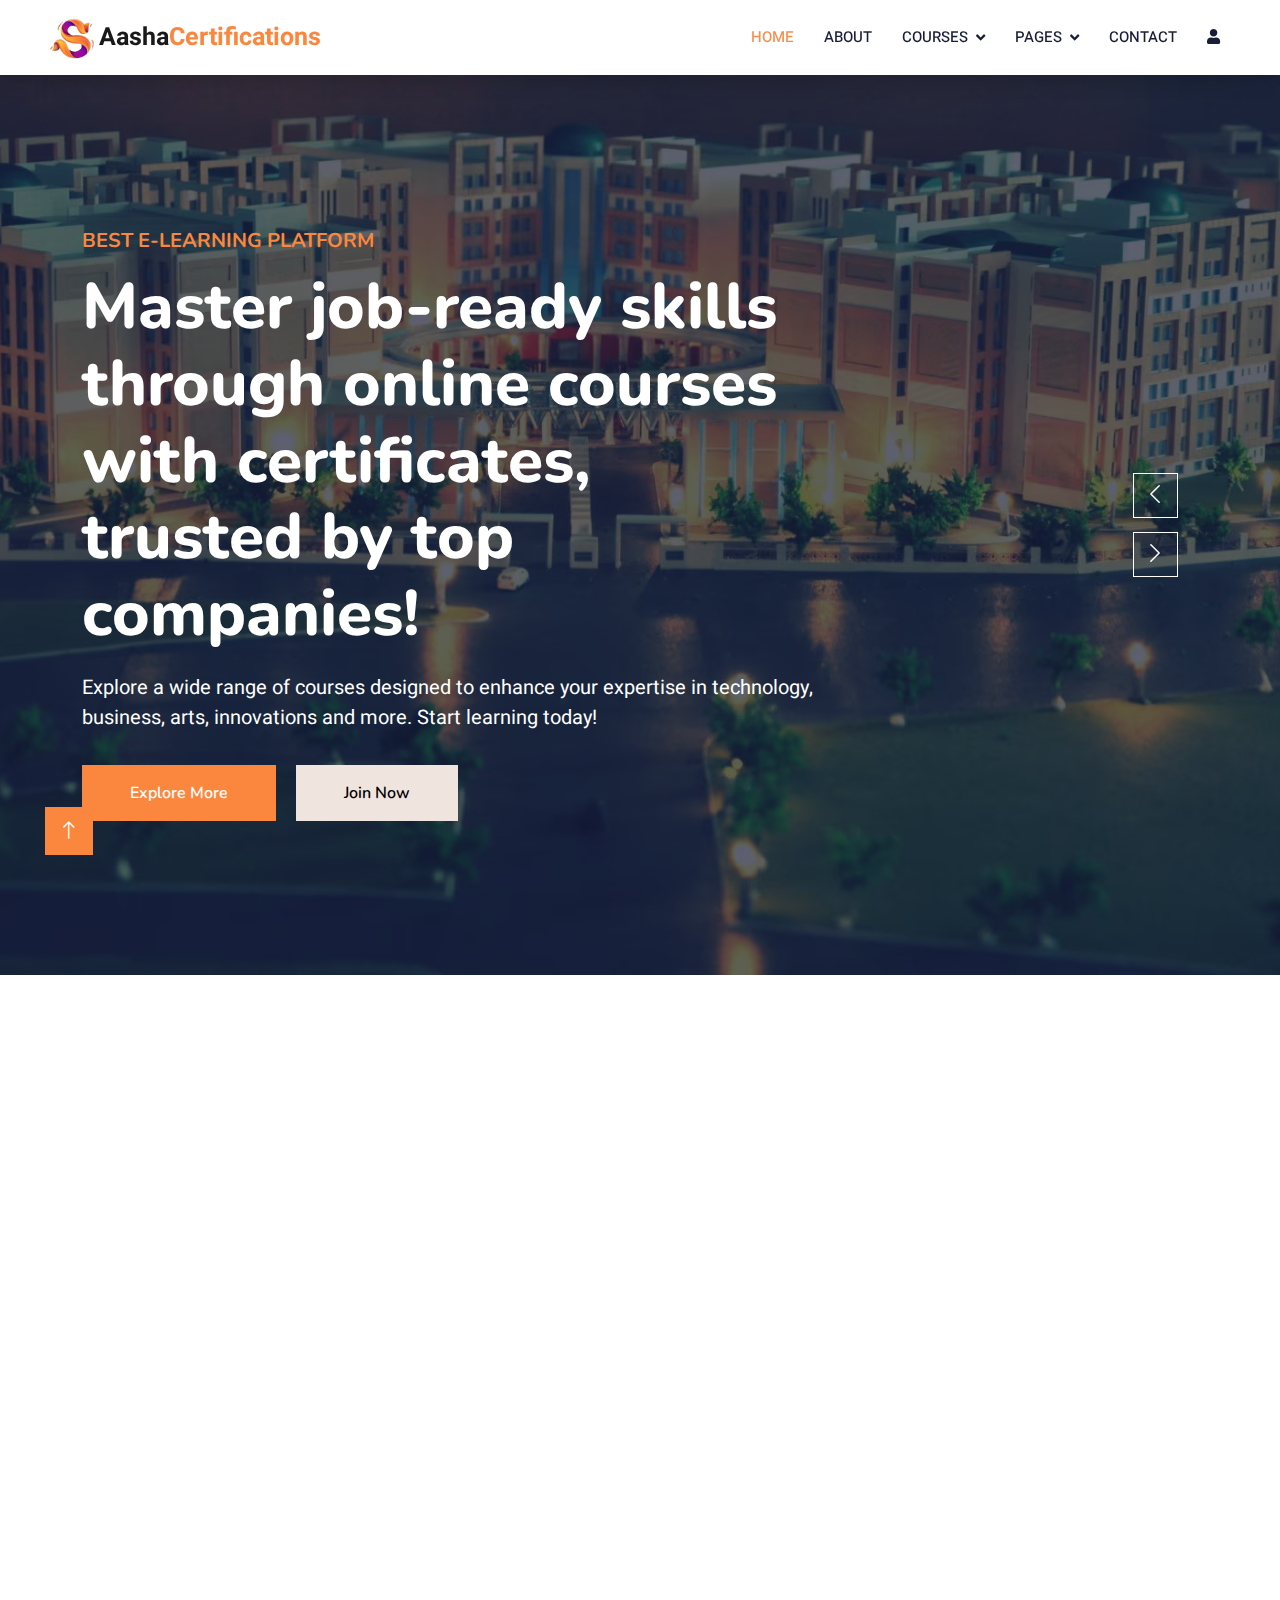
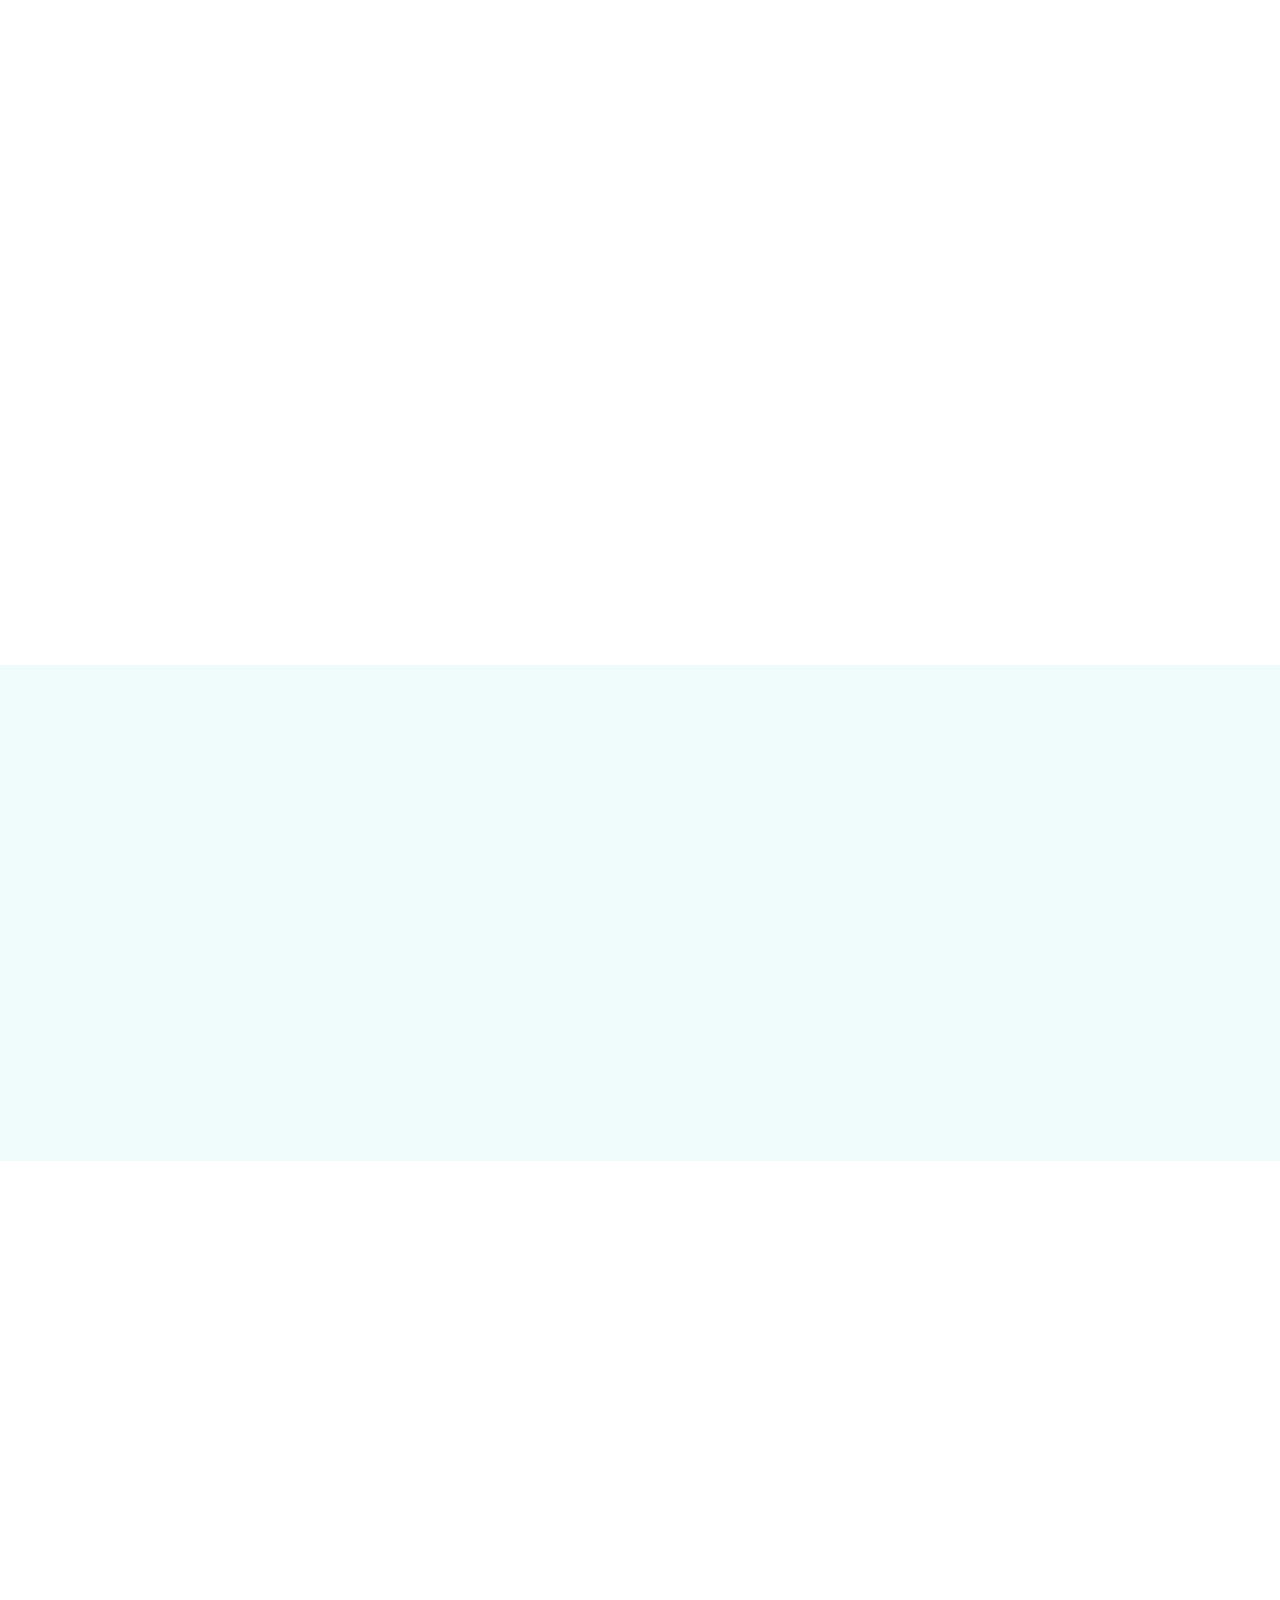
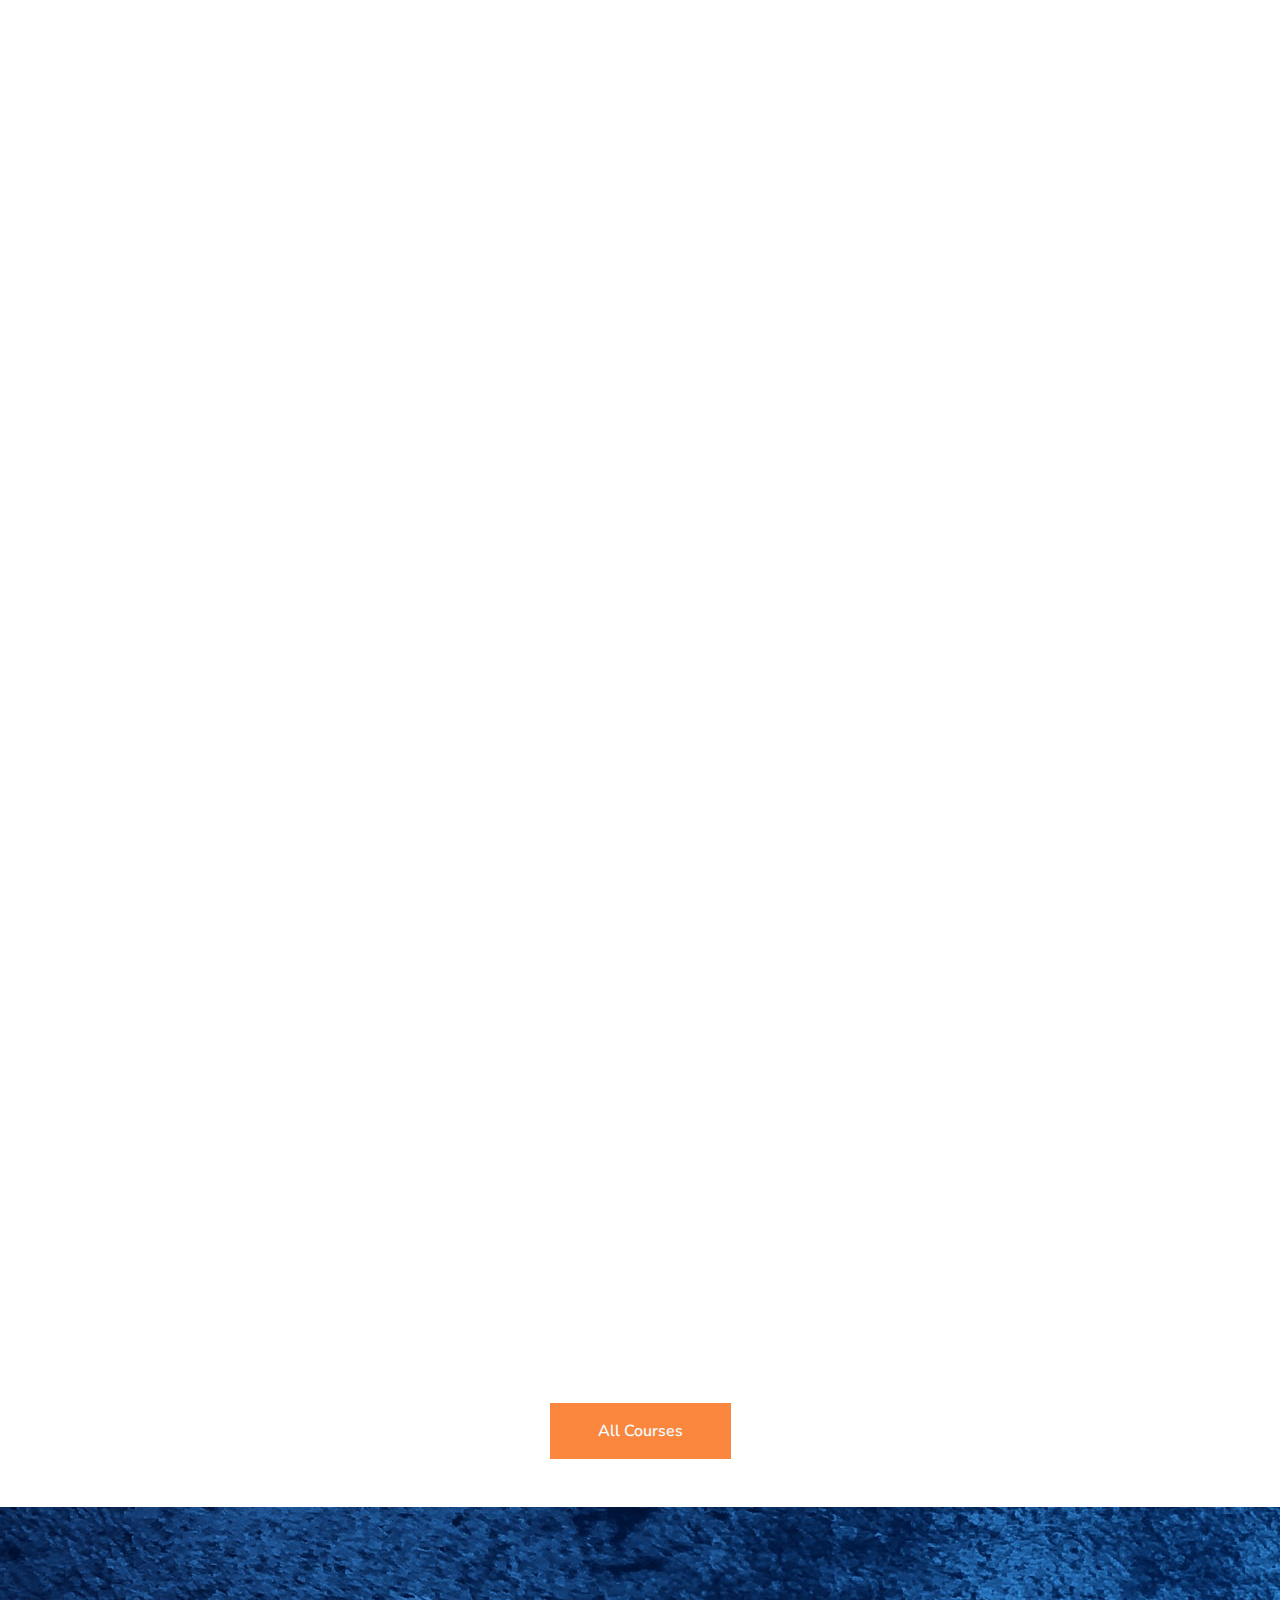
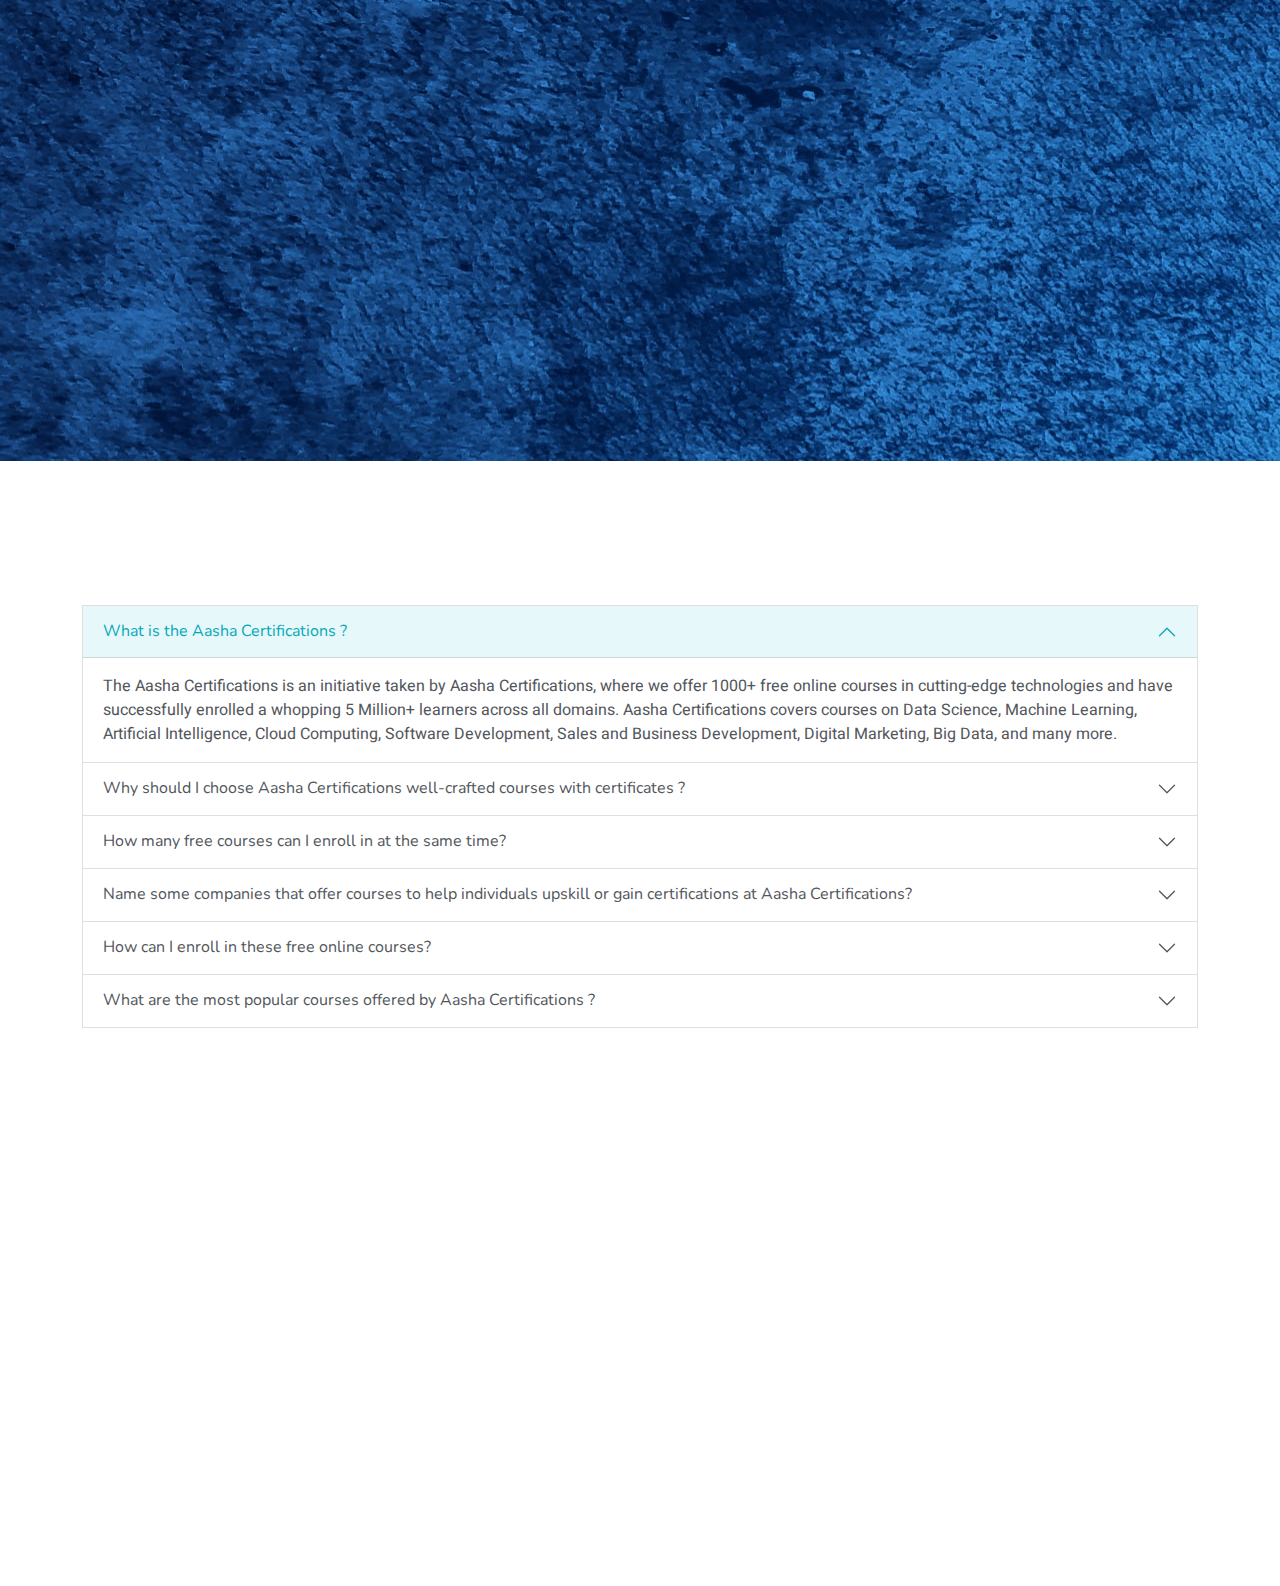
<file: index.html>
<!DOCTYPE html>
<html lang="en">

<head>
    <meta charset="utf-8">
    <meta name="google-translate-customization" content="9f841e7780177523-3214ceb76f765f38-gc38c6fe6f9d06436-c">
    </meta>

    <title>Aasha Certifications : Online Courses</title>
    <meta content="width=device-width, initial-scale=1.0" name="viewport">
    <meta content="" name="keywords">
    <meta content="" name="description">

    <!-- Favicon -->
    <link href="img/icon.png" rel="icon">

    <!-- Google Web Fonts -->
    <link rel="preconnect" href="https://fonts.googleapis.com">
    <link rel="preconnect" href="https://fonts.gstatic.com" crossorigin>
    <link
        href="https://fonts.googleapis.com/css2?family=Heebo:wght@400;500;600&family=Nunito:wght@600;700;800&display=swap"
        rel="stylesheet">

    <!-- Icon Font Stylesheet -->
    <link href="https://cdnjs.cloudflare.com/ajax/libs/font-awesome/5.10.0/css/all.min.css" rel="stylesheet">
    <link href="https://cdn.jsdelivr.net/npm/bootstrap-icons@1.4.1/font/bootstrap-icons.css" rel="stylesheet">

    <!-- Libraries Stylesheet -->
    <link href="lib/animate/animate.min.css" rel="stylesheet">
    <link href="lib/owlcarousel/assets/owl.carousel.min.css" rel="stylesheet">

    <!-- Customized Bootstrap Stylesheet -->
    <link href="css/bootstrap.min.css" rel="stylesheet">

    <!-- Template Stylesheet -->
    <link href="css/style.css" rel="stylesheet">
   
</head>

<body>
    <!-- Spinner Start -->
    <div id="spinner"
        class="show bg-white position-fixed translate-middle w-100 vh-100 top-50 start-50 d-flex align-items-center justify-content-center">
        <div class="spinner-border text-primary" style="width: 3rem; height: 3rem;" role="status">
            <span class="sr-only">Loading...</span>
        </div>
    </div>
    <!-- Spinner End -->


    <!-- Navbar Start -->
    <nav class="navbar navbar-expand-lg bg-white navbar-light shadow sticky-top p-0">
        <a href="index.html" class="navbar-brand d-flex align-items-center px-4 px-lg-5">
            <p class="m-0 fw-bold" style="font-size: 25px;"><img src="img/icon.png" alt="" height="50px">Aasha<span
                    style="color: #fb873f;">Certifications</span></p>
        </a>
        <button type="button" class="navbar-toggler me-4" data-bs-toggle="collapse" data-bs-target="#navbarCollapse">
            <span class="navbar-toggler-icon"></span>
        </button>
        <div class="collapse navbar-collapse" id="navbarCollapse">
            <div class="navbar-nav ms-auto p-4 p-lg-0">
                <a href="index.html" class="nav-item nav-link active">Home</a>
                <a href="about.html" class="nav-item nav-link">About</a>
                <div class="nav-item dropdown">
                    <a href="#" class="nav-link dropdown-toggle" data-bs-toggle="dropdown">Courses</a>
                    <div class="dropdown-menu fade-down m-0">
                        <a href="national.html" class="dropdown-item">National Certication</a>
                        <a href="international.html" class="dropdown-item">International Certificates</a>

                    </div>
                </div>
                <div class="nav-item dropdown">
                    <a href="#" class="nav-link dropdown-toggle" data-bs-toggle="dropdown">Pages</a>
                    <div class="dropdown-menu fade-down m-0">
                        <a href="team.html" class="dropdown-item">Our Team</a>
                        <a href="testimonial.html" class="dropdown-item">Testimonial</a>

                    </div>
                </div>
                <a href="contact.html" class="nav-item nav-link">Contact</a>
                <a href="login.html" class="nav-item nav-link"><i class="fa fa-user"></i></a>
                <a href="#" class="nav-item nav-link">

                <div id="google_translate_element">
                </div>


                </a>
            </div>
        </div>
    </nav>
    <!-- Navbar End -->


    <!-- Carousel Start -->
    <div class="container-fluid p-0 mb-4">
        <div class="owl-carousel header-carousel position-relative">
            <div class="owl-carousel-item position-relative">
                <img class="img-fluid" src="img/carousel-1.avif" alt="">
                <div class="position-absolute top-0 start-0 w-100 h-100 d-flex align-items-center"
                    style="background: rgba(24, 29, 56, .7);">
                    <div class="container">
                        <div class="row justify-content-start">
                            <div class="col-sm-10 col-lg-8">
                                <h5 class=" text-uppercase mb-3 animated slideInDown" style="color: #fb873f;">best
                                    E-learning platform</h5>
                                <h1 class="display-3 text-white animated slideInDown">Master job-ready skills through online courses with certificates, trusted by top companies!




                                </h1>
                                <p class=" text-white mb-4 pb-2">Explore a wide range of courses designed to enhance
                                    your expertise in technology, business, arts, innovations and more. Start learning today!</p>
                                <a href="about.html"
                                    class="btn btn-primary py-md-3 px-md-5 me-3 animated slideInLeft">Explore More</a>
                                <a href="signup.html" class="btn btn-light py-md-3 px-md-5 animated slideInRight">Join
                                    Now</a>
                            </div>
                        </div>
                    </div>
                </div>
            </div>
            <div class="owl-carousel-item position-relative">
                <img class="img-fluid" src="img/carousel-2..jpg" alt="">
                <div class="position-absolute top-0 start-0 w-100 h-100 d-flex align-items-center"
                    style="background: rgba(24, 29, 56, .7);">
                    <div class="container">
                        <div class="row justify-content-start">
                            <div class="col-sm-10 col-lg-8">
                                <h5 class=" text-uppercase mb-3 animated slideInDown" style="color: #fb873f;">Welcome to
                                    Aasha Certifications</h5>
                                <h1 class="display-3 text-white animated slideInDown">Interactive Learning Experience
                                </h1>
                                <p class=" text-white mb-4 pb-2">Experience the thrill of learning through interactive lessons, fun quizzes, and creative projects that keep you inspired and motivated!.

                                </p>
                                <a href="about.html"
                                    class="btn btn-primary py-md-3 px-md-5 me-3 animated slideInLeft">Read More</a>
                                <a href="signup.html" class="btn btn-light py-md-3 px-md-5 animated slideInRight">Join
                                    Now</a>
                            </div>
                        </div>
                    </div>
                </div>
            </div>
        </div>
    </div>
    <!-- Carousel End -->


    <!-- Service Start -->
    <div class="container-xxl py-5">
        <div class="container">
            <div class="row g-2 text-center">
                <div class="col-12 wow fadeInUp" data-wow-delay="0.3s">
                    <h1 style="color: #fb873f;">Invest in your professional goals with Aasha Certifications</h1>
                    <p class="mb-5">Get unlimited access to over 90% of courses, Projects, Specializations, and
                        Professional Certificates with different top companies of the world.</p>
                </div>
            </div>
            <div class="row g-4">
                <div class="col-lg-3 col-sm-6 wow fadeInUp" data-wow-delay="0.1s">
                    <div class="service-item text-center pt-3 shadow">
                        <div class="p-4">
                            <img src="img/icon1.png" alt="" width="60px" class="mb-4">
                            <h5 class="mb-3">Learn anything</h5>
                            <p>Explore any interest or trending topic, take prerequisites, and advance your skills</p>
                        </div>
                    </div>
                </div>
                <div class="col-lg-3 col-sm-6 wow fadeInUp" data-wow-delay="0.3s">
                    <div class="service-item text-center pt-3 shadow">
                        <div class="p-4">
                            <img src="img/icon2.png" alt="" width="60px" class="mb-4">
                            <h5 class="mb-3">Save money</h5>
                            <p>Spend less money on your learning if you plan to take multiple courses this year</p>
                        </div>
                    </div>
                </div>
                <div class="col-lg-3 col-sm-6 wow fadeInUp" data-wow-delay="0.5s">
                    <div class="service-item text-center pt-3 shadow">
                        <div class="p-4">
                            <img src="img/icon3.png" alt="" width="60px" class="mb-4">
                            <h5 class="mb-3">Flexible learning</h5>
                            <p>Learn at your own pace, move between multiple courses, or switch to a different course
                            </p>
                        </div>
                    </div>
                </div>
                <div class="col-lg-3 col-sm-6 wow fadeInUp" data-wow-delay="0.7s">
                    <div class="service-item text-center pt-3 shadow">
                        <div class="p-4">
                            <img src="img/icon4.png" alt="" width="60px" class="mb-4">
                            <h5 class="mb-3">Unlimited certificates</h5>
                            <p>Earn a certificate for every learning program that you complete at no additional cost</p>
                        </div>
                    </div>
                </div>
            </div>
        </div>
    </div>
    <!-- Service End -->


    <!-- About Start -->
    <div class="container-xxl py-5">
        <div class="container">
            <div class="row g-5">
                <div class="col-lg-6 wow fadeInUp" data-wow-delay="0.1s" style="min-height: 400px;">
                    <div class="position-relative h-100">
                        <img class="img-fluid position-absolute w-100 h-100" src="img/about.jpg" alt=""
                            style="object-fit: cover;">
                    </div>
                </div>
                <div class="col-lg-6 wow fadeInUp" data-wow-delay="0.3s">
                    <h6 class="section-title bg-white text-start pe-3">About Us</h6>
                    <h1 class="mb-4" style="color: #fb873f;">Welcome to Aasha Certifications</h1>
                    <p class="mb-4">At Aasha Certifications, provides premium, adaptive learning solutions for professionals and students. Their immersive online courses unlock potential, vision, ensuring success. Partners with them for future-ready professionals and a workforce driven by excellence.</p>
                    <p class="mb-4"> Welcome to Aasha Certifications, your gateway to boundless learning opportunities. We're
                        dedicated to democratizing education, offering a diverse range of courses taught by industry
                        experts from top companies. Our mission is to empower learners worldwide, fostering a community-driven platform
                        where knowledge knows no limits and meets excellence.</p>
                    <div class="row gy-2 gx-4 mb-4">
                        <div class="col-sm-6">
                            <p class="mb-0"><i class="fa fa-arrow-right  me-2"></i>Expert Instructors</p>
                        </div>
                        <div class="col-sm-6">
                            <p class="mb-0"><i class="fa fa-arrow-right me-2"></i>Live Interactive Sessions</p>
                        </div>
                        <div class="col-sm-6">
                            <p class="mb-0"><i class="fa fa-arrow-right me-2"></i>Comprehensive Course Catalog</p>
                        </div>
                        <div class="col-sm-6">
                            <p class="mb-0"><i class="fa fa-arrow-right me-2"></i>Community Engagement</p>
                        </div>
                        <div class="col-sm-6">
                            <p class="mb-0"><i class="fa fa-arrow-right me-2"></i>Personalized Learning Paths</p>
                        </div>
                        <div class="col-sm-6">
                            <p class="mb-0"><i class="fa fa-arrow-right me-2"></i>Certification and Recognition</p>
                        </div>
                        <div class="col-sm-6">
                            <p class="mb-0"><i class="fa fa-arrow-right me-2"></i>National-International Certificates</p>
                        </div>
                    </div>
                    <a class="btn text-light py-3 px-5 mt-2" href="about.html">Read More</a>
                </div>
            </div>
        </div>
    </div>
    <!-- About End -->




    <!-- Banner-1 Start -->
    <div class="container-xxl py-5 pt-5 bg-light">
        <div class="container">
            <div class="row g-5 ">
                <div class="col-lg-6 p-5 wow fadeInUp" data-wow-delay="0.3s">

                    <h1 class="mb-4" style="color: #fb873f;">Explore Free Courses</h1>
                    <p class="mb-4">Start your online learning journey with short-term, foundational courses across in-demand domains, taught by top instructors from leading companies and multinational organizations.</p>

                    <a class="btn text-light py-3 px-5 mt-2" href="signup.html">Start For Yourself</a>
                </div>
                <div class="col-lg-6 wow fadeInUp" data-wow-delay="0.1s" style="min-height: 400px;">
                    <div class="position-relative h-100">
                        <img class="img-fluid position-absolute w-100 h-100" src="img/banner-1.jpg" alt=""
                            style="object-fit: cover;">
                    </div>
                </div>
            </div>
        </div>
    </div>
    <!-- Banner-1 End -->



    <!-- Categories Start -->
    <div class="container-xxl py-5 category">
        <div class="container">
            <div class="text-center wow fadeInUp" data-wow-delay="0.1s">
                <h6 class="section-title bg-white text-center px-3">Categories</h6>
                <h1 class="mb-5" style="color: #fb873f;">Popular Topics to Explore</h1>
            </div>
            <div class="row g-2 m-2">
                <div class="col-lg-3 col-md-6  text-center">
                    <div class="content shadow p-3 mb-2 wow fadeInUp" data-wow-delay="0.3s">

                        <img src="img/cat1.png" class="img-fluid" alt="categories"></i>

                        <h5 class="my-2">
                            <a href="#" class="text-center">Microsoft Excel</a>
                        </h5>
                    </div>
                </div>
                <div class="col-lg-3 col-md-6  text-center">
                    <div class="content shadow p-3 mb-2 wow fadeInUp" data-wow-delay="0.3s">

                        <img src="img/cat2.png" class="img-fluid" alt="categories"></i>

                        <h5 class="my-2">
                            <a href="#" class="text-center"> AWS</a>
                        </h5>
                    </div>
                </div>
                <div class="col-lg-3 col-md-6  text-center">
                    <div class="content shadow p-3 mb-2 wow fadeInUp" data-wow-delay="0.3s">

                        <img src="img/cat3.png" class="img-fluid" alt="categories"></i>

                        <h5 class="my-2">
                            <a href="#" class="text-center">Python</a>
                        </h5>
                    </div>
                </div>
                <div class="col-lg-3 col-md-6  text-center">
                    <div class="content shadow p-3 mb-2 wow fadeInUp" data-wow-delay="0.3s">

                        <img src="img/cat4.png" class="img-fluid" alt="categories"></i>

                        <h5 class="my-2">
                            <a href="#" class="text-center">Java</a>
                        </h5>
                    </div>
                </div>
                <div class="col-lg-3 col-md-6  text-center">
                    <div class="content shadow p-3 mb-2 wow fadeInUp" data-wow-delay="0.3s">

                        <img src="img/cat5.png" class="img-fluid" alt="categories"></i>

                        <h5 class="my-2">
                            <a href="#" class="text-center">Web Design</a>
                        </h5>
                    </div>
                </div>
                <div class="col-lg-3 col-md-6  text-center">
                    <div class="content shadow p-3 mb-2 wow fadeInUp" data-wow-delay="0.3s">

                        <img src="img/cat6.png" class="img-fluid" alt="categories"></i>

                        <h5 class="my-2">
                            <a href="#" class="text-center">Web Development</a>
                        </h5>
                    </div>
                </div>
                <div class="col-lg-3 col-md-6  text-center">
                    <div class="content shadow p-3 mb-2 wow fadeInUp" data-wow-delay="0.3s">

                        <img src="img/cat7.png" class="img-fluid" alt="categories"></i>

                        <h5 class="my-2">
                            <a href="#" class="text-center">MySQL</a>
                        </h5>
                    </div>
                </div>
                <div class="col-lg-3 col-md-6  text-center">
                    <div class="content shadow p-3 mb-2 wow fadeInUp" data-wow-delay="0.3s">

                        <img src="img/cat8.png" class="img-fluid" alt="categories"></i>

                        <h5 class="my-2">
                            <a href="#" class="text-center">UI/UX Design</a>
                        </h5>
                    </div>
                </div>
            </div>
        </div>
    </div>
    <!-- Categories End -->


   <!-- Courses Start -->
    <div class="container-xxl py-5">
        <div class="container">
            <div class="text-center wow fadeInUp" data-wow-delay="0.1s">
                <h6 class="section-title bg-white text-center px-3">Popular Courses</h6>
                <h1 class="mb-5" style="color: #fb873f;">Explore new and trending free online courses</h1>
            </div>
            <div class="row g-4 py-2">
                <div class="col-lg-3 col-md-6 wow fadeInUp" data-wow-delay="0.1s">
                    <div class="course-item shadow">
                        <div class="position-relative overflow-hidden text-light image">
                            <img class="img-fluid" src="img/course-1.jpg" alt="">
                            <div style="position:absolute;top: 15px;left: 16px; font-size:12px; border-radius:3px; background-color:#fb873f;"
                                class="px-2 py-1 fw-bold text-uppercase">FREE</div>

                        </div>
                        <div class="p-2 pb-0">

                            <h5 class="mb-1"><a href="single.html" class="text-dark">HTML Course for Beginners </a></h5>
                        </div>
                        <div class="d-flex">
                            <small class="flex-fill text-center py-1 px-2"><i class="fa fa-star text-warning me-2"></i>
                                4.55</small>
                            <small class="flex-fill text-center py-1 px-2"><i class="fa fa-user-graduate me-2"></i>5.8L+
                                Learners
                            </small>
                            <small class="flex-fill text-center py-1 px-2"><i
                                    class="fa fa-user me-2"></i>Beginner</small>
                        </div>
                        <div class="d-flex">
                            <small class="flex-fill text-left p-2 px-2"><i class="fa fa-clock me-2"></i>2.0
                                Hrs</small>
                            <small class="py-1 px-2 fw-bold fs-6 text-center">₹ 0</small>
                            <small class=" text-primary py-1 px-2 fw-bold fs-6" style="float:right;"><a href="#">Enroll
                                    Now </a><i class="fa fa-chevron-right me-2 fs-10"></i></small>
                        </div>
                    </div>
                </div>
                <div class="col-lg-3 col-md-6 wow fadeInUp" data-wow-delay="0.1s">
                    <div class="course-item shadow">
                        <div class="position-relative overflow-hidden text-light image">
                            <img class="img-fluid" src="img/course-2.jpg" alt="">
                            <div style="position:absolute;top: 15px;left: 16px; font-size:12px; border-radius:3px; background-color:#0ed44c;"
                                class="px-2 py-1 fw-bold text-uppercase">PAID</div>

                        </div>
                        <div class="p-2 pb-0">

                            <h5 class="mb-1">Front End Development-CSS
                            </h5>
                        </div>
                        <div class="d-flex">
                            <small class="flex-fill text-center py-1 px-2"><i class="fa fa-star text-warning me-2"></i>
                                4.55</small>
                            <small class="flex-fill text-center py-1 px-2"><i class="fa fa-user-graduate me-2"></i>5.2L+
                                Learners
                            </small>
                            <small class="flex-fill text-center py-1 px-2"><i
                                    class="fa fa-user me-2"></i>Beginner</small>
                        </div>
                        <div class="d-flex">
                            <small class="flex-fill text-left p-2 px-2"><i class="fa fa-clock me-2"></i>4.0
                                Hrs</small>
                            <small class="py-1 px-2 fw-bold fs-6 text-center">₹ 199</small>
                            <small class=" text-primary py-1 px-2 fw-bold fs-6" style="float:right;"><a href="#">Enroll
                                    Now </a><i class="fa fa-chevron-right me-2 fs-10"></i></small>
                        </div>
                    </div>
                </div>
                <div class="col-lg-3 col-md-6 wow fadeInUp" data-wow-delay="0.1s">
                    <div class="course-item shadow">
                        <div class="position-relative overflow-hidden text-light image">
                            <img class="img-fluid" src="img/course-3.jpg" alt="">
                            <div style="position:absolute;top: 15px;left: 16px; font-size:12px; border-radius:3px; background-color:#fb873f;"
                                class="px-2 py-1 fw-bold text-uppercase">FREE</div>

                        </div>
                        <div class="p-2 pb-0">

                            <h5 class="mb-1">Introduction to JavaScript
                            </h5>
                        </div>
                        <div class="d-flex">
                            <small class="flex-fill text-center py-1 px-2"><i class="fa fa-star text-warning me-2"></i>
                                4.46</small>
                            <small class="flex-fill text-center py-1 px-2"><i class="fa fa-user-graduate me-2"></i>76L+
                                Learners
                            </small>
                            <small class="flex-fill text-center py-1 px-2"><i
                                    class="fa fa-user me-2"></i>Beginner</small>
                        </div>
                        <div class="d-flex">
                            <small class="flex-fill text-left p-2 px-2"><i class="fa fa-clock me-2"></i>2.5
                                Hrs</small>
                            <small class="py-1 px-2 fw-bold fs-6 text-center">₹ 0</small>
                            <small class=" text-primary py-1 px-2 fw-bold fs-6" style="float:right;"><a href="#">Enroll
                                    Now </a><i class="fa fa-chevron-right me-2 fs-10"></i></small>
                        </div>
                    </div>
                </div>
                <div class="col-lg-3 col-md-6 wow fadeInUp" data-wow-delay="0.1s">
                    <div class="course-item shadow">
                        <div class="position-relative overflow-hidden text-light image">
                            <img class="img-fluid" src="img/course-4.jpg" alt="">
                            <div style="position:absolute;top: 15px;left: 16px; font-size:12px; border-radius:3px; background-color:#0ed44c;"
                                class="px-2 py-1 fw-bold text-uppercase">PAID</div>

                        </div>
                        <div class="p-2 pb-0">

                            <h5 class="mb-1">Python Programming
                            </h5>
                        </div>
                        <div class="d-flex">
                            <small class="flex-fill text-center py-1 px-2"><i class="fa fa-star text-warning me-2"></i>
                                3.54</small>
                            <small class="flex-fill text-center py-1 px-2"><i class="fa fa-user-graduate me-2"></i>3.3L+
                                Learners
                            </small>
                            <small class="flex-fill text-center py-1 px-2"><i
                                    class="fa fa-user me-2"></i>Beginner</small>
                        </div>
                        <div class="d-flex">
                            <small class="flex-fill text-left p-2 px-2"><i class="fa fa-clock me-2"></i>3.0
                                Hrs</small>
                            <small class="py-1 px-2 fw-bold fs-6 text-center">₹ 299</small>
                            <small class=" text-primary py-1 px-2 fw-bold fs-6" style="float:right;"><a href="#">Enroll
                                    Now </a><i class="fa fa-chevron-right me-2 fs-10"></i></small>
                        </div>
                    </div>
                </div>
                <div class="col-lg-3 col-md-6 wow fadeInUp" data-wow-delay="0.1s">
                    <div class="course-item shadow">
                        <div class="position-relative overflow-hidden text-light image">
                            <img class="img-fluid" src="img/course-5.jpg" alt="">
                            <div style="position:absolute;top: 15px;left: 16px; font-size:12px; border-radius:3px; background-color:#fb873f;"
                                class="px-2 py-1 fw-bold text-uppercase">FREE</div>

                        </div>
                        <div class="p-2 pb-0">

                            <h5 class="mb-1">SQL for Data Science
                            </h5>
                        </div>
                        <div class="d-flex">
                            <small class="flex-fill text-center py-1 px-1"><i class="fa fa-star text-warning me-2"></i>
                                4.54</small>
                            <small class="flex-fill text-center py-1 px-1"><i class="fa fa-user-graduate me-2"></i>1.3L+
                                Learners
                            </small>
                            <small class="flex-fill text-center py-1 px-1"><i
                                    class="fa fa-user me-2"></i>Intermediate</small>
                        </div>
                        <div class="d-flex">
                            <small class="flex-fill text-left p-2 px-2"><i class="fa fa-clock me-2"></i>5.0
                                Hrs</small>
                            <small class="py-1 px-2 fw-bold fs-6 text-center">₹ 0</small>
                            <small class=" text-primary py-1 px-2 fw-bold fs-6" style="float:right;"><a href="#">Enroll
                                    Now </a><i class="fa fa-chevron-right me-2 fs-10"></i></small>
                        </div>
                    </div>
                </div>
                <div class="col-lg-3 col-md-6 wow fadeInUp" data-wow-delay="0.1s">
                    <div class="course-item shadow">
                        <div class="position-relative overflow-hidden text-light image">
                            <img class="img-fluid" src="img/course-6.jpg" alt="">
                            <div style="position:absolute;top: 15px;left: 16px; font-size:12px; border-radius:3px; background-color:#fb873f;"
                                class="px-2 py-1 fw-bold text-uppercase">FREE</div>

                        </div>
                        <div class="p-2 pb-0">

                            <h5 class="mb-1">ChatGPT for Beginners
                            </h5>
                        </div>
                        <div class="d-flex">
                            <small class="flex-fill text-center py-1 px-2"><i class="fa fa-star text-warning me-2"></i>
                                3.55</small>
                            <small class="flex-fill text-center py-1 px-2"><i class="fa fa-user-graduate me-2"></i>3.5L+
                                Learners
                            </small>
                            <small class="flex-fill text-center py-1 px-2"><i
                                    class="fa fa-user me-2"></i>Beginner</small>
                        </div>
                        <div class="d-flex">
                            <small class="flex-fill text-left p-2 px-2"><i class="fa fa-clock me-2"></i>4.5
                                Hrs</small>
                            <small class="py-1 px-2 fw-bold fs-6 text-center">₹ 0</small>
                            <small class=" text-primary py-1 px-2 fw-bold fs-6" style="float:right;"><a href="#">Enroll
                                    Now </a><i class="fa fa-chevron-right me-2 fs-10"></i></small>
                        </div>
                    </div>
                </div>
                <div class="col-lg-3 col-md-6 wow fadeInUp" data-wow-delay="0.1s">
                    <div class="course-item shadow">
                        <div class="position-relative overflow-hidden text-light image">
                            <img class="img-fluid" src="img/course-7.jpg" alt="">
                            <div style="position:absolute;top: 15px;left: 16px; font-size:12px; border-radius:3px; background-color:#fb873f;"
                                class="px-2 py-1 fw-bold text-uppercase">FREE</div>

                        </div>
                        <div class="p-2 pb-0">

                            <h5 class="mb-1">AWS for Beginners
                            </h5>
                        </div>
                        <div class="d-flex">
                            <small class="flex-fill text-center py-1 px-2"><i class="fa fa-star text-warning me-2"></i>
                                4.53</small>
                            <small class="flex-fill text-center py-1 px-2"><i class="fa fa-user-graduate me-2"></i>1L+
                                Learners
                            </small>
                            <small class="flex-fill text-center py-1 px-2"><i
                                    class="fa fa-user me-2"></i>Beginner</small>
                        </div>
                        <div class="d-flex">
                            <small class="flex-fill text-left p-2 px-2"><i class="fa fa-clock me-2"></i>3.0
                                Hrs</small>
                            <small class="py-1 px-2 fw-bold fs-6 text-center">₹ 0</small>
                            <small class=" text-primary py-1 px-2 fw-bold fs-6" style="float:right;"><a href="#">Enroll
                                    Now </a><i class="fa fa-chevron-right me-2 fs-10"></i></small>
                        </div>
                    </div>
                </div>
                <div class="col-lg-3 col-md-6 wow fadeInUp" data-wow-delay="0.1s">
                    <div class="course-item shadow">
                        <div class="position-relative overflow-hidden text-light image">
                            <img class="img-fluid" src="img/course-8.jpg" alt="">
                            <div style="position:absolute;top: 15px;left: 16px; font-size:12px; border-radius:3px; background-color:#0ed44c;"
                                class="px-2 py-1 fw-bold text-uppercase">PAID</div>

                        </div>
                        <div class="p-2 pb-0">

                            <h5 class="mb-1">Microsoft Azure Essentials
                            </h5>
                        </div>
                        <div class="d-flex">
                            <small class="flex-fill text-center py-1 px-1"><i class="fa fa-star text-warning me-2"></i>
                                4.64</small>
                            <small class="flex-fill text-center py-1 px-1"><i class="fa fa-user-graduate me-2"></i>4.4L+
                                Learners
                            </small>
                            <small class="flex-fill text-center py-1 px-1"><i
                                    class="fa fa-user me-2"></i>Intermediate</small>
                        </div>
                        <div class="d-flex">
                            <small class="flex-fill text-left p-2 px-2"><i class="fa fa-clock me-2"></i>3.5
                                Hrs</small>
                            <small class="py-1 px-2 fw-bold fs-6 text-center">₹ 149</small>
                            <small class=" text-primary py-1 px-2 fw-bold fs-6" style="float:right;"><a href="#">Enroll
                                    Now </a><i class="fa fa-chevron-right me-2 fs-10"></i></small>
                        </div>
                    </div>
                </div>
                <div class="col-lg-3 col-md-6 wow fadeInUp" data-wow-delay="0.1s">
                    <div class="course-item shadow">
                        <div class="position-relative overflow-hidden text-light image">
                            <img class="img-fluid" src="img/course-9.jpg" alt="">
                            <div style="position:absolute;top: 15px;left: 16px; font-size:12px; border-radius:3px; background-color:#fb873f;"
                                class="px-2 py-1 fw-bold text-uppercase">FREE</div>

                        </div>
                        <div class="p-2 pb-0">

                            <h5 class="mb-1">Introduction to MS Excel</h5>
                        </div>
                        <div class="d-flex">
                            <small class="flex-fill text-center py-1 px-2"><i class="fa fa-star text-warning me-2"></i>
                                4.6</small>
                            <small class="flex-fill text-center py-1 px-2"><i class="fa fa-user-graduate me-2"></i>4.2L+
                                Learners
                            </small>
                            <small class="flex-fill text-center py-1 px-2"><i
                                    class="fa fa-user me-2"></i>Beginner</small>
                        </div>
                        <div class="d-flex">
                            <small class="flex-fill text-left p-2 px-2"><i class="fa fa-clock me-2"></i>3.5
                                Hrs</small>
                            <small class="py-1 px-2 fw-bold fs-6 text-center">₹ 0</small>
                            <small class=" text-primary py-1 px-2 fw-bold fs-6" style="float:right;"><a href="#">Enroll
                                    Now </a><i class="fa fa-chevron-right me-2 fs-10"></i></small>
                        </div>
                    </div>
                </div>
                <div class="col-lg-3 col-md-6 wow fadeInUp" data-wow-delay="0.1s">
                    <div class="course-item shadow">
                        <div class="position-relative overflow-hidden text-light image">
                            <img class="img-fluid" src="img/course-10.jpg" alt="">
                            <div style="position:absolute;top: 15px;left: 16px; font-size:12px; border-radius:3px; background-color:#0ed44c;"
                                class="px-2 py-1 fw-bold text-uppercase">PAID</div>

                        </div>
                        <div class="p-2 pb-0">

                            <h5 class="mb-1">Statistics For Data Science
                            
                                
                            </h5>
                        </div>
                        <div class="d-flex">
                            <small class="flex-fill text-center py-1 px-1"><i class="fa fa-star text-warning me-2"></i>
                                4.55</small>
                            <small class="flex-fill text-center py-1 px-1"><i class="fa fa-user-graduate me-2"></i>5.3L+
                                Learners
                            </small>
                            <small class="flex-fill text-center py-1 px-1"><i
                                    class="fa fa-user me-2"></i>Intermediate</small>
                        </div>
                        <div class="d-flex">
                            <small class="flex-fill text-left p-2 px-2"><i class="fa fa-clock me-2"></i>2.5
                                Hrs</small>
                            <small class="py-1 px-2 fw-bold fs-6 text-center">₹ 299</small>
                            <small class=" text-primary py-1 px-2 fw-bold fs-6" style="float:right;"><a href="#">Enroll
                                    Now </a><i class="fa fa-chevron-right me-2 fs-10"></i></small>
                        </div>
                    </div>
                </div>
                <div class="col-lg-3 col-md-6 wow fadeInUp" data-wow-delay="0.1s">
                    <div class="course-item shadow">
                        <div class="position-relative overflow-hidden text-light image">
                            <img class="img-fluid" src="img/course-11.jpg" alt="">
                            <div style="position:absolute;top: 15px;left: 16px; font-size:12px; border-radius:3px; background-color:#fb873f;"
                                class="px-2 py-1 fw-bold text-uppercase">FREE</div>

                        </div>
                        <div class="p-2 pb-0">

                            <h5 class="mb-1">Java Programming
                            </h5>
                        </div>
                        <div class="d-flex">
                            <small class="flex-fill text-center py-1 px-2"><i class="fa fa-star text-warning me-2"></i>
                                4.45</small>
                            <small class="flex-fill text-center py-1 px-2"><i class="fa fa-user-graduate me-2"></i>5L+
                                Learners
                            </small>
                            <small class="flex-fill text-center py-1 px-2"><i
                                    class="fa fa-user me-2"></i>Beginner</small>
                        </div>
                        <div class="d-flex">
                            <small class="flex-fill text-left p-2 px-2"><i class="fa fa-clock me-2"></i>2.0
                                Hrs</small>
                            <small class="py-1 px-2 fw-bold fs-6 text-center">₹ 0</small>
                            <small class=" text-primary py-1 px-2 fw-bold fs-6" style="float:right;"><a href="#">Enroll
                                    Now </a><i class="fa fa-chevron-right me-2 fs-10"></i></small>
                        </div>
                    </div>
                </div>
                <div class="col-lg-3 col-md-6 wow fadeInUp" data-wow-delay="0.1s">
                    <div class="course-item shadow">
                        <div class="position-relative overflow-hidden text-light image">
                            <img class="img-fluid" src="img/course-12.png" alt="">
                            <div style="position:absolute;top: 15px;left: 16px; font-size:12px; border-radius:3px; background-color:#fb873f;"
                                class="px-2 py-1 fw-bold text-uppercase">FREE</div>

                        </div>
                        <div class="p-2 pb-0">

                            <h5 class="mb-1">C for Beginners
                            </h5>
                        </div>
                        <div class="d-flex">
                            <small class="flex-fill text-center py-1 px-2"><i class="fa fa-star text-warning me-2"></i>
                                4.5</small>
                            <small class="flex-fill text-center py-1 px-2"><i class="fa fa-user-graduate me-2"></i>1.1L+
                                Learners
                            </small>
                            <small class="flex-fill text-center py-1 px-2"><i
                                    class="fa fa-user me-2"></i>Beginner</small>
                        </div>
                        <div class="d-flex">
                            <small class="flex-fill text-left p-2 px-2"><i class="fa fa-clock me-2"></i>1.5
                                Hrs</small>
                            <small class="py-1 px-2 fw-bold fs-6 text-center">₹ 0</small>
                            <small class=" text-primary py-1 px-2 fw-bold fs-6" style="float:right;"><a href="#">Enroll
                                    Now </a><i class="fa fa-chevron-right me-2 fs-10"></i></small>
                        </div>
                    </div>
                </div>
            </div>

        </div>
    </div>
    <div class="container text-center">
        <a class="btn text-light py-3 px-5 mt-2 mb-5" href="courses.html">All Courses</a>
    </div>
    <!-- Courses End -->


    <!-- Banner-2 Start -->
    <section class="pb-5" style="background: url('img/banner-3.jpg');">
        <div class="container-xxl mt-5" >
            <div class="container" >
                <div class="row g-5 ">
    
                    <div class="col-lg-6 wow fadeInUp" data-wow-delay="0.1s" style="min-height: 400px;">
                        <div class="position-relative h-100 d-flex justify-content-center">
                            <img class="img-fluid" src="img/banner-2.jpg" alt=""
                                style="width: 250px; height: auto; object-fit: cover; border-radius: 150px;">
                        </div>
                    </div>
    
                    <div class="col-lg-6 p-5 wow fadeInUp" data-wow-delay="0.3s">
    
                        <h1 class="mb-4" style="color: #fb873f;">Adil Gouri</h1>
                        <p class="mb-4 text-white" style=" font-family: cursive; font-weight: bold; font-size: 3vh;">"Innovation is not just about technology; it’s about empowering dreams, connecting minds, and transforming ideas into reality—shaping the future for generations ahead."</p>
    
                        <a class="btn text-light py-3 mt-2" href="testimonial.html">Meet Our Testimonials</a>
                    </div>
    
                </div>
            </div>
        </div>
    </section>
    <!-- Banner-2 End -->

    <!-- FAQ Start  -->
    <div class="container-xxl py-5 category">
        <div class="container">
            <div class="text-center wow fadeInUp" data-wow-delay="0.1s">
                
                <h1 class="mb-5">Frequently Asked Questions</h1>
            </div>
            <div class="row g-2">
                <div class="col-12">
                    <div class="accordion" id="accordionExample">
                        <div class="accordion-item">
                          <h2 class="accordion-header">
                            <button class="accordion-button" type="button" data-bs-toggle="collapse" data-bs-target="#collapseOne" aria-expanded="true" aria-controls="collapseOne">
                                What is the Aasha Certifications ?
                            </button>
                          </h2>
                          <div id="collapseOne" class="accordion-collapse collapse show" data-bs-parent="#accordionExample">
                            <div class="accordion-body">
                                The Aasha Certifications is an initiative taken by Aasha Certifications, where we offer 1000+ free online courses in cutting-edge technologies and have successfully enrolled a whopping 5 Million+ learners across all domains. Aasha Certifications covers courses on Data Science, Machine Learning, Artificial Intelligence, Cloud Computing, Software Development, Sales and Business Development, Digital Marketing, Big Data, and many more.
                            </div>
                          </div>
                        </div>
                        <div class="accordion-item">
                          <h2 class="accordion-header">
                            <button class="accordion-button collapsed" type="button" data-bs-toggle="collapse" data-bs-target="#collapseTwo" aria-expanded="false" aria-controls="collapseTwo">
                                Why should I choose Aasha Certifications well-crafted courses with certificates ?
                            </button>
                          </h2>
                          <div id="collapseTwo" class="accordion-collapse collapse" data-bs-parent="#accordionExample">
                            <div class="accordion-body">
                                Aasha Certifications is an excellent choice for fcourses of top companies with certificates because of the high quality of the learning content. The courses are well-crafted, offer a great learning experience, and are interactive and engaging, making them ideal for learners in identifying what works best for their career goals.
                            </div>
                          </div>
                        </div>
                         <div class="accordion-item">
                          <h2 class="accordion-header">
                            <button class="accordion-button collapsed" type="button" data-bs-toggle="collapse" data-bs-target="#collapseThree" aria-expanded="false" aria-controls="collapseThree">
                                How many free courses can I enroll in at the same time?
                            </button>
                          </h2>
                          <div id="collapseThree" class="accordion-collapse collapse" data-bs-parent="#accordionExample">
                            <div class="accordion-body">
                                You can simultaneously enroll in multiple courses at Aasha Certifications which are freely provided by the top companies .
                            </div>
                          </div>
                        </div>
                        <div class="accordion-item">
                            <h2 class="accordion-header">
                              <button class="accordion-button collapsed" type="button" data-bs-toggle="collapse" data-bs-target="#collapseThree" aria-expanded="false" aria-controls="collapseThree">
                                Name some companies that offer courses to help individuals upskill or gain certifications at Aasha Certifications?
                              </button>
                            </h2>
                            <div id="collapseThree" class="accordion-collapse collapse" data-bs-parent="#accordionExample">
                              <div class="accordion-body">
                                Aasha Certifications partners with top companies to provide industry-leading courses and certifications, ensuring high-quality learning experiences. <br>
                                  1. Microsoft <br>
                                  2. Google
                                  <br>3. IBM
                                  <br>4. Amazon (AWS)
                                  <br>5. Cisco
                                  <br>6. Oracle
                                  <br>7. Udemy
                                  <br>8. TCS
                                  <br>9. Salesforce
                                  <br>10. Red Hat
                              </div>
                            </div>
                          </div>
                        <div class="accordion-item">
                            <h2 class="accordion-header">
                              <button class="accordion-button collapsed" type="button" data-bs-toggle="collapse" data-bs-target="#collapseFour" aria-expanded="false" aria-controls="collapseFour">
                                How can I enroll in these free online courses?
                              </button>
                            </h2>
                            <div id="collapseFour" class="accordion-collapse collapse" data-bs-parent="#accordionExample">
                                <div class="accordion-body">
                                You can click on the “Sign Up” button at the top-right of the page and register with your email address, or you can sign up using your Google Account.       
                                </div>
                            </div>
                          </div>
                          <div class="accordion-item">
                            <h2 class="accordion-header">
                              <button class="accordion-button collapsed" type="button" data-bs-toggle="collapse" data-bs-target="#collapseFive" aria-expanded="false" aria-controls="collapseFive">
                                What are the most popular courses offered by Aasha Certifications ?
                              </button>
                            </h2>
                            <div id="collapseFive" class="accordion-collapse collapse" data-bs-parent="#accordionExample">
                              <div class="accordion-body">
                                Aasha Certifications focuses on in-demand concepts and skills, where learners can develop industry-relevant knowledge in their chosen sector. It provides a wide range of courses in prestigious fields, assisting learners across the globe in achieving their professional goals.

                                <p>Some of the most popular courses offered by top companies  that are in high demand today include:</p>
                                <ul>
                                    <li>Data Science Courses</li>
                                    <li>Artificial Intelligence Courses</li>
                                    <li>Software Courses</li>
                                    <li>Cloud Computing Courses</li>
                                </ul>
                              </div>
                            </div>
                          </div>
                      </div>
                </div>
            </div>
        </div>
    </div>
    <!-- FAQ End  -->
<!-- Chatbot UI -->
<div id="chatbot-container">
    <div id="chatbot-header">
        <h4>Aasha Bot</h4>
        <button id="close-chat">&times;</button>
    </div>
    <div id="chat-messages"></div>
    <div id="chat-input-container">
        <input type="text" id="chat-input" placeholder="Ask me anything..." />
        <button id="send-btn">Send</button>
    </div>
</div>

<!-- Chatbot Toggle Button -->
<button id="chatbot-toggle">💬 Chat</button>

    <!-- Footer Start -->
    <div class="container-fluid bg-dark text-light footer pt-5 mt-5 wow fadeIn" data-wow-delay="0.1s">
        <div class="container py-5">
            <div class="row g-5">
                <div class="col-lg-4 col-md-6">
                    <h4 class="text-white mb-3">Quick Link</h4>
                    <p><a class="text-light" href="about.html">About Us</a></p>
                    <p><a class="text-light" href="contact.html">Contact Us</a></p>
                    <p><a class="text-light" href="">Privacy Policy</a></p>
                    <p><a class="text-light" href="">Terms & Condition</a></p>
                    <p><a class="text-light" href="">FAQs & Help</a></p>
                </div>
                <div class="col-lg-4 col-md-6">
                    <h4 class="text-white mb-3">Contact</h4>
                    <p class="mb-2"><i class="fa fa-map-marker-alt me-3"></i>Sitapura,Jaipur, Rajasthan</p>
                    <p class="mb-2"><i class="fa fa-phone-alt me-3"></i>+91 7976659886</p>
                    <p class="mb-2"><i class="fa fa-envelope me-3"></i>aadilgouri01@gmail.com</p>
                    <div class="d-flex pt-2">
                        <a class="btn btn-outline-light btn-social" href=""><i class="fab fa-twitter"></i></a>
                        <a class="btn btn-outline-light btn-social" href=""><i class="fab fa-facebook-f"></i></a>
                        <a class="btn btn-outline-light btn-social" href=""><i class="fab fa-youtube"></i></a>
                        <a class="btn btn-outline-light btn-social" href=""><i class="fab fa-linkedin-in"></i></a>
                    </div>
                </div>

                <div class="col-lg-4 col-md-6">
                    <h4 class="text-white mb-3">Subscribe to our Newsletter</h4>
                    <p>Subscribe now and join our growing community of learners committed to lifelong education! </p>
                    <div class="position-relative mx-auto" style="max-width: 400px;">
                        <form action="#">
                            <input class="form-control border-0 w-100 py-3 ps-4 pe-5" type="email"
                                placeholder="Your email" required>
                            <button type="submit"
                                class="btn btn-primary py-2 position-absolute top-0 end-0 mt-2 me-2"><a
                                    href="mailto:keertidvcorai@gmail.com">Subscribe</a></button>
                        </form>
                    </div>
                </div>
            </div>
        </div>
        <div class="container">
            <div class="copyright">
                <div class="row">
                    <div class="col-md-6 text-center text-md-start mb-3 mb-md-0">
                        &copy; <a class="border-bottom" href="index.html">Aasha Certifications</a>, All Right Reserved.

                    </div>
                </div>
            </div>
        </div>
    </div>
    <!-- Footer End -->

    <!-- Back to Top -->
    <a href="#" class="btn btn-lg btn-primary btn-lg-square back-to-top"><i class="bi bi-arrow-up"></i></a>

    <!-- JavaScript Libraries -->
    <script src="https://code.jquery.com/jquery-3.4.1.min.js"></script>
    <script src="https://cdn.jsdelivr.net/npm/bootstrap@5.0.0/dist/js/bootstrap.bundle.min.js"></script>
    <script src="lib/wow/wow.min.js"></script>
    <script src="lib/easing/easing.min.js"></script>
    <script src="lib/waypoints/waypoints.min.js"></script>
    <script src="lib/owlcarousel/owl.carousel.min.js"></script>

    <!-- Template Javascript -->
    <script src="js/main.js"></script>
</body>

</html>
</file>
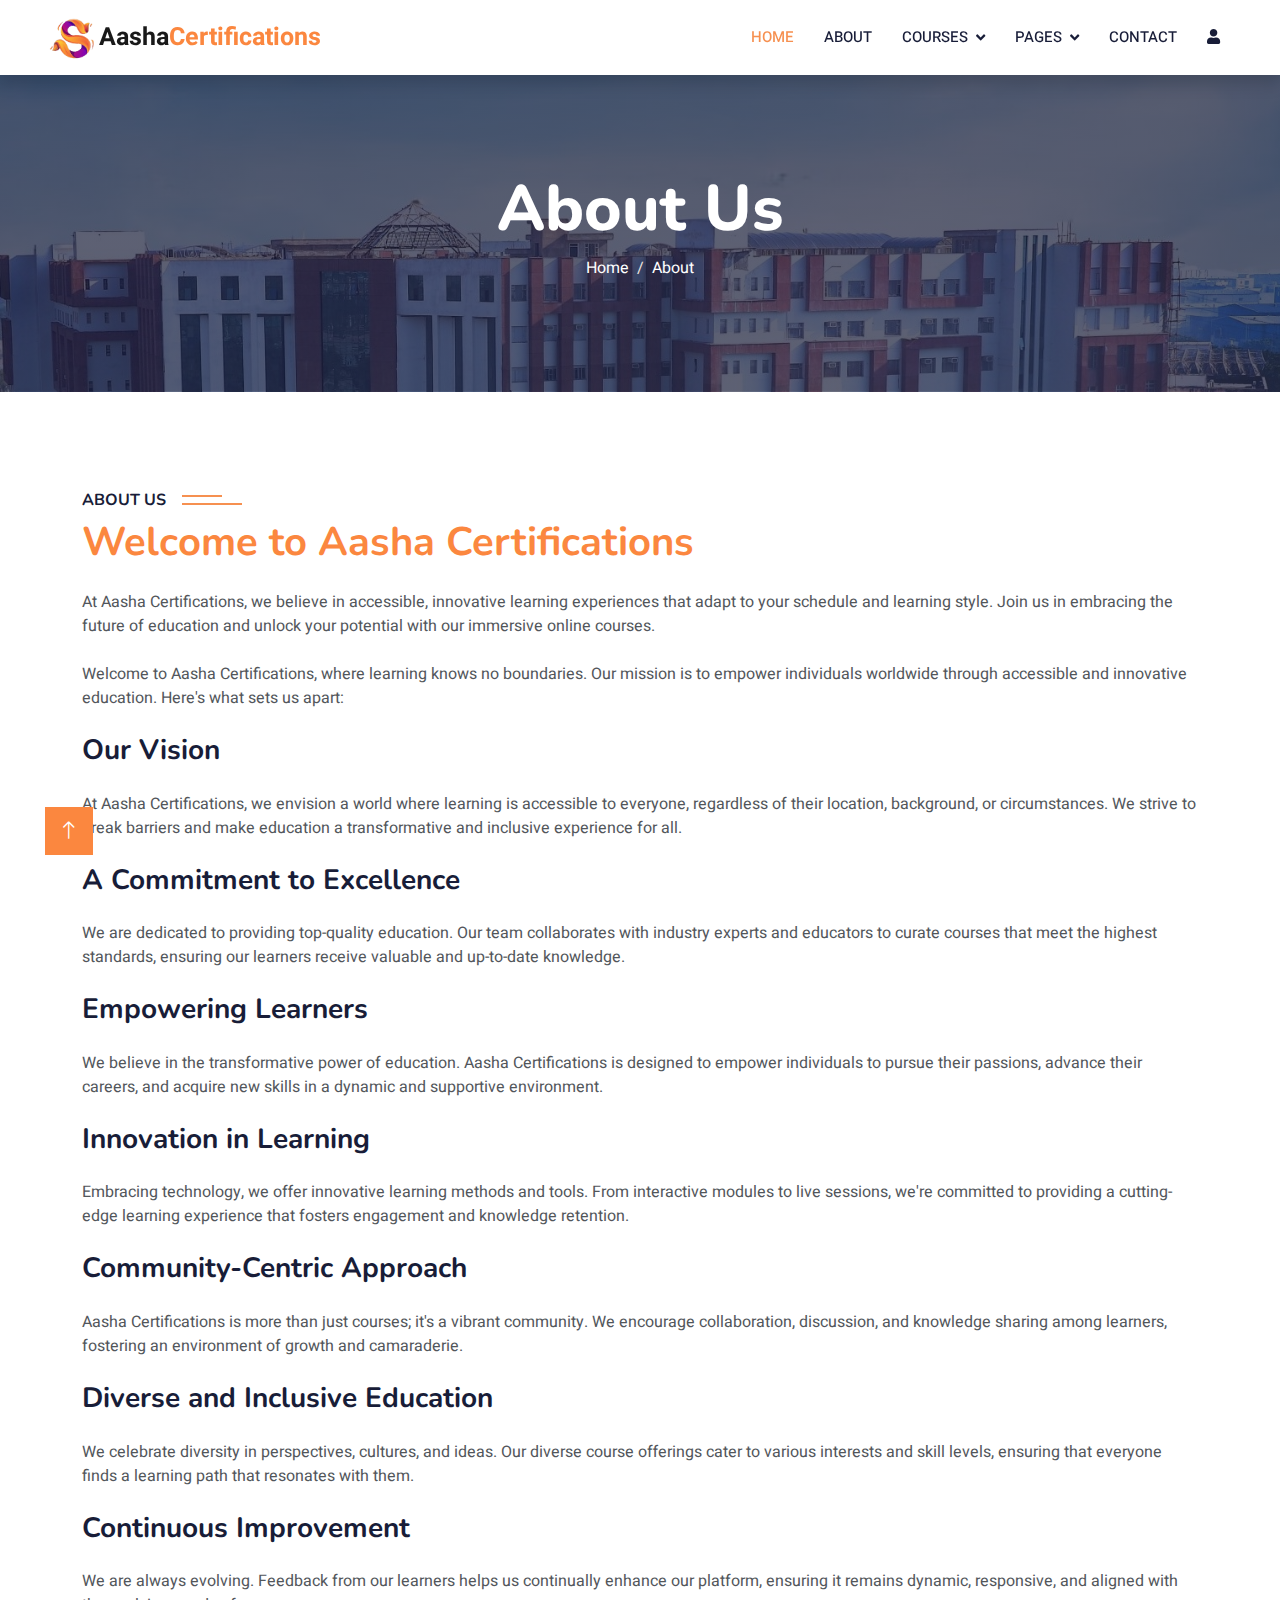
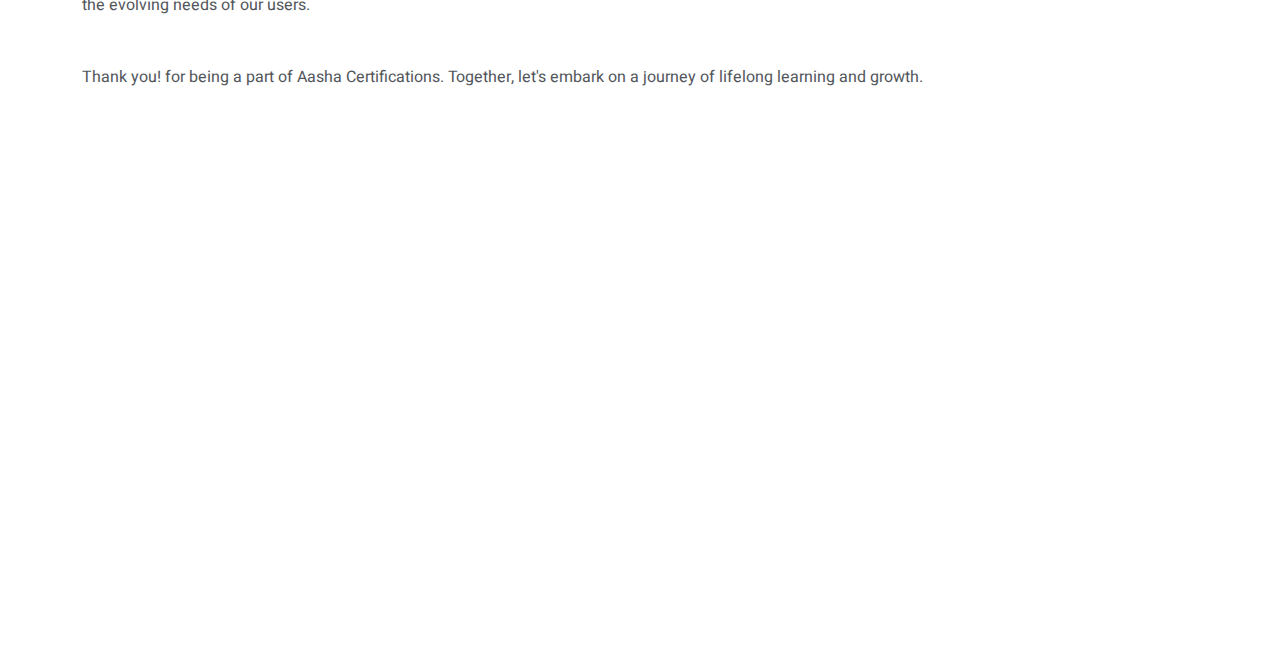
<file: about.html>
<!DOCTYPE html>
<html lang="en">

<head>
    <meta charset="utf-8">
    <title>Aasha Certifications : About Us</title>
    <meta content="width=device-width, initial-scale=1.0" name="viewport">
    <meta content="" name="keywords">
    <meta content="" name="description">

    <!-- Favicon -->
    <link href="img/icon.png" rel="icon">

    <!-- Google Web Fonts -->
    <link rel="preconnect" href="https://fonts.googleapis.com">
    <link rel="preconnect" href="https://fonts.gstatic.com" crossorigin>
    <link
        href="https://fonts.googleapis.com/css2?family=Heebo:wght@400;500;600&family=Nunito:wght@600;700;800&display=swap"
        rel="stylesheet">

    <!-- Icon Font Stylesheet -->
    <link href="https://cdnjs.cloudflare.com/ajax/libs/font-awesome/5.10.0/css/all.min.css" rel="stylesheet">
    <link href="https://cdn.jsdelivr.net/npm/bootstrap-icons@1.4.1/font/bootstrap-icons.css" rel="stylesheet">

    <!-- Libraries Stylesheet -->
    <link href="lib/animate/animate.min.css" rel="stylesheet">
    <link href="lib/owlcarousel/assets/owl.carousel.min.css" rel="stylesheet">

    <!-- Customized Bootstrap Stylesheet -->
    <link href="css/bootstrap.min.css" rel="stylesheet">

    <!-- Template Stylesheet -->
    <link href="css/style.css" rel="stylesheet">
</head>

<body>
    <!-- Spinner Start -->
    <div id="spinner"
        class="show bg-white position-fixed translate-middle w-100 vh-100 top-50 start-50 d-flex align-items-center justify-content-center">
        <div class="spinner-border text-primary" style="width: 3rem; height: 3rem;" role="status">
            <span class="sr-only">Loading...</span>
        </div>
    </div>
    <!-- Spinner End -->


    <!-- Navbar Start -->
    <nav class="navbar navbar-expand-lg bg-white navbar-light shadow sticky-top p-0">
        <a href="index.html" class="navbar-brand d-flex align-items-center px-4 px-lg-5">
            <p class="m-0 fw-bold" style="font-size: 25px;"><img src="img/icon.png" alt="" height="50px">Aasha<span
                    style="color: #fb873f;">Certifications</span></p>
        </a>
        <button type="button" class="navbar-toggler me-4" data-bs-toggle="collapse" data-bs-target="#navbarCollapse">
            <span class="navbar-toggler-icon"></span>
        </button>
        <div class="collapse navbar-collapse" id="navbarCollapse">
            <div class="navbar-nav ms-auto p-4 p-lg-0">
                <a href="index.html" class="nav-item nav-link active">Home</a>
                <a href="about.html" class="nav-item nav-link">About</a>
                <div class="nav-item dropdown">
                    <a href="#" class="nav-link dropdown-toggle" data-bs-toggle="dropdown">Courses</a>
                    <div class="dropdown-menu fade-down m-0">
                        <a href="national.html" class="dropdown-item">National Certication</a>
                        <a href="international.html" class="dropdown-item">International Certificates</a>

                    </div>
                </div>
                <div class="nav-item dropdown">
                    <a href="#" class="nav-link dropdown-toggle" data-bs-toggle="dropdown">Pages</a>
                    <div class="dropdown-menu fade-down m-0">
                        <a href="team.html" class="dropdown-item">Our Team</a>
                        <a href="testimonial.html" class="dropdown-item">Testimonial</a>

                    </div>
                </div>
                <a href="contact.html" class="nav-item nav-link">Contact</a>
                <a href="login.html" class="nav-item nav-link"><i class="fa fa-user"></i></a>
                <a href="#" class="nav-item nav-link">

                <div id="google_translate_element">
                </div>


                </a>
            </div>
        </div>
    </nav>
    <!-- Navbar End -->

    <!-- Header Start -->
    <div class="container-fluid bg-primary py-5 mb-5 page-header">
        <div class="container py-5">
            <div class="row justify-content-center">
                <div class="col-lg-10 text-center">
                    <h1 class="display-3 text-white animated slideInDown">About Us</h1>
                    <nav aria-label="breadcrumb">
                        <ol class="breadcrumb justify-content-center">
                            <li class="breadcrumb-item"><a class="text-white" href="index.html">Home</a></li>
                            <li class="breadcrumb-item text-white active" aria-current="page">About</li>
                        </ol>
                    </nav>
                </div>
            </div>
        </div>
    </div>
    <!-- Header End -->

    <!-- About Start -->
    <div class="container-xxl py-5">
        <div class="container">
            <div class="row g-5">

                <div class="col-lg-12 wow fadeInUp" data-wow-delay="0.3s">
                    <h6 class="section-title bg-white text-start pe-3">About Us</h6>
                    <h1 class="mb-4" style="color: #fb873f;">Welcome to Aasha Certifications</h1>
                    <p class="mb-4">
                        At Aasha Certifications, we believe in accessible, innovative learning experiences that adapt to your
                        schedule and learning style. Join us in embracing the future of education and unlock your
                        potential with our immersive online courses.
                    </p>
                    <p class="mb-4">Welcome to Aasha Certifications, where learning knows no boundaries. Our mission
                        is to empower individuals worldwide through accessible and innovative education. Here's what
                        sets us apart:</p>

                    <h3 class="mb-4">Our Vision</h3>
                    <p class="mb-4">At Aasha Certifications, we envision a world where learning is accessible to everyone,
                        regardless of their location, background, or circumstances. We strive to break barriers and make
                        education a transformative and inclusive experience for all.</p>

                    <h3 class="mb-4">A Commitment to Excellence</h3>
                    <p class="mb-4"> We are dedicated to providing top-quality education. Our team collaborates with
                        industry experts and educators to curate courses that meet the highest standards, ensuring our
                        learners receive valuable and up-to-date knowledge.</p>

                    <h3 class="mb-4">Empowering Learners</h3>

                    <p class="mb-4">We believe in the transformative power of education. Aasha Certifications is
                        designed to empower individuals to pursue their passions, advance their careers, and acquire new
                        skills in a dynamic and supportive environment.</p>

                    <h3 class="mb-4">Innovation in Learning</h3>

                    <p class="mb-4">Embracing technology, we offer innovative learning methods and tools. From
                        interactive modules to live sessions, we're committed to providing a cutting-edge learning
                        experience that fosters engagement and knowledge retention.</p>

                    <h3 class="mb-4">Community-Centric Approach</h3>

                    <p class="mb-4"> Aasha Certifications is more than just courses; it's a vibrant community. We
                        encourage collaboration, discussion, and knowledge sharing among learners, fostering an
                        environment of growth and camaraderie.</p>

                    <h3 class="mb-4">Diverse and Inclusive Education</h3>

                    <p class="mb-4">We celebrate diversity in perspectives, cultures, and ideas. Our diverse course
                        offerings cater to various interests and skill levels, ensuring that everyone finds a learning
                        path that resonates with them.</p>

                    <h3 class="mb-4">Continuous Improvement</h3>

                    <p class="mb-4">We are always evolving. Feedback from our learners helps us continually enhance our
                        platform, ensuring it remains dynamic, responsive, and aligned with the evolving needs of our
                        users.</p>

                    <p class=" mt-5 mb-4">Thank you! for being a part of Aasha Certifications. Together, let's embark on a
                        journey of lifelong learning and growth.</p>

                </div>

            </div>
        </div>
    </div>
    <!-- About End -->


    <!-- Footer Start -->
    <div class="container-fluid bg-dark text-light footer pt-5 mt-5 wow fadeIn" data-wow-delay="0.1s">
        <div class="container py-5">
            <div class="row g-5">
                <div class="col-lg-4 col-md-6">
                    <h4 class="text-white mb-3">Quick Link</h4>
                    <p><a class="text-light" href="about.html">About Us</a></p>
                    <p><a class="text-light" href="contact.html">Contact Us</a></p>
                    <p><a class="text-light" href="">Privacy Policy</a></p>
                    <p><a class="text-light" href="">Terms & Condition</a></p>
                    <p><a class="text-light" href="">FAQs & Help</a></p>
                </div>
                <div class="col-lg-4 col-md-6">
                    <h4 class="text-white mb-3">Contact</h4>
                    <p class="mb-2"><i class="fa fa-map-marker-alt me-3"></i>Sitapura,Jaipur, Rajasthan</p>
                    <p class="mb-2"><i class="fa fa-phone-alt me-3"></i>+91 7976659886</p>
                    <p class="mb-2"><i class="fa fa-envelope me-3"></i>aadilgouri01@gmail.com</p>
                    <div class="d-flex pt-2">
                        <a class="btn btn-outline-light btn-social" href=""><i class="fab fa-twitter"></i></a>
                        <a class="btn btn-outline-light btn-social" href=""><i class="fab fa-facebook-f"></i></a>
                        <a class="btn btn-outline-light btn-social" href=""><i class="fab fa-youtube"></i></a>
                        <a class="btn btn-outline-light btn-social" href=""><i class="fab fa-linkedin-in"></i></a>
                    </div>
                </div>

                <div class="col-lg-4 col-md-6">
                    <h4 class="text-white mb-3">Subscribe to our Newsletter</h4>
                    <p>Subscribe now and join our growing community of learners committed to lifelong education! </p>
                    <div class="position-relative mx-auto" style="max-width: 400px;">
                        <form action="#">
                            <input class="form-control border-0 w-100 py-3 ps-4 pe-5" type="email"
                                placeholder="Your email" required>
                            <button type="submit"
                                class="btn btn-primary py-2 position-absolute top-0 end-0 mt-2 me-2"><a
                                    href="mailto:keertidvcorai@gmail.com">Subscribe</a></button>
                        </form>
                    </div>
                </div>
            </div>
        </div>
        <div class="container">
            <div class="copyright">
                <div class="row">
                    <div class="col-md-6 text-center text-md-start mb-3 mb-md-0">
                        &copy; <a class="border-bottom" href="index.html">Aasha Certifications</a>, All Right Reserved.

                    </div>
                </div>
            </div>
        </div>
    </div>
    <!-- Footer End -->


    <!-- Back to Top -->
    <a href="#" class="btn btn-lg btn-primary btn-lg-square back-to-top"><i class="bi bi-arrow-up"></i></a>


    <!-- JavaScript Libraries -->
    <script src="https://code.jquery.com/jquery-3.4.1.min.js"></script>
    <script src="https://cdn.jsdelivr.net/npm/bootstrap@5.0.0/dist/js/bootstrap.bundle.min.js"></script>
    <script src="lib/wow/wow.min.js"></script>
    <script src="lib/easing/easing.min.js"></script>
    <script src="lib/waypoints/waypoints.min.js"></script>
    <script src="lib/owlcarousel/owl.carousel.min.js"></script>


    <!-- Template Javascript -->
    <script src="js/main.js"></script>
</body>

</html>
</file>
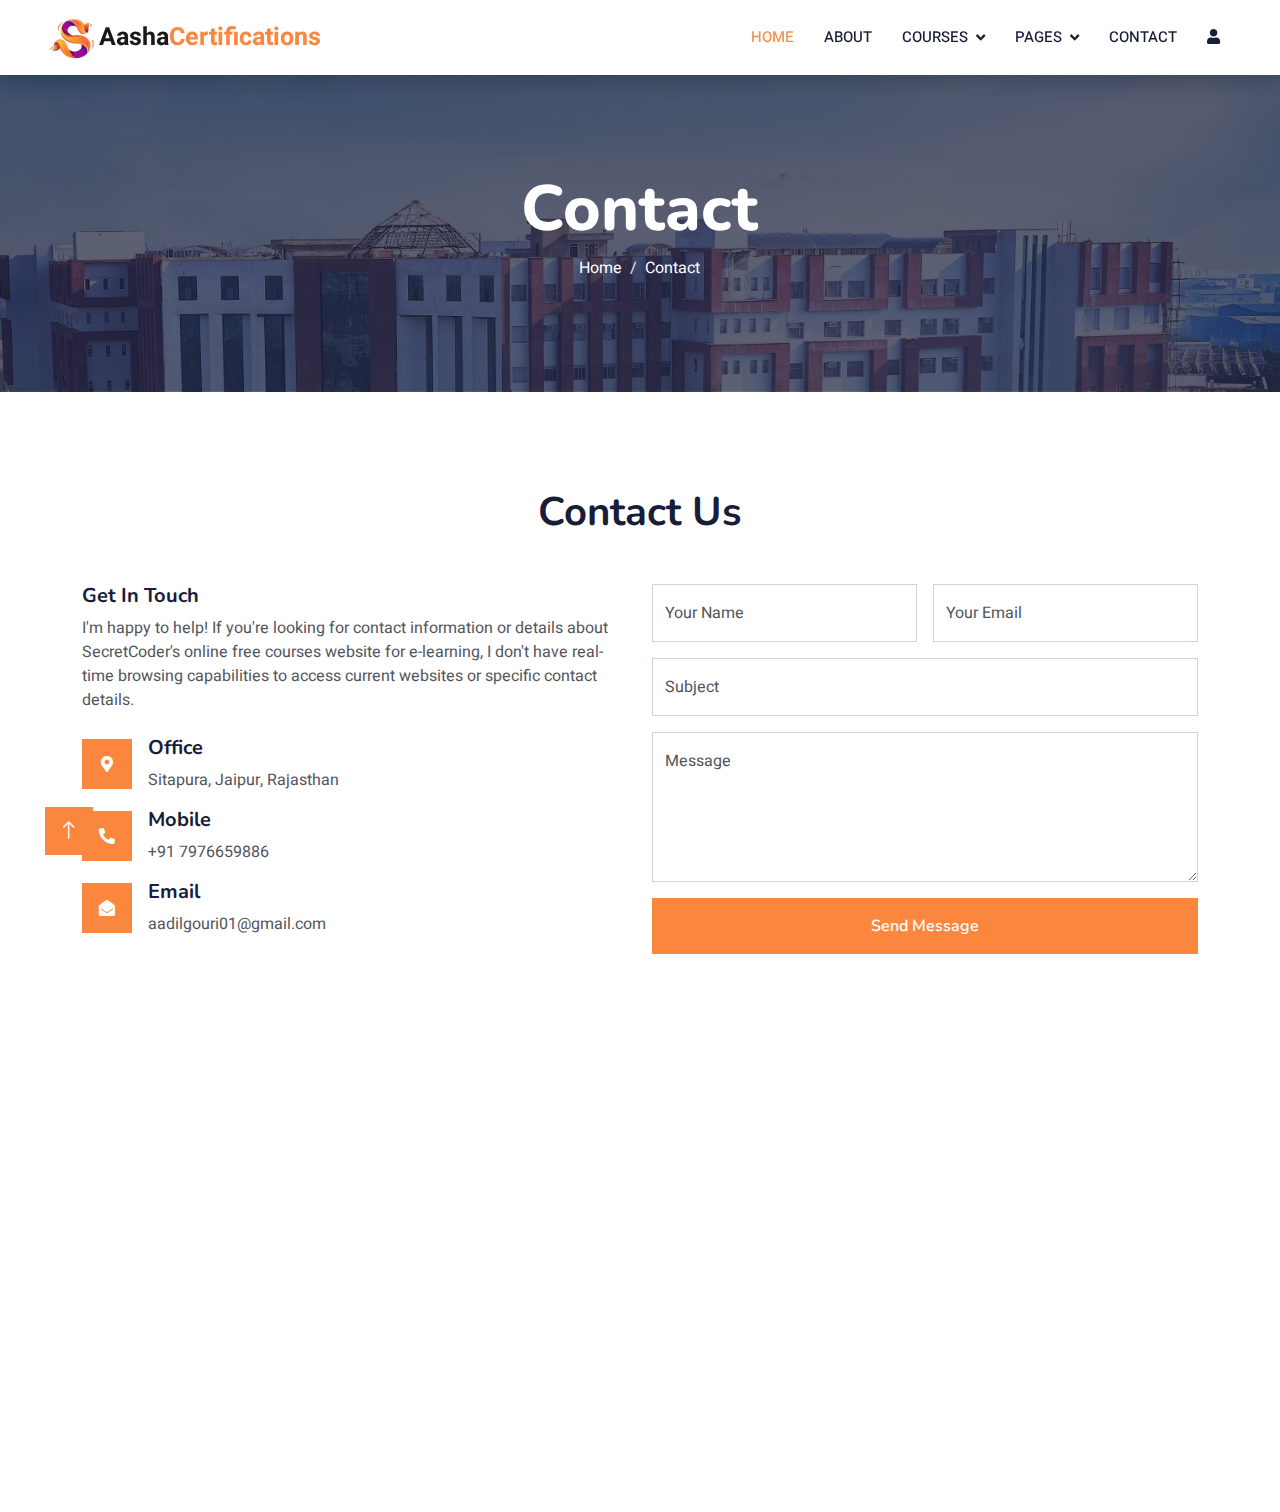
<file: contact.html>
<!DOCTYPE html>
<html lang="en">

<head>
    <meta charset="utf-8">
    <title>Aasha Certifications : Contact</title>
    <meta content="width=device-width, initial-scale=1.0" name="viewport">
    <meta content="" name="keywords">
    <meta content="" name="description">

    <!-- Favicon -->
    <link href="img/icon.png" rel="icon">

    <!-- Google Web Fonts -->
    <link rel="preconnect" href="https://fonts.googleapis.com">
    <link rel="preconnect" href="https://fonts.gstatic.com" crossorigin>
    <link
        href="https://fonts.googleapis.com/css2?family=Heebo:wght@400;500;600&family=Nunito:wght@600;700;800&display=swap"
        rel="stylesheet">

    <!-- Icon Font Stylesheet -->
    <link href="https://cdnjs.cloudflare.com/ajax/libs/font-awesome/5.10.0/css/all.min.css" rel="stylesheet">
    <link href="https://cdn.jsdelivr.net/npm/bootstrap-icons@1.4.1/font/bootstrap-icons.css" rel="stylesheet">

    <!-- Libraries Stylesheet -->
    <link href="lib/animate/animate.min.css" rel="stylesheet">
    <link href="lib/owlcarousel/assets/owl.carousel.min.css" rel="stylesheet">

    <!-- Customized Bootstrap Stylesheet -->
    <link href="css/bootstrap.min.css" rel="stylesheet">

    <!-- Template Stylesheet -->
    <link href="css/style.css" rel="stylesheet">
</head>

<body>
    <!-- Spinner Start -->
    <div id="spinner"
        class="show bg-white position-fixed translate-middle w-100 vh-100 top-50 start-50 d-flex align-items-center justify-content-center">
        <div class="spinner-border text-primary" style="width: 3rem; height: 3rem;" role="status">
            <span class="sr-only">Loading...</span>
        </div>
    </div>
    <!-- Spinner End -->


    <!-- Navbar Start -->
    <nav class="navbar navbar-expand-lg bg-white navbar-light shadow sticky-top p-0">
        <a href="index.html" class="navbar-brand d-flex align-items-center px-4 px-lg-5">
            <p class="m-0 fw-bold" style="font-size: 25px;"><img src="img/icon.png" alt="" height="50px">Aasha<span
                    style="color: #fb873f;">Certifications</span></p>
        </a>
        <button type="button" class="navbar-toggler me-4" data-bs-toggle="collapse" data-bs-target="#navbarCollapse">
            <span class="navbar-toggler-icon"></span>
        </button>
        <div class="collapse navbar-collapse" id="navbarCollapse">
            <div class="navbar-nav ms-auto p-4 p-lg-0">
                <a href="index.html" class="nav-item nav-link active">Home</a>
                <a href="about.html" class="nav-item nav-link">About</a>
                <div class="nav-item dropdown">
                    <a href="#" class="nav-link dropdown-toggle" data-bs-toggle="dropdown">Courses</a>
                    <div class="dropdown-menu fade-down m-0">
                        <a href="national.html" class="dropdown-item">National Certication</a>
                        <a href="international.html" class="dropdown-item">International Certificates</a>

                    </div>
                </div>
                <div class="nav-item dropdown">
                    <a href="#" class="nav-link dropdown-toggle" data-bs-toggle="dropdown">Pages</a>
                    <div class="dropdown-menu fade-down m-0">
                        <a href="team.html" class="dropdown-item">Our Team</a>
                        <a href="testimonial.html" class="dropdown-item">Testimonial</a>

                    </div>
                </div>
                <a href="contact.html" class="nav-item nav-link">Contact</a>
                <a href="login.html" class="nav-item nav-link"><i class="fa fa-user"></i></a>
                <a href="#" class="nav-item nav-link">

                <div id="google_translate_element">
                </div>


                </a>
            </div>
        </div>
    </nav>
    <!-- Navbar End -->


    <!-- Header Start -->
    <div class="container-fluid bg-primary py-5 mb-5 page-header">
        <div class="container py-5">
            <div class="row justify-content-center">
                <div class="col-lg-10 text-center">
                    <h1 class="display-3 text-white animated slideInDown">Contact</h1>
                    <nav aria-label="breadcrumb">
                        <ol class="breadcrumb justify-content-center">
                            <li class="breadcrumb-item"><a class="text-white" href="index.html">Home</a></li>
                            <li class="breadcrumb-item text-white active" aria-current="page">Contact</li>
                        </ol>
                    </nav>
                </div>
            </div>
        </div>
    </div>
    <!-- Header End -->


    <!-- Contact Start -->
    <div class="container-xxl py-5">
        <div class="container">
            <div class="text-center wow fadeInUp" data-wow-delay="0.1s">
                <h1 class="mb-5 bg-white text-center px-3">Contact Us</h1>

            </div>
            <div class="row g-4">
                <div class="col-lg-6 col-md-6 wow fadeInUp" data-wow-delay="0.1s">
                    <h5>Get In Touch</h5>
                    <p class="mb-4">I'm happy to help! If you're looking for contact information or details about
                        SecretCoder's online free courses website for e-learning, I don't have real-time browsing
                        capabilities to access current websites or specific contact details.</p>
                    <div class="d-flex align-items-center mb-3">
                        <div class="d-flex align-items-center justify-content-center flex-shrink-0"
                            style="width: 50px; height: 50px; background-color: #fb873f;">
                            <i class="fa fa-map-marker-alt text-white"></i>
                        </div>
                        <div class="ms-3">
                            <h5>Office</h5>
                            <p class="mb-0">Sitapura, Jaipur, Rajasthan</p>
                        </div>
                    </div>
                    <div class="d-flex align-items-center mb-3">
                        <div class="d-flex align-items-center justify-content-center flex-shrink-0"
                            style="width: 50px; height: 50px; background-color: #fb873f;">
                            <i class="fa fa-phone-alt text-white"></i>
                        </div>
                        <div class="ms-3">
                            <h5>Mobile</h5>
                            <p class="mb-0">+91 7976659886</p>
                        </div>
                    </div>
                    <div class="d-flex align-items-center">
                        <div class="d-flex align-items-center justify-content-center flex-shrink-0"
                            style="width: 50px; height: 50px; background-color: #fb873f;">
                            <i class="fa fa-envelope-open text-white"></i>
                        </div>
                        <div class="ms-3">
                            <h5>Email</h5>
                            <p class="mb-0">aadilgouri01@gmail.com</p>
                        </div>
                    </div>
                </div>

                <div class="col-lg-6 col-md-12 wow fadeInUp" data-wow-delay="0.5s">
                    <form>
                        <div class="row g-3">
                            <div class="col-md-6">
                                <div class="form-floating">
                                    <input type="text" class="form-control" id="name" required placeholder="Your Name">
                                    <label for="name">Your Name</label>
                                </div>
                            </div>
                            <div class="col-md-6">
                                <div class="form-floating">
                                    <input type="email" class="form-control" id="email" required
                                        placeholder="Your Email">
                                    <label for="email">Your Email</label>
                                </div>
                            </div>
                            <div class="col-12">
                                <div class="form-floating">
                                    <input type="text" class="form-control" id="subject" required placeholder="Subject">
                                    <label for="subject">Subject</label>
                                </div>
                            </div>
                            <div class="col-12">
                                <div class="form-floating">
                                    <textarea class="form-control" required placeholder="Leave a message here"
                                        id="message" style="height: 150px"></textarea>
                                    <label for="message">Message</label>
                                </div>
                            </div>
                            <div class="col-12">
                                <button class="btn btn-primary w-100 py-3" type="submit"><a
                                        href="mailto:keertidvcorai@gmail.com" class="text-decoration-none"
                                        style="color: #fff;" type="submit">Send Message</a></button>
                            </div>
                        </div>
                    </form>
                </div>
            </div>
        </div>
    </div>
    <!-- Contact End -->


    <!-- Footer Start -->
    <div class="container-fluid bg-dark text-light footer pt-5 mt-5 wow fadeIn" data-wow-delay="0.1s">
        <div class="container py-5">
            <div class="row g-5">
                <div class="col-lg-4 col-md-6">
                    <h4 class="text-white mb-3">Quick Link</h4>
                    <p><a class="text-light" href="about.html">About Us</a></p>
                    <p><a class="text-light" href="contact.html">Contact Us</a></p>
                    <p><a class="text-light" href="">Privacy Policy</a></p>
                    <p><a class="text-light" href="">Terms & Condition</a></p>
                    <p><a class="text-light" href="">FAQs & Help</a></p>
                </div>
                <div class="col-lg-4 col-md-6">
                    <h4 class="text-white mb-3">Contact</h4>
                    <p class="mb-2"><i class="fa fa-map-marker-alt me-3"></i>Sitapura,Jaipur, Rajasthan</p>
                    <p class="mb-2"><i class="fa fa-phone-alt me-3"></i>+91 7976659886</p>
                    <p class="mb-2"><i class="fa fa-envelope me-3"></i>aadilgouri01@gmail.com</p>
                    <div class="d-flex pt-2">
                        <a class="btn btn-outline-light btn-social" href=""><i class="fab fa-twitter"></i></a>
                        <a class="btn btn-outline-light btn-social" href=""><i class="fab fa-facebook-f"></i></a>
                        <a class="btn btn-outline-light btn-social" href=""><i class="fab fa-youtube"></i></a>
                        <a class="btn btn-outline-light btn-social" href=""><i class="fab fa-linkedin-in"></i></a>
                    </div>
                </div>

                <div class="col-lg-4 col-md-6">
                    <h4 class="text-white mb-3">Subscribe to our Newsletter</h4>
                    <p>Subscribe now and join our growing community of learners committed to lifelong education! </p>
                    <div class="position-relative mx-auto" style="max-width: 400px;">
                        <form action="#">
                            <input class="form-control border-0 w-100 py-3 ps-4 pe-5" type="email"
                                placeholder="Your email" required>
                            <button type="submit"
                                class="btn btn-primary py-2 position-absolute top-0 end-0 mt-2 me-2"><a
                                    href="mailto:keertidvcorai@gmail.com">Subscribe</a></button>
                        </form>
                    </div>
                </div>
            </div>
        </div>
        <div class="container">
            <div class="copyright">
                <div class="row">
                    <div class="col-md-6 text-center text-md-start mb-3 mb-md-0">
                        &copy; <a class="border-bottom" href="index.html">Aasha Certifications</a>, All Right Reserved.

                    </div>
                </div>
            </div>
        </div>
    </div>
    <!-- Footer End -->


    <!-- Back to Top -->
    <a href="#" class="btn btn-lg btn-primary btn-lg-square back-to-top"><i class="bi bi-arrow-up"></i></a>


    <!-- JavaScript Libraries -->
    <script src="https://code.jquery.com/jquery-3.4.1.min.js"></script>
    <script src="https://cdn.jsdelivr.net/npm/bootstrap@5.0.0/dist/js/bootstrap.bundle.min.js"></script>
    <script src="lib/wow/wow.min.js"></script>
    <script src="lib/easing/easing.min.js"></script>
    <script src="lib/waypoints/waypoints.min.js"></script>
    <script src="lib/owlcarousel/owl.carousel.min.js"></script>

    <!-- Template Javascript -->
    <script src="js/main.js"></script>
</body>

</html>
</file>
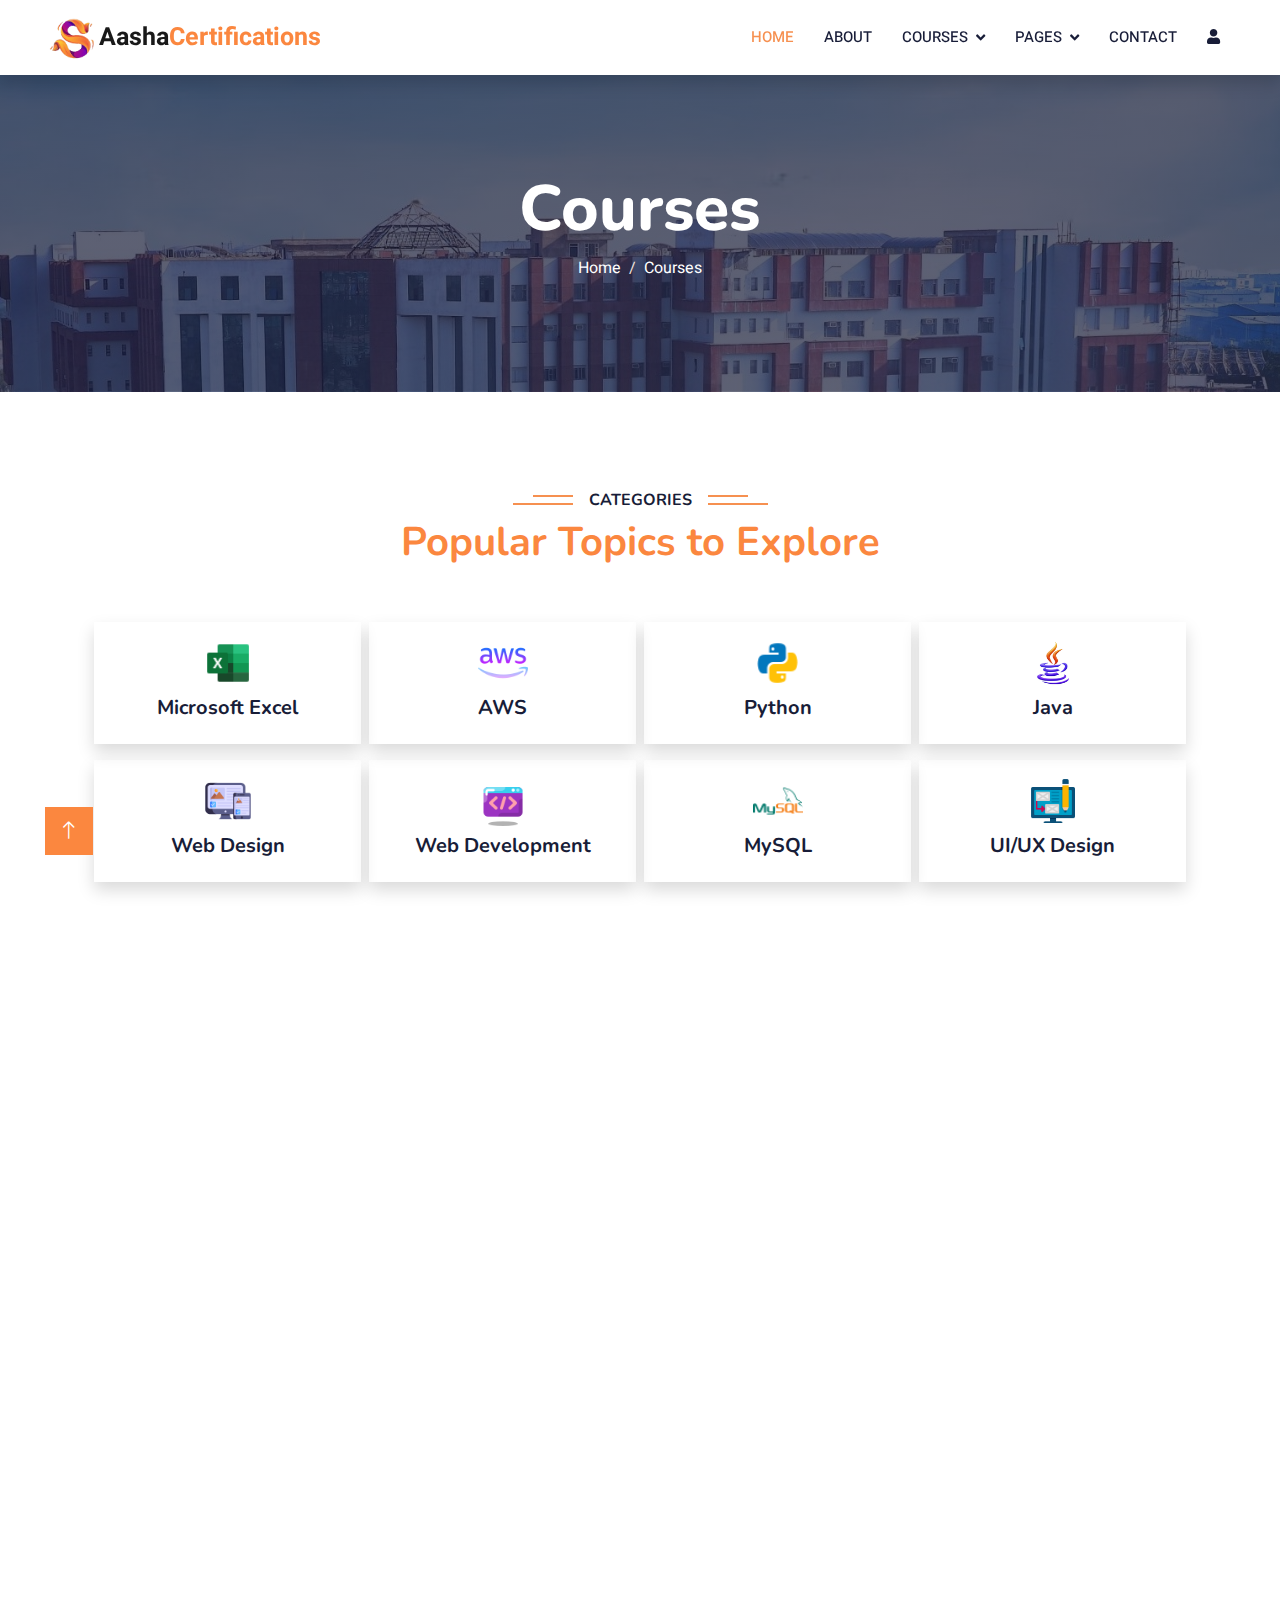
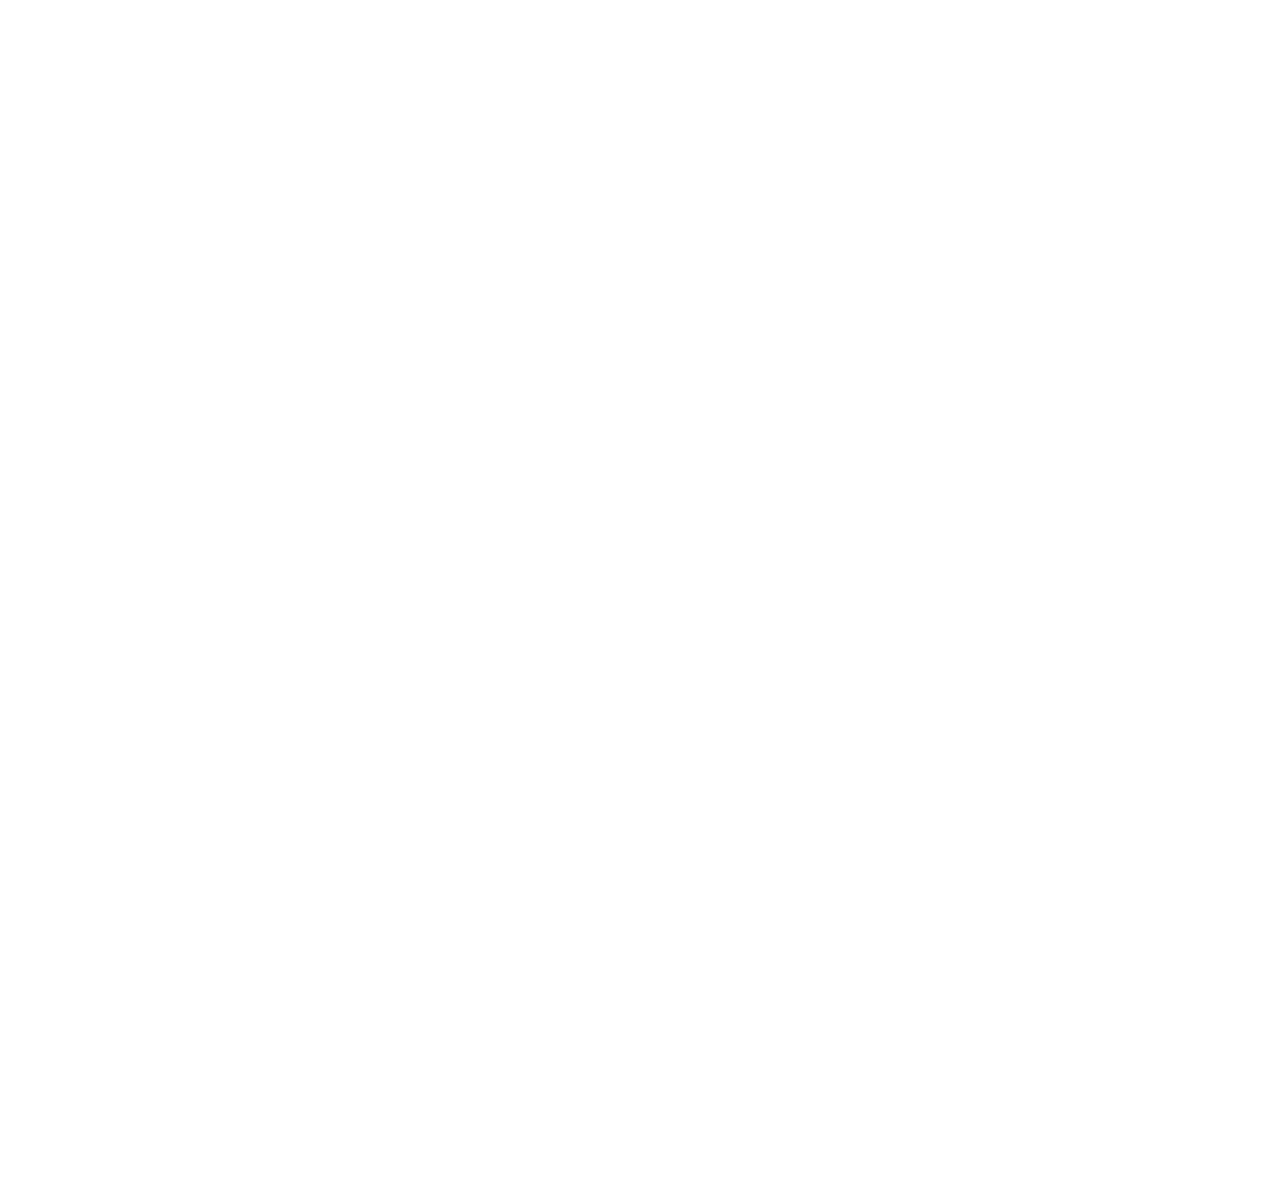
<file: courses.html>
<!DOCTYPE html>
<html lang="en">

<head>
    <meta charset="utf-8">
    <title>Aasha Certifications : Courses</title>
    <meta content="width=device-width, initial-scale=1.0" name="viewport">
    <meta content="" name="keywords">
    <meta content="" name="description">

    <!-- Favicon -->
    <link href="img/icon.png" rel="icon">

    <!-- Google Web Fonts -->
    <link rel="preconnect" href="https://fonts.googleapis.com">
    <link rel="preconnect" href="https://fonts.gstatic.com" crossorigin>
    <link
        href="https://fonts.googleapis.com/css2?family=Heebo:wght@400;500;600&family=Nunito:wght@600;700;800&display=swap"
        rel="stylesheet">

    <!-- Icon Font Stylesheet -->
    <link href="https://cdnjs.cloudflare.com/ajax/libs/font-awesome/5.10.0/css/all.min.css" rel="stylesheet">
    <link href="https://cdn.jsdelivr.net/npm/bootstrap-icons@1.4.1/font/bootstrap-icons.css" rel="stylesheet">

    <!-- Libraries Stylesheet -->
    <link href="lib/animate/animate.min.css" rel="stylesheet">
    <link href="lib/owlcarousel/assets/owl.carousel.min.css" rel="stylesheet">

    <!-- Customized Bootstrap Stylesheet -->
    <link href="css/bootstrap.min.css" rel="stylesheet">

    <!-- Template Stylesheet -->
    <link href="css/style.css" rel="stylesheet">

</head>

<body>
    <!-- Spinner Start -->
    <div id="spinner"
        class="show bg-white position-fixed translate-middle w-100 vh-100 top-50 start-50 d-flex align-items-center justify-content-center">
        <div class="spinner-border text-primary" style="width: 3rem; height: 3rem;" role="status">
            <span class="sr-only">Loading...</span>
        </div>
    </div>
    <!-- Spinner End -->


    <!-- Navbar Start -->
    <nav class="navbar navbar-expand-lg bg-white navbar-light shadow sticky-top p-0">
        <a href="index.html" class="navbar-brand d-flex align-items-center px-4 px-lg-5">
            <p class="m-0 fw-bold" style="font-size: 25px;"><img src="img/icon.png" alt="" height="50px">Aasha<span
                    style="color: #fb873f;">Certifications</span></p>
        </a>
        <button type="button" class="navbar-toggler me-4" data-bs-toggle="collapse" data-bs-target="#navbarCollapse">
            <span class="navbar-toggler-icon"></span>
        </button>
        <div class="collapse navbar-collapse" id="navbarCollapse">
            <div class="navbar-nav ms-auto p-4 p-lg-0">
                <a href="index.html" class="nav-item nav-link active">Home</a>
                <a href="about.html" class="nav-item nav-link">About</a>
                <div class="nav-item dropdown">
                    <a href="#" class="nav-link dropdown-toggle" data-bs-toggle="dropdown">Courses</a>
                    <div class="dropdown-menu fade-down m-0">
                        <a href="national.html" class="dropdown-item">National Certication</a>
                        <a href="international.html" class="dropdown-item">International Certificates</a>

                    </div>
                </div>
                <div class="nav-item dropdown">
                    <a href="#" class="nav-link dropdown-toggle" data-bs-toggle="dropdown">Pages</a>
                    <div class="dropdown-menu fade-down m-0">
                        <a href="team.html" class="dropdown-item">Our Team</a>
                        <a href="testimonial.html" class="dropdown-item">Testimonial</a>

                    </div>
                </div>
                <a href="contact.html" class="nav-item nav-link">Contact</a>
                <a href="login.html" class="nav-item nav-link"><i class="fa fa-user"></i></a>
                <a href="#" class="nav-item nav-link">

                <div id="google_translate_element">
                </div>


                </a>
            </div>
        </div>
    </nav>
    <!-- Navbar End -->

    <!-- Header Start -->
    <div class="container-fluid bg-primary py-5 mb-5 page-header">
        <div class="container py-5">
            <div class="row justify-content-center">
                <div class="col-lg-10 text-center">
                    <h1 class="display-3 text-white animated slideInDown">Courses</h1>
                    <nav aria-label="breadcrumb">
                        <ol class="breadcrumb justify-content-center">
                            <li class="breadcrumb-item"><a class="text-white" href="index.html">Home</a></li>
                            <li class="breadcrumb-item text-white active" aria-current="page">Courses</li>
                        </ol>
                    </nav>
                </div>
            </div>
        </div>
    </div>
    <!-- Header End -->


    <!-- Categories Start -->
    <div class="container-xxl py-5 category">
        <div class="container">
            <div class="text-center wow fadeInUp" data-wow-delay="0.1s">
                <h6 class="section-title bg-white text-center px-3">Categories</h6>
                <h1 class="mb-5" style="color: #fb873f;">Popular Topics to Explore</h1>
            </div>
            <div class="row g-2 m-2">
                <div class="col-lg-3 col-md-6  text-center">
                    <div class="content shadow p-3 mb-2 wow fadeInUp" data-wow-delay="0.3s">

                        <img src="img/cat1.png" class="img-fluid" alt="categories"></i>

                        <h5 class="my-2">
                            <a href="#" class="text-center">Microsoft Excel</a>
                        </h5>
                    </div>
                </div>
                <div class="col-lg-3 col-md-6  text-center">
                    <div class="content shadow p-3 mb-2 wow fadeInUp" data-wow-delay="0.3s">

                        <img src="img/cat2.png" class="img-fluid" alt="categories"></i>

                        <h5 class="my-2">
                            <a href="#" class="text-center"> AWS</a>
                        </h5>
                    </div>
                </div>
                <div class="col-lg-3 col-md-6  text-center">
                    <div class="content shadow p-3 mb-2 wow fadeInUp" data-wow-delay="0.3s">

                        <img src="img/cat3.png" class="img-fluid" alt="categories"></i>

                        <h5 class="my-2">
                            <a href="#" class="text-center">Python</a>
                        </h5>
                    </div>
                </div>
                <div class="col-lg-3 col-md-6  text-center">
                    <div class="content shadow p-3 mb-2 wow fadeInUp" data-wow-delay="0.3s">

                        <img src="img/cat4.png" class="img-fluid" alt="categories"></i>

                        <h5 class="my-2">
                            <a href="#" class="text-center">Java</a>
                        </h5>
                    </div>
                </div>
                <div class="col-lg-3 col-md-6  text-center">
                    <div class="content shadow p-3 mb-2 wow fadeInUp" data-wow-delay="0.3s">

                        <img src="img/cat5.png" class="img-fluid" alt="categories"></i>

                        <h5 class="my-2">
                            <a href="#" class="text-center">Web Design</a>
                        </h5>
                    </div>
                </div>
                <div class="col-lg-3 col-md-6  text-center">
                    <div class="content shadow p-3 mb-2 wow fadeInUp" data-wow-delay="0.3s">

                        <img src="img/cat6.png" class="img-fluid" alt="categories"></i>

                        <h5 class="my-2">
                            <a href="#" class="text-center">Web Development</a>
                        </h5>
                    </div>
                </div>
                <div class="col-lg-3 col-md-6  text-center">
                    <div class="content shadow p-3 mb-2 wow fadeInUp" data-wow-delay="0.3s">

                        <img src="img/cat7.png" class="img-fluid" alt="categories"></i>

                        <h5 class="my-2">
                            <a href="#" class="text-center">MySQL</a>
                        </h5>
                    </div>
                </div>
                <div class="col-lg-3 col-md-6  text-center">
                    <div class="content shadow p-3 mb-2 wow fadeInUp" data-wow-delay="0.3s">

                        <img src="img/cat8.png" class="img-fluid" alt="categories"></i>

                        <h5 class="my-2">
                            <a href="#" class="text-center">UI/UX Design</a>
                        </h5>
                    </div>
                </div>
            </div>
        </div>
    </div>
    <!-- Categories End -->



    <!-- Courses Start -->
    <div class="container-xxl py-5">
        <div class="container">
            <div class="text-center wow fadeInUp" data-wow-delay="0.1s">
                <h6 class="section-title bg-white text-center px-3">Popular Courses</h6>
                <h1 class="mb-5" style="color: #fb873f;">Explore new and trending free online courses</h1>
            </div>
            <div class="row g-4 py-2">
                <div class="col-lg-3 col-md-6 wow fadeInUp" data-wow-delay="0.1s">
                    <div class="course-item shadow">
                        <div class="position-relative overflow-hidden text-light image">
                            <img class="img-fluid" src="img/course-1.jpg" alt="">
                            <div style="position:absolute;top: 15px;left: 16px; font-size:12px; border-radius:3px; background-color:#fb873f;"
                                class="px-2 py-1 fw-bold text-uppercase">FREE</div>

                        </div>
                        <div class="p-2 pb-0">

                            <h5 class="mb-1"><a href="single.html" class="text-dark">HTML Course for Beginners</a> </h5>
                        </div>
                        <div class="d-flex">
                            <small class="flex-fill text-center py-1 px-2"><i class="fa fa-star text-warning me-2"></i>
                                4.55</small>
                            <small class="flex-fill text-center py-1 px-2"><i class="fa fa-user-graduate me-2"></i>5.8L+
                                Learners
                            </small>
                            <small class="flex-fill text-center py-1 px-2"><i
                                    class="fa fa-user me-2"></i>Beginner</small>
                        </div>
                        <div class="d-flex">
                            <small class="flex-fill text-left p-2 px-2"><i class="fa fa-clock me-2"></i>2.0
                                Hrs</small>
                            <small class="py-1 px-2 fw-bold fs-6 text-center">₹ 0</small>
                            <small class=" text-primary py-1 px-2 fw-bold fs-6" style="float:right;"><a href="#">Enroll
                                    Now </a><i class="fa fa-chevron-right me-2 fs-10"></i></small>
                        </div>
                    </div>
                </div>
                <div class="col-lg-3 col-md-6 wow fadeInUp" data-wow-delay="0.1s">
                    <div class="course-item shadow">
                        <div class="position-relative overflow-hidden text-light image">
                            <img class="img-fluid" src="img/course-2.jpg" alt="">
                            <div style="position:absolute;top: 15px;left: 16px; font-size:12px; border-radius:3px; background-color:#0ed44c;"
                                class="px-2 py-1 fw-bold text-uppercase">PAID</div>

                        </div>
                        <div class="p-2 pb-0">

                            <h5 class="mb-1">Front End Development-CSS
                            </h5>
                        </div>
                        <div class="d-flex">
                            <small class="flex-fill text-center py-1 px-2"><i class="fa fa-star text-warning me-2"></i>
                                4.55</small>
                            <small class="flex-fill text-center py-1 px-2"><i class="fa fa-user-graduate me-2"></i>5.2L+
                                Learners
                            </small>
                            <small class="flex-fill text-center py-1 px-2"><i
                                    class="fa fa-user me-2"></i>Beginner</small>
                        </div>
                        <div class="d-flex">
                            <small class="flex-fill text-left p-2 px-2"><i class="fa fa-clock me-2"></i>4.0
                                Hrs</small>
                            <small class="py-1 px-2 fw-bold fs-6 text-center">₹ 199</small>
                            <small class=" text-primary py-1 px-2 fw-bold fs-6" style="float:right;"><a href="#">Enroll
                                    Now </a><i class="fa fa-chevron-right me-2 fs-10"></i></small>
                        </div>
                    </div>
                </div>
                <div class="col-lg-3 col-md-6 wow fadeInUp" data-wow-delay="0.1s">
                    <div class="course-item shadow">
                        <div class="position-relative overflow-hidden text-light image">
                            <img class="img-fluid" src="img/course-3.jpg" alt="">
                            <div style="position:absolute;top: 15px;left: 16px; font-size:12px; border-radius:3px; background-color:#fb873f;"
                                class="px-2 py-1 fw-bold text-uppercase">FREE</div>

                        </div>
                        <div class="p-2 pb-0">

                            <h5 class="mb-1">Introduction to JavaScript
                            </h5>
                        </div>
                        <div class="d-flex">
                            <small class="flex-fill text-center py-1 px-2"><i class="fa fa-star text-warning me-2"></i>
                                4.46</small>
                            <small class="flex-fill text-center py-1 px-2"><i class="fa fa-user-graduate me-2"></i>76L+
                                Learners
                            </small>
                            <small class="flex-fill text-center py-1 px-2"><i
                                    class="fa fa-user me-2"></i>Beginner</small>
                        </div>
                        <div class="d-flex">
                            <small class="flex-fill text-left p-2 px-2"><i class="fa fa-clock me-2"></i>2.5
                                Hrs</small>
                            <small class="py-1 px-2 fw-bold fs-6 text-center">₹ 0</small>
                            <small class=" text-primary py-1 px-2 fw-bold fs-6" style="float:right;"><a href="#">Enroll
                                    Now </a><i class="fa fa-chevron-right me-2 fs-10"></i></small>
                        </div>
                    </div>
                </div>
                <div class="col-lg-3 col-md-6 wow fadeInUp" data-wow-delay="0.1s">
                    <div class="course-item shadow">
                        <div class="position-relative overflow-hidden text-light image">
                            <img class="img-fluid" src="img/course-4.jpg" alt="">
                            <div style="position:absolute;top: 15px;left: 16px; font-size:12px; border-radius:3px; background-color:#0ed44c;"
                                class="px-2 py-1 fw-bold text-uppercase">PAID</div>

                        </div>
                        <div class="p-2 pb-0">

                            <h5 class="mb-1">Python Programming
                            </h5>
                        </div>
                        <div class="d-flex">
                            <small class="flex-fill text-center py-1 px-2"><i class="fa fa-star text-warning me-2"></i>
                                3.54</small>
                            <small class="flex-fill text-center py-1 px-2"><i class="fa fa-user-graduate me-2"></i>3.3L+
                                Learners
                            </small>
                            <small class="flex-fill text-center py-1 px-2"><i
                                    class="fa fa-user me-2"></i>Beginner</small>
                        </div>
                        <div class="d-flex">
                            <small class="flex-fill text-left p-2 px-2"><i class="fa fa-clock me-2"></i>3.0
                                Hrs</small>
                            <small class="py-1 px-2 fw-bold fs-6 text-center">₹ 299</small>
                            <small class=" text-primary py-1 px-2 fw-bold fs-6" style="float:right;"><a href="#">Enroll
                                    Now </a><i class="fa fa-chevron-right me-2 fs-10"></i></small>
                        </div>
                    </div>
                </div>
                <div class="col-lg-3 col-md-6 wow fadeInUp" data-wow-delay="0.1s">
                    <div class="course-item shadow">
                        <div class="position-relative overflow-hidden text-light image">
                            <img class="img-fluid" src="img/course-5.jpg" alt="">
                            <div style="position:absolute;top: 15px;left: 16px; font-size:12px; border-radius:3px; background-color:#fb873f;"
                                class="px-2 py-1 fw-bold text-uppercase">FREE</div>

                        </div>
                        <div class="p-2 pb-0">

                            <h5 class="mb-1">SQL for Data Science
                            </h5>
                        </div>
                        <div class="d-flex">
                            <small class="flex-fill text-center py-1 px-1"><i class="fa fa-star text-warning me-2"></i>
                                4.54</small>
                            <small class="flex-fill text-center py-1 px-1"><i class="fa fa-user-graduate me-2"></i>1.3L+
                                Learners
                            </small>
                            <small class="flex-fill text-center py-1 px-1"><i
                                    class="fa fa-user me-2"></i>Intermediate</small>
                        </div>
                        <div class="d-flex">
                            <small class="flex-fill text-left p-2 px-2"><i class="fa fa-clock me-2"></i>5.0
                                Hrs</small>
                            <small class="py-1 px-2 fw-bold fs-6 text-center">₹ 0</small>
                            <small class=" text-primary py-1 px-2 fw-bold fs-6" style="float:right;"><a href="#">Enroll
                                    Now </a><i class="fa fa-chevron-right me-2 fs-10"></i></small>
                        </div>
                    </div>
                </div>
                <div class="col-lg-3 col-md-6 wow fadeInUp" data-wow-delay="0.1s">
                    <div class="course-item shadow">
                        <div class="position-relative overflow-hidden text-light image">
                            <img class="img-fluid" src="img/course-6.jpg" alt="">
                            <div style="position:absolute;top: 15px;left: 16px; font-size:12px; border-radius:3px; background-color:#fb873f;"
                                class="px-2 py-1 fw-bold text-uppercase">FREE</div>

                        </div>
                        <div class="p-2 pb-0">

                            <h5 class="mb-1">ChatGPT for Beginners
                            </h5>
                        </div>
                        <div class="d-flex">
                            <small class="flex-fill text-center py-1 px-2"><i class="fa fa-star text-warning me-2"></i>
                                3.55</small>
                            <small class="flex-fill text-center py-1 px-2"><i class="fa fa-user-graduate me-2"></i>3.5L+
                                Learners
                            </small>
                            <small class="flex-fill text-center py-1 px-2"><i
                                    class="fa fa-user me-2"></i>Beginner</small>
                        </div>
                        <div class="d-flex">
                            <small class="flex-fill text-left p-2 px-2"><i class="fa fa-clock me-2"></i>4.5
                                Hrs</small>
                            <small class="py-1 px-2 fw-bold fs-6 text-center">₹ 0</small>
                            <small class=" text-primary py-1 px-2 fw-bold fs-6" style="float:right;"><a href="#">Enroll
                                    Now </a><i class="fa fa-chevron-right me-2 fs-10"></i></small>
                        </div>
                    </div>
                </div>
                <div class="col-lg-3 col-md-6 wow fadeInUp" data-wow-delay="0.1s">
                    <div class="course-item shadow">
                        <div class="position-relative overflow-hidden text-light image">
                            <img class="img-fluid" src="img/course-7.jpg" alt="">
                            <div style="position:absolute;top: 15px;left: 16px; font-size:12px; border-radius:3px; background-color:#fb873f;"
                                class="px-2 py-1 fw-bold text-uppercase">FREE</div>

                        </div>
                        <div class="p-2 pb-0">

                            <h5 class="mb-1">AWS for Beginners
                            </h5>
                        </div>
                        <div class="d-flex">
                            <small class="flex-fill text-center py-1 px-2"><i class="fa fa-star text-warning me-2"></i>
                                4.53</small>
                            <small class="flex-fill text-center py-1 px-2"><i class="fa fa-user-graduate me-2"></i>1L+
                                Learners
                            </small>
                            <small class="flex-fill text-center py-1 px-2"><i
                                    class="fa fa-user me-2"></i>Beginner</small>
                        </div>
                        <div class="d-flex">
                            <small class="flex-fill text-left p-2 px-2"><i class="fa fa-clock me-2"></i>3.0
                                Hrs</small>
                            <small class="py-1 px-2 fw-bold fs-6 text-center">₹ 0</small>
                            <small class=" text-primary py-1 px-2 fw-bold fs-6" style="float:right;"><a href="#">Enroll
                                    Now </a><i class="fa fa-chevron-right me-2 fs-10"></i></small>
                        </div>
                    </div>
                </div>
                <div class="col-lg-3 col-md-6 wow fadeInUp" data-wow-delay="0.1s">
                    <div class="course-item shadow">
                        <div class="position-relative overflow-hidden text-light image">
                            <img class="img-fluid" src="img/course-8.jpg" alt="">
                            <div style="position:absolute;top: 15px;left: 16px; font-size:12px; border-radius:3px; background-color:#0ed44c;"
                                class="px-2 py-1 fw-bold text-uppercase">PAID</div>

                        </div>
                        <div class="p-2 pb-0">

                            <h5 class="mb-1">Microsoft Azure Essentials
                            </h5>
                        </div>
                        <div class="d-flex">
                            <small class="flex-fill text-center py-1 px-1"><i class="fa fa-star text-warning me-2"></i>
                                4.64</small>
                            <small class="flex-fill text-center py-1 px-1"><i class="fa fa-user-graduate me-2"></i>4.4L+
                                Learners
                            </small>
                            <small class="flex-fill text-center py-1 px-1"><i
                                    class="fa fa-user me-2"></i>Intermediate</small>
                        </div>
                        <div class="d-flex">
                            <small class="flex-fill text-left p-2 px-2"><i class="fa fa-clock me-2"></i>3.5
                                Hrs</small>
                            <small class="py-1 px-2 fw-bold fs-6 text-center">₹ 149</small>
                            <small class=" text-primary py-1 px-2 fw-bold fs-6" style="float:right;"><a href="#">Enroll
                                    Now </a><i class="fa fa-chevron-right me-2 fs-10"></i></small>
                        </div>
                    </div>
                </div>
                <div class="col-lg-3 col-md-6 wow fadeInUp" data-wow-delay="0.1s">
                    <div class="course-item shadow">
                        <div class="position-relative overflow-hidden text-light image">
                            <img class="img-fluid" src="img/course-9.jpg" alt="">
                            <div style="position:absolute;top: 15px;left: 16px; font-size:12px; border-radius:3px; background-color:#fb873f;"
                                class="px-2 py-1 fw-bold text-uppercase">FREE</div>

                        </div>
                        <div class="p-2 pb-0">

                            <h5 class="mb-1">Introduction to MS Excel</h5>
                        </div>
                        <div class="d-flex">
                            <small class="flex-fill text-center py-1 px-2"><i class="fa fa-star text-warning me-2"></i>
                                4.6</small>
                            <small class="flex-fill text-center py-1 px-2"><i class="fa fa-user-graduate me-2"></i>4.2L+
                                Learners
                            </small>
                            <small class="flex-fill text-center py-1 px-2"><i
                                    class="fa fa-user me-2"></i>Beginner</small>
                        </div>
                        <div class="d-flex">
                            <small class="flex-fill text-left p-2 px-2"><i class="fa fa-clock me-2"></i>3.5
                                Hrs</small>
                            <small class="py-1 px-2 fw-bold fs-6 text-center">₹ 0</small>
                            <small class=" text-primary py-1 px-2 fw-bold fs-6" style="float:right;"><a href="#">Enroll
                                    Now </a><i class="fa fa-chevron-right me-2 fs-10"></i></small>
                        </div>
                    </div>
                </div>
                <div class="col-lg-3 col-md-6 wow fadeInUp" data-wow-delay="0.1s">
                    <div class="course-item shadow">
                        <div class="position-relative overflow-hidden text-light image">
                            <img class="img-fluid" src="img/course-10.jpg" alt="">
                            <div style="position:absolute;top: 15px;left: 16px; font-size:12px; border-radius:3px; background-color:#0ed44c;"
                                class="px-2 py-1 fw-bold text-uppercase">PAID</div>

                        </div>
                        <div class="p-2 pb-0">

                            <h5 class="mb-1">Statistics For Data Science
                               
                                
                            </h5>
                        </div>
                        <div class="d-flex">
                            <small class="flex-fill text-center py-1 px-1"><i class="fa fa-star text-warning me-2"></i>
                                4.55</small>
                            <small class="flex-fill text-center py-1 px-1"><i class="fa fa-user-graduate me-2"></i>5.3L+
                                Learners
                            </small>
                            <small class="flex-fill text-center py-1 px-1"><i
                                    class="fa fa-user me-2"></i>Intermediate</small>
                        </div>
                        <div class="d-flex">
                            <small class="flex-fill text-left p-2 px-2"><i class="fa fa-clock me-2"></i>2.5
                                Hrs</small>
                            <small class="py-1 px-2 fw-bold fs-6 text-center">₹ 299</small>
                            <small class=" text-primary py-1 px-2 fw-bold fs-6" style="float:right;"><a href="#">Enroll
                                    Now </a><i class="fa fa-chevron-right me-2 fs-10"></i></small>
                        </div>
                    </div>
                </div>
                <div class="col-lg-3 col-md-6 wow fadeInUp" data-wow-delay="0.1s">
                    <div class="course-item shadow">
                        <div class="position-relative overflow-hidden text-light image">
                            <img class="img-fluid" src="img/course-11.jpg" alt="">
                            <div style="position:absolute;top: 15px;left: 16px; font-size:12px; border-radius:3px; background-color:#fb873f;"
                                class="px-2 py-1 fw-bold text-uppercase">FREE</div>

                        </div>
                        <div class="p-2 pb-0">

                            <h5 class="mb-1">Java Programming
                            </h5>
                        </div>
                        <div class="d-flex">
                            <small class="flex-fill text-center py-1 px-2"><i class="fa fa-star text-warning me-2"></i>
                                4.45</small>
                            <small class="flex-fill text-center py-1 px-2"><i class="fa fa-user-graduate me-2"></i>5L+
                                Learners
                            </small>
                            <small class="flex-fill text-center py-1 px-2"><i
                                    class="fa fa-user me-2"></i>Beginner</small>
                        </div>
                        <div class="d-flex">
                            <small class="flex-fill text-left p-2 px-2"><i class="fa fa-clock me-2"></i>2.0
                                Hrs</small>
                            <small class="py-1 px-2 fw-bold fs-6 text-center">₹ 0</small>
                            <small class=" text-primary py-1 px-2 fw-bold fs-6" style="float:right;"><a href="#">Enroll
                                    Now </a><i class="fa fa-chevron-right me-2 fs-10"></i></small>
                        </div>
                    </div>
                </div>
                <div class="col-lg-3 col-md-6 wow fadeInUp" data-wow-delay="0.1s">
                    <div class="course-item shadow">
                        <div class="position-relative overflow-hidden text-light image">
                            <img class="img-fluid" src="img/course-12.png" alt="">
                            <div style="position:absolute;top: 15px;left: 16px; font-size:12px; border-radius:3px; background-color:#fb873f;"
                                class="px-2 py-1 fw-bold text-uppercase">FREE</div>

                        </div>
                        <div class="p-2 pb-0">

                            <h5 class="mb-1">C for Beginners
                            </h5>
                        </div>
                        <div class="d-flex">
                            <small class="flex-fill text-center py-1 px-2"><i class="fa fa-star text-warning me-2"></i>
                                4.5</small>
                            <small class="flex-fill text-center py-1 px-2"><i class="fa fa-user-graduate me-2"></i>1.1L+
                                Learners
                            </small>
                            <small class="flex-fill text-center py-1 px-2"><i
                                    class="fa fa-user me-2"></i>Beginner</small>
                        </div>
                        <div class="d-flex">
                            <small class="flex-fill text-left p-2 px-2"><i class="fa fa-clock me-2"></i>1.5
                                Hrs</small>
                            <small class="py-1 px-2 fw-bold fs-6 text-center">₹ 0</small>
                            <small class=" text-primary py-1 px-2 fw-bold fs-6" style="float:right;"><a href="#">Enroll
                                    Now </a><i class="fa fa-chevron-right me-2 fs-10"></i></small>
                        </div>
                    </div>
                </div>
            </div>

        </div>
    </div>
    <!-- Courses End -->


    <!-- Footer Start -->
    <div class="container-fluid bg-dark text-light footer pt-5 mt-5 wow fadeIn" data-wow-delay="0.1s">
        <div class="container py-5">
            <div class="row g-5">
                <div class="col-lg-4 col-md-6">
                    <h4 class="text-white mb-3">Quick Link</h4>
                    <p><a class="text-light" href="about.html">About Us</a></p>
                    <p><a class="text-light" href="contact.html">Contact Us</a></p>
                    <p><a class="text-light" href="">Privacy Policy</a></p>
                    <p><a class="text-light" href="">Terms & Condition</a></p>
                    <p><a class="text-light" href="">FAQs & Help</a></p>
                </div>
                <div class="col-lg-4 col-md-6">
                    <h4 class="text-white mb-3">Contact</h4>
                    <p class="mb-2"><i class="fa fa-map-marker-alt me-3"></i>Sitapura,Jaipur, Rajasthan</p>
                    <p class="mb-2"><i class="fa fa-phone-alt me-3"></i>+91 7976659886</p>
                    <p class="mb-2"><i class="fa fa-envelope me-3"></i>aadilgouri01@gmail.com</p>
                    <div class="d-flex pt-2">
                        <a class="btn btn-outline-light btn-social" href=""><i class="fab fa-twitter"></i></a>
                        <a class="btn btn-outline-light btn-social" href=""><i class="fab fa-facebook-f"></i></a>
                        <a class="btn btn-outline-light btn-social" href=""><i class="fab fa-youtube"></i></a>
                        <a class="btn btn-outline-light btn-social" href=""><i class="fab fa-linkedin-in"></i></a>
                    </div>
                </div>

                <div class="col-lg-4 col-md-6">
                    <h4 class="text-white mb-3">Subscribe to our Newsletter</h4>
                    <p>Subscribe now and join our growing community of learners committed to lifelong education! </p>
                    <div class="position-relative mx-auto" style="max-width: 400px;">
                        <form action="#">
                            <input class="form-control border-0 w-100 py-3 ps-4 pe-5" type="email"
                                placeholder="Your email" required>
                            <button type="submit"
                                class="btn btn-primary py-2 position-absolute top-0 end-0 mt-2 me-2"><a
                                    href="mailto:keertidvcorai@gmail.com">Subscribe</a></button>
                        </form>
                    </div>
                </div>
            </div>
        </div>
        <div class="container">
            <div class="copyright">
                <div class="row">
                    <div class="col-md-6 text-center text-md-start mb-3 mb-md-0">
                        &copy; <a class="border-bottom" href="index.html">Aasha Certifications</a>, All Right Reserved.

                    </div>
                </div>
            </div>
        </div>
    </div>
    <!-- Footer End -->


    <!-- Back to Top -->
    <a href="#" class="btn btn-lg btn-primary btn-lg-square back-to-top"><i class="bi bi-arrow-up"></i></a>


    <!-- JavaScript Libraries -->
    <script src="https://code.jquery.com/jquery-3.4.1.min.js"></script>
    <script src="https://cdn.jsdelivr.net/npm/bootstrap@5.0.0/dist/js/bootstrap.bundle.min.js"></script>
    <script src="lib/wow/wow.min.js"></script>
    <script src="lib/easing/easing.min.js"></script>
    <script src="lib/waypoints/waypoints.min.js"></script>
    <script src="lib/owlcarousel/owl.carousel.min.js"></script>

    <!-- Template Javascript -->
    <script src="js/main.js"></script>
</body>

</html>
</file>
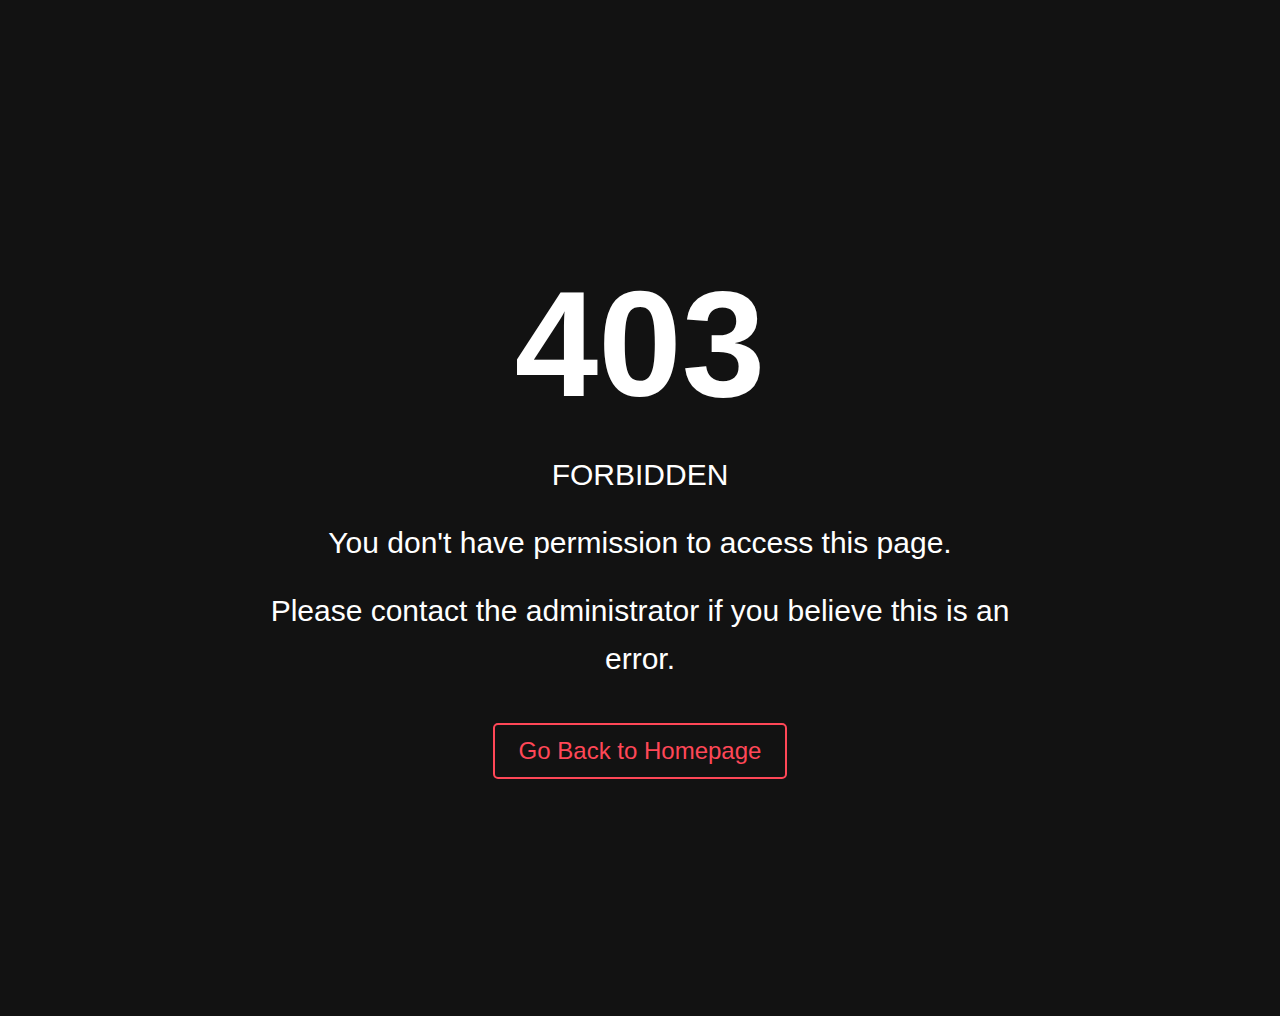
<file: international.html>
<!DOCTYPE html>
<html lang="en">
<head>
    <meta charset="UTF-8">
    <meta name="viewport" content="width=device-width, initial-scale=1.0">
    <title>403 Forbidden</title>
    <style>
        body {
            display: flex;
            justify-content: center;
            align-items: center;
            height: 100vh;
            background-color: #121212;
            color: #fff;
            font-family: Arial, sans-serif;
            text-align: center;
            flex-direction: column;
            padding: 50px;
        }
        .container {
            max-width: 800px;
        }
        h1 {
            font-size: 150px;
            margin: 20px 0;
        }
        p {
            font-size: 30px;
            margin: 20px 0;
            line-height: 1.6;
        }
        a {
            color: #ff4757;
            text-decoration: none;
            font-size: 24px;
            border: 2px solid #ff4757;
            padding: 12px 24px;
            border-radius: 5px;
            display: inline-block;
            margin-top: 20px;
            transition: 0.3s;
        }
        a:hover {
            background-color: #ff4757;
            color: #fff;
        }
    </style>
</head>
<body>
    <div class="container">
        <h1>403</h1>
        <p>FORBIDDEN</p>
        <p>You don't have permission to access this page.</p>
        <p>Please contact the administrator if you believe this is an error.</p>
        <a href="index.html">Go Back to Homepage</a>
    </div>
</body>
</html>
</file>
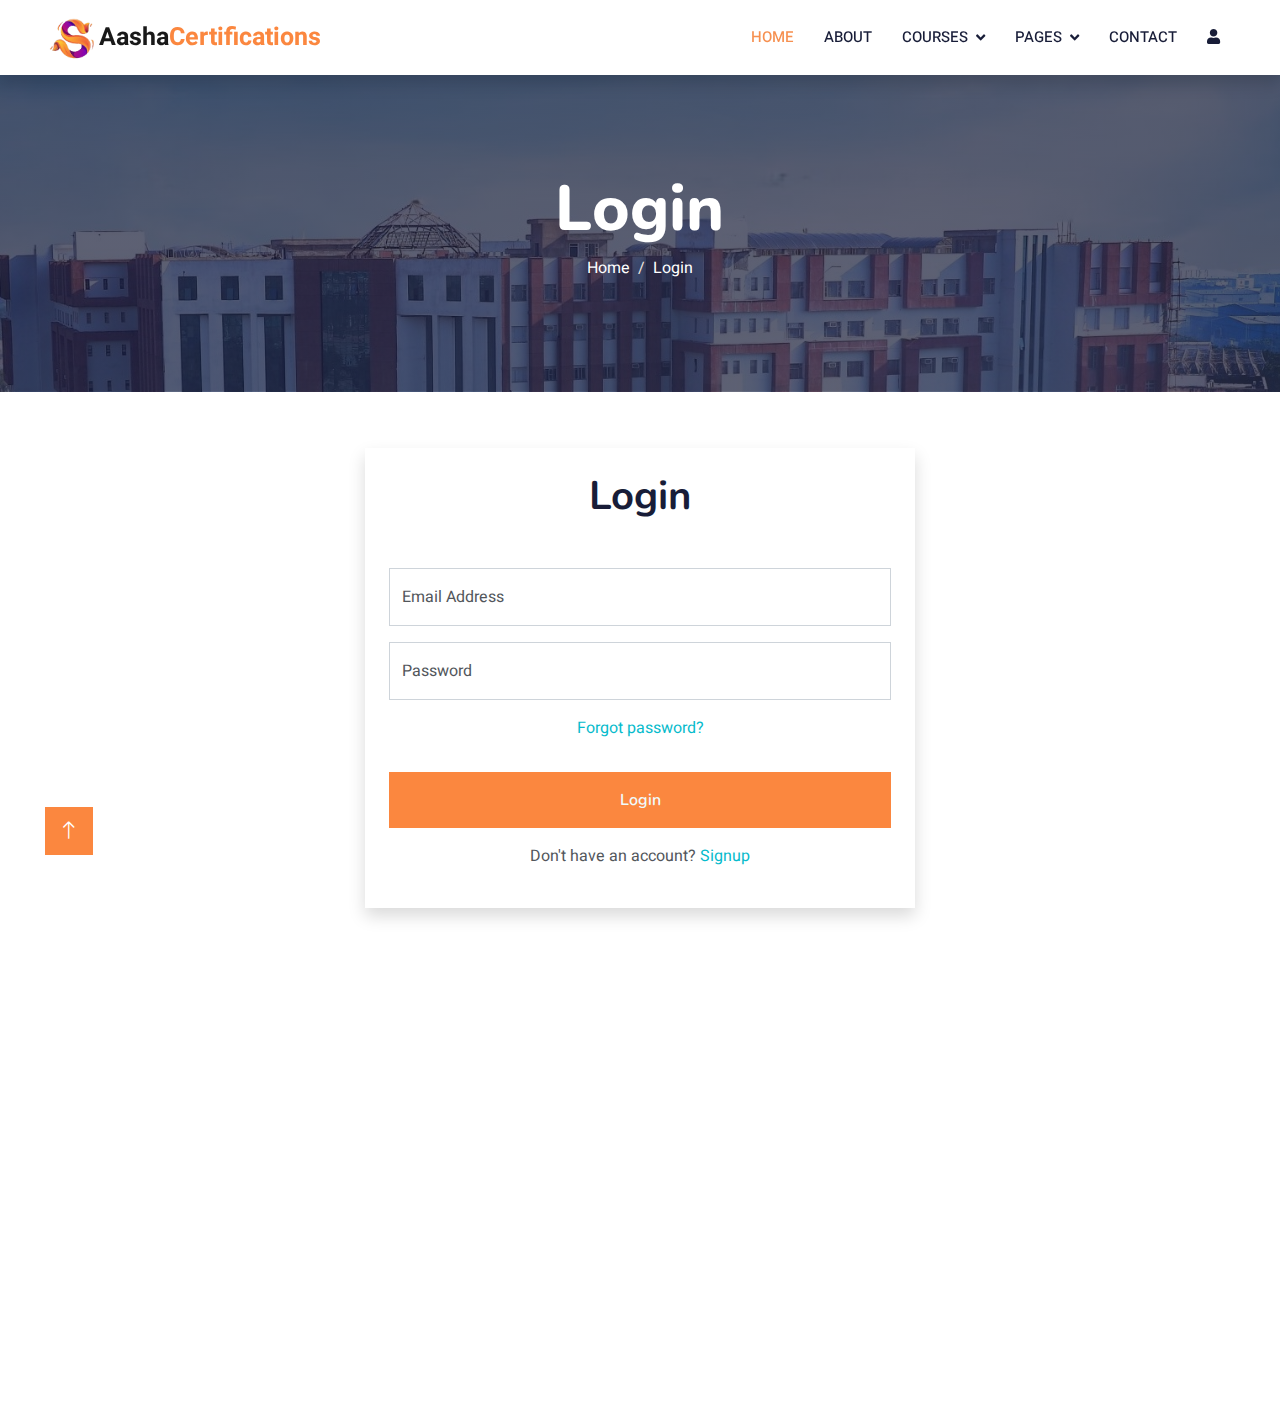
<file: login.html>
<!DOCTYPE html>
<html lang="en">

<head>
    <meta charset="utf-8">
    <title>Aasha Certifications : Login</title>
    <meta content="width=device-width, initial-scale=1.0" name="viewport">
    <meta content="" name="keywords">
    <meta content="" name="description">

    <!-- Favicon -->
    <link href="img/icon.png" rel="icon">

    <!-- Google Web Fonts -->
    <link rel="preconnect" href="https://fonts.googleapis.com">
    <link rel="preconnect" href="https://fonts.gstatic.com" crossorigin>
    <link
        href="https://fonts.googleapis.com/css2?family=Heebo:wght@400;500;600&family=Nunito:wght@600;700;800&display=swap"
        rel="stylesheet">

    <!-- Icon Font Stylesheet -->
    <link href="https://cdnjs.cloudflare.com/ajax/libs/font-awesome/5.10.0/css/all.min.css" rel="stylesheet">
    <link href="https://cdn.jsdelivr.net/npm/bootstrap-icons@1.4.1/font/bootstrap-icons.css" rel="stylesheet">

    <!-- Libraries Stylesheet -->
    <link href="lib/animate/animate.min.css" rel="stylesheet">
    <link href="lib/owlcarousel/assets/owl.carousel.min.css" rel="stylesheet">

    <!-- Customized Bootstrap Stylesheet -->
    <link href="css/bootstrap.min.css" rel="stylesheet">

    <!-- Template Stylesheet -->
    <link href="css/style.css" rel="stylesheet">


</head>

<body>
    <!-- Spinner Start -->
    <div id="spinner"
        class="show bg-white position-fixed translate-middle w-100 vh-100 top-50 start-50 d-flex align-items-center justify-content-center">
        <div class="spinner-border text-primary" style="width: 3rem; height: 3rem;" role="status">
            <span class="sr-only">Loading...</span>
        </div>
    </div>
    <!-- Spinner End -->


    <!-- Navbar Start -->
    <nav class="navbar navbar-expand-lg bg-white navbar-light shadow sticky-top p-0">
        <a href="index.html" class="navbar-brand d-flex align-items-center px-4 px-lg-5">
            <p class="m-0 fw-bold" style="font-size: 25px;"><img src="img/icon.png" alt="" height="50px">Aasha<span
                    style="color: #fb873f;">Certifications</span></p>
        </a>
        <button type="button" class="navbar-toggler me-4" data-bs-toggle="collapse" data-bs-target="#navbarCollapse">
            <span class="navbar-toggler-icon"></span>
        </button>
        <div class="collapse navbar-collapse" id="navbarCollapse">
            <div class="navbar-nav ms-auto p-4 p-lg-0">
                <a href="index.html" class="nav-item nav-link active">Home</a>
                <a href="about.html" class="nav-item nav-link">About</a>
                <div class="nav-item dropdown">
                    <a href="#" class="nav-link dropdown-toggle" data-bs-toggle="dropdown">Courses</a>
                    <div class="dropdown-menu fade-down m-0">
                        <a href="national.html" class="dropdown-item">National Certication</a>
                        <a href="international.html" class="dropdown-item">International Certificates</a>

                    </div>
                </div>
                <div class="nav-item dropdown">
                    <a href="#" class="nav-link dropdown-toggle" data-bs-toggle="dropdown">Pages</a>
                    <div class="dropdown-menu fade-down m-0">
                        <a href="team.html" class="dropdown-item">Our Team</a>
                        <a href="testimonial.html" class="dropdown-item">Testimonial</a>

                    </div>
                </div>
                <a href="contact.html" class="nav-item nav-link">Contact</a>
                <a href="login.html" class="nav-item nav-link"><i class="fa fa-user"></i></a>
                <a href="#" class="nav-item nav-link">

                <div id="google_translate_element">
                </div>


                </a>
            </div>
        </div>
    </nav>
    <!-- Navbar End -->

        <!-- Header Start -->
        <div class="container-fluid bg-primary py-5 mb-5 page-header">
            <div class="container py-5">
                <div class="row justify-content-center">
                    <div class="col-lg-10 text-center">
                        <h1 class="display-3 text-white animated slideInDown">Login</h1>
                        <nav aria-label="breadcrumb">
                            <ol class="breadcrumb justify-content-center">
                                <li class="breadcrumb-item"><a class="text-white" href="index.html">Home</a></li>
                                <li class="breadcrumb-item text-white active" aria-current="page">Login</li>
                            </ol>
                        </nav>
                    </div>
                </div>
            </div>
        </div>
        <!-- Header End -->
    


    <!-- Login Start -->
    <div class="container-xxl py-2 mt-4">
        <div class="container">
          
            <div class="row g-4 wow fadeInUp" data-wow-delay="0.5s ">
                <center>
                    <form class="shadow p-4" style="max-width: 550px;" action="login.php" method="POST">

                        <div class="text-center wow fadeInUp" data-wow-delay="0.1s">
                            <h1 class="mb-5 bg-white text-center px-3">Login</h1>
            
                        </div>
                        <div class="row g-3">
                            <div class="col-12">
                                <div class="form-floating">
                                    <input type="email" class="form-control" id="email" placeholder="Email Address" name="email">
                                    <label for="email">Email Address</label>
                                </div>
                            </div>
                            <div class="col-12">
                                <div class="form-floating">
                                    <input type="password" class="form-control" id="password" placeholder="Password" name="password">
                                    <label for="password">Password</label>
                                </div>
                            </div>

                            <div class="col-12">
                                <p><a href="#">Forgot password?</a></p>
                            </div>
                            
                            <div class="col-12">
                                <button class="btn text-light w-100 py-3" type="submit">Login</button>
                            </div>

                            <div class="col-12 text-center">
                                <p>Don't have an account? <a class="text-decoration-none" href="signup.html">Signup</a></p>
                            </div>
                        </div>
                    </form>
                </center>     
               

            </div>
        </div>
    </div>
    <!-- Login End -->


    <!-- Footer Start -->
    <div class="container-fluid bg-dark text-light footer pt-5 mt-5 wow fadeIn" data-wow-delay="0.1s">
        <div class="container py-5">
            <div class="row g-5">
                <div class="col-lg-4 col-md-6">
                    <h4 class="text-white mb-3">Quick Link</h4>
                    <p><a class="text-light" href="about.html">About Us</a></p>
                    <p><a class="text-light" href="contact.html">Contact Us</a></p>
                    <p><a class="text-light" href="">Privacy Policy</a></p>
                    <p><a class="text-light" href="">Terms & Condition</a></p>
                    <p><a class="text-light" href="">FAQs & Help</a></p>
                </div>
                <div class="col-lg-4 col-md-6">
                    <h4 class="text-white mb-3">Contact</h4>
                    <p class="mb-2"><i class="fa fa-map-marker-alt me-3"></i>Sitapura,Jaipur, Rajasthan</p>
                    <p class="mb-2"><i class="fa fa-phone-alt me-3"></i>+91 7976659886</p>
                    <p class="mb-2"><i class="fa fa-envelope me-3"></i>aadilgouri01@gmail.com</p>
                    <div class="d-flex pt-2">
                        <a class="btn btn-outline-light btn-social" href=""><i class="fab fa-twitter"></i></a>
                        <a class="btn btn-outline-light btn-social" href=""><i class="fab fa-facebook-f"></i></a>
                        <a class="btn btn-outline-light btn-social" href=""><i class="fab fa-youtube"></i></a>
                        <a class="btn btn-outline-light btn-social" href=""><i class="fab fa-linkedin-in"></i></a>
                    </div>
                </div>

                <div class="col-lg-4 col-md-6">
                    <h4 class="text-white mb-3">Subscribe to our Newsletter</h4>
                    <p>Subscribe now and join our growing community of learners committed to lifelong education! </p>
                    <div class="position-relative mx-auto" style="max-width: 400px;">
                        <form action="#">
                            <input class="form-control border-0 w-100 py-3 ps-4 pe-5" type="email"
                                placeholder="Your email" required>
                            <button type="submit"
                                class="btn btn-primary py-2 position-absolute top-0 end-0 mt-2 me-2"><a
                                    href="mailto:keertidvcorai@gmail.com">Subscribe</a></button>
                        </form>
                    </div>
                </div>
            </div>
        </div>
        <div class="container">
            <div class="copyright">
                <div class="row">
                    <div class="col-md-6 text-center text-md-start mb-3 mb-md-0">
                        &copy; <a class="border-bottom" href="index.html">Aasha Certifications</a>, All Right Reserved.

                    </div>
                </div>
            </div>
        </div>
    </div>
    <!-- Footer End -->


    <!-- Back to Top -->
    <a href="#" class="btn btn-lg btn-primary btn-lg-square back-to-top"><i class="bi bi-arrow-up"></i></a>


    <!-- JavaScript Libraries -->
    <script src="https://code.jquery.com/jquery-3.4.1.min.js"></script>
    <script src="https://cdn.jsdelivr.net/npm/bootstrap@5.0.0/dist/js/bootstrap.bundle.min.js"></script>
    <script src="lib/wow/wow.min.js"></script>
    <script src="lib/easing/easing.min.js"></script>
    <script src="lib/waypoints/waypoints.min.js"></script>
    <script src="lib/owlcarousel/owl.carousel.min.js"></script>

    <!-- Template Javascript -->
    <script src="js/main.js"></script>
</body>

</html>
</file>
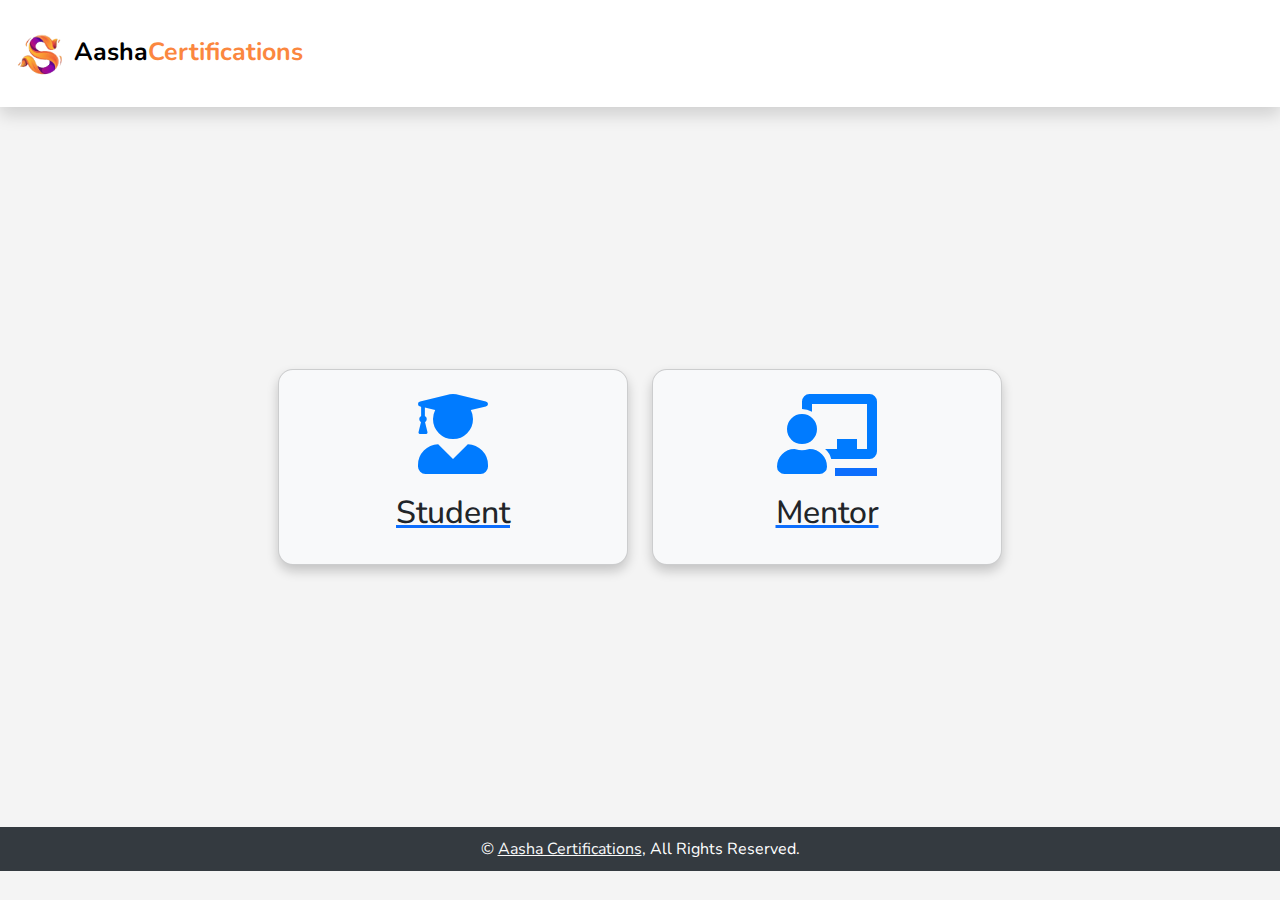
<file: Main.html>
<!DOCTYPE html>
<html lang="en">

<head>
    <meta charset="utf-8">
    <meta name="viewport" content="width=device-width, initial-scale=1.0">
    <title>Aasha Certifications : Student & Mentor</title>
    
    <!-- Favicon -->
    <link href="img/icon.png" rel="icon">

    <!-- Google Web Fonts -->
    <link rel="preconnect" href="https://fonts.googleapis.com">
    <link rel="preconnect" href="https://fonts.gstatic.com" crossorigin>
    <link href="https://fonts.googleapis.com/css2?family=Heebo:wght@400;500;600&family=Nunito:wght@600;700;800&display=swap" rel="stylesheet">

    <!-- Icon Font Stylesheet -->
    <link href="https://cdnjs.cloudflare.com/ajax/libs/font-awesome/5.10.0/css/all.min.css" rel="stylesheet">
    <link href="https://cdn.jsdelivr.net/npm/bootstrap-icons@1.4.1/font/bootstrap-icons.css" rel="stylesheet">

    <!-- Bootstrap Stylesheet -->
    <link href="https://cdn.jsdelivr.net/npm/bootstrap@5.3.0/dist/css/bootstrap.min.css" rel="stylesheet">
    <link href="css/style.css" rel="stylesheet">

    <style>
        body {
            font-family: 'Nunito', sans-serif;
            background-color: #f4f4f4;
            margin: 0;
            padding: 0;
        }
        .container {
            display: flex;
            justify-content: center;
            align-items: center;
            height: 80vh; /* Adjust height for better layout */
        }
        .card {
            width: 350px;
            padding: 40px;
            border-radius: 15px;
            text-align: center;
            box-shadow: 0 6px 12px rgba(0, 0, 0, 0.2);
            transition: transform 0.3s, box-shadow 0.3s;
        }
        .card:hover {
            transform: scale(1.1);
            box-shadow: 0 8px 16px rgba(0, 0, 0, 0.3);
        }
        .icon {
            font-size: 80px;
            color: #007bff;
            margin-bottom: 20px;
        }
        .footer {
            background-color: #343a40;
            color: white;
            text-align: center;
            padding: 10px 0; /* Smaller padding */
            position: relative;
            bottom: 0;
            width: 100%;
        }
        /* Remove the link styling */
        .card a {
            text-decoration: none;
            color: inherit;
        }
    </style>
</head>

<body>
    <!-- Navbar Start -->
    <nav class="navbar navbar-expand-lg bg-white navbar-light shadow sticky-top p-3">
        <a href="index.html" class="navbar-brand d-flex align-items-center">
            <p class="m-0 fw-bold" style="font-size: 25px;"><img src="img/icon.png" alt="" height="50px"> Aasha<span style="color: #fb873f;">Certifications</span></p>
        </a>
    </nav>
    <!-- Navbar End -->

    <div class="container">
        <div class="row g-4">
            <div class="col-md-6">
                <!-- Link added to the Student Card -->
                <a href="index.html">
                    <div id="student" class="card bg-light p-4">
                        <i class="fas fa-user-graduate icon"></i>
                        <h2>Student</h2>
                    </div>
                </a>
            </div>
            <div class="col-md-6">
                <a href="mentor.html">
                <div id="mentor" class="card bg-light p-4">
                    <i class="fas fa-chalkboard-teacher icon"></i>
                    <h2>Mentor</h2>
                </div></a>
            </div>
        </div>
    </div>

    <!-- Footer Start -->
    <div class="footer">
        <p class="mb-0">&copy; <a class="text-light" href="index.html">Aasha Certifications</a>, All Rights Reserved.</p>
    </div>
    <!-- Footer End -->

    <!-- JavaScript Libraries -->
    <script src="https://cdn.jsdelivr.net/npm/bootstrap@5.3.0/dist/js/bootstrap.bundle.min.js"></script>
</body>

</html>
</file>
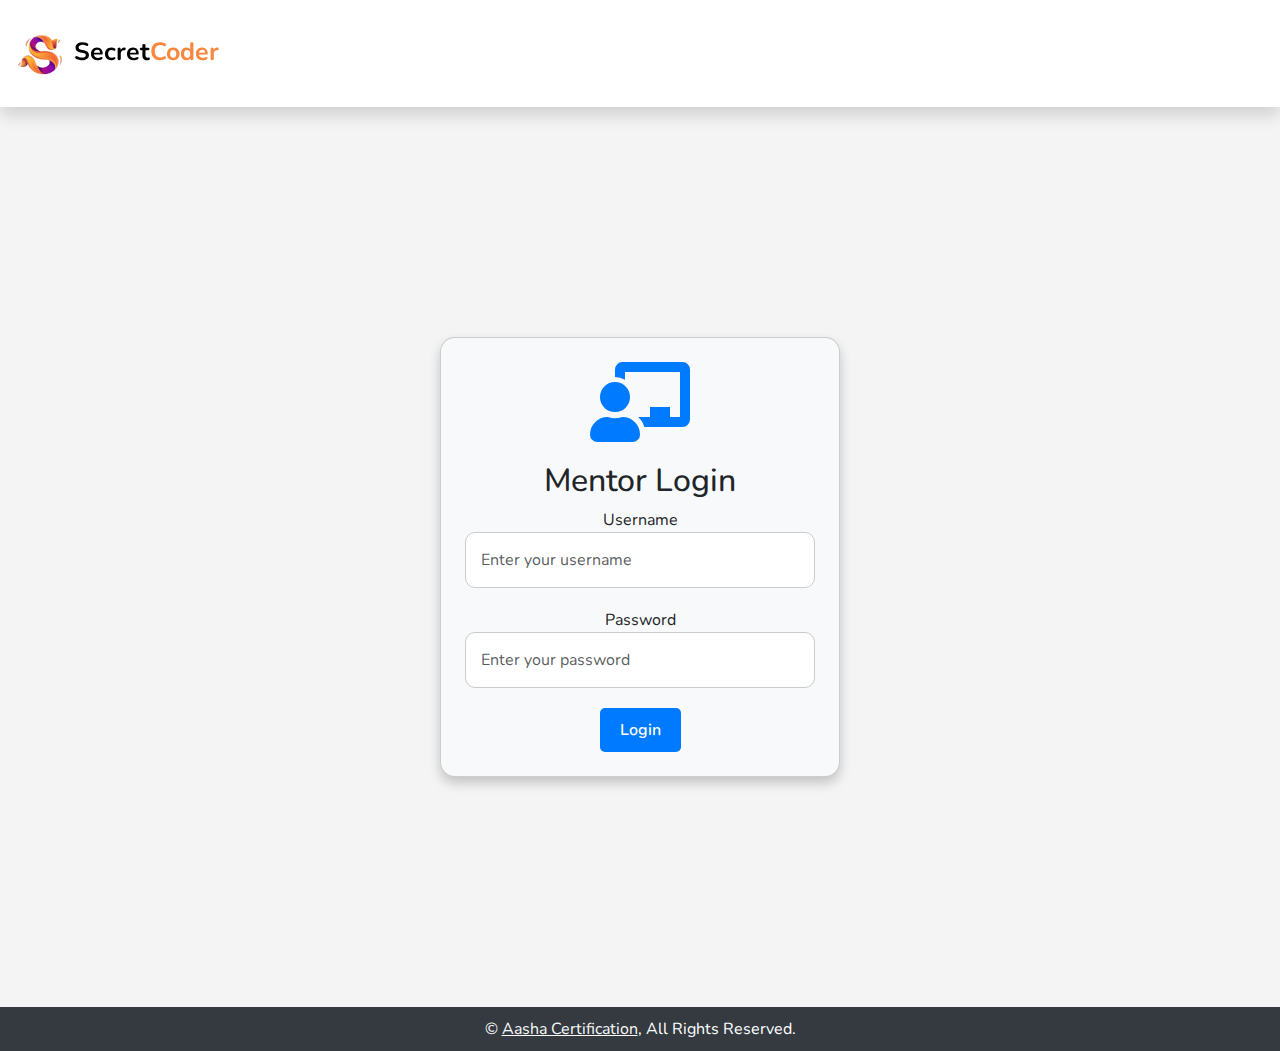
<file: mentor.html>
<!DOCTYPE html>
<html lang="en">

<head>
    <meta charset="utf-8">
    <meta name="viewport" content="width=device-width, initial-scale=1.0">
    <title>Mentor Login - Aasha Certifications</title>
    
    <!-- Favicon -->
    <link href="img/icon.png" rel="icon">

    <!-- Google Web Fonts -->
    <link rel="preconnect" href="https://fonts.googleapis.com">
    <link rel="preconnect" href="https://fonts.gstatic.com" crossorigin>
    <link href="https://fonts.googleapis.com/css2?family=Heebo:wght@400;500;600&family=Nunito:wght@600;700;800&display=swap" rel="stylesheet">

    <!-- Icon Font Stylesheet -->
    <link href="https://cdnjs.cloudflare.com/ajax/libs/font-awesome/5.10.0/css/all.min.css" rel="stylesheet">
    <link href="https://cdn.jsdelivr.net/npm/bootstrap-icons@1.4.1/font/bootstrap-icons.css" rel="stylesheet">

    <!-- Bootstrap Stylesheet -->
    <link href="https://cdn.jsdelivr.net/npm/bootstrap@5.3.0/dist/css/bootstrap.min.css" rel="stylesheet">
    <link href="css/style.css" rel="stylesheet">

    <style>
        body {
            font-family: 'Nunito', sans-serif;
            background-color: #f4f4f4;
            margin: 0;
            padding: 0;
        }
        .container {
            display: flex;
            justify-content: center;
            align-items: center;
            height: 100vh;
        }
        .card {
            width: 400px;
            padding: 40px;
            border-radius: 15px;
            text-align: center;
            box-shadow: 0 6px 12px rgba(0, 0, 0, 0.2);
        }
        .card:hover {
            transform: scale(1.05);
            box-shadow: 0 8px 16px rgba(0, 0, 0, 0.3);
        }
        .icon {
            font-size: 80px;
            color: #007bff;
            margin-bottom: 20px;
        }
        .footer {
            background-color: #343a40;
            color: white;
            text-align: center;
            padding: 10px 0;
            position: relative;
            bottom: 0;
            width: 100%;
        }
        .form-group {
            margin-bottom: 20px;
        }
        .form-control {
            padding: 15px;
            border-radius: 10px;
            border: 1px solid #ccc;
        }
        .btn-primary {
            padding: 10px 20px;
            background-color: #007bff;
            border: none;
            color: white;
            border-radius: 5px;
            cursor: pointer;
        }
        .btn-primary:hover {
            background-color: #0056b3;
        }
    </style>
</head>

<body>

    <!-- Navbar Start -->
    <nav class="navbar navbar-expand-lg bg-white navbar-light shadow sticky-top p-3">
        <a href="index.html" class="navbar-brand d-flex align-items-center">
            <p class="m-0 fw-bold" style="font-size: 25px;"><img src="img/icon.png" alt="" height="50px"> Secret<span style="color: #fb873f;">Coder</span></p>
        </a>
    </nav>
    <!-- Navbar End -->

    <div class="container">
        <div class="card bg-light p-4">
            <i class="fas fa-chalkboard-teacher icon"></i>
            <h2>Mentor Login</h2>

            <!-- Mentor Login Form -->
            <form action="mentor-login.php" method="POST">

                <div class="form-group">
                    <label for="username">Username</label>
                    <input type="text" class="form-control" id="username" name="username" placeholder="Enter your username" required>
                </div>
                <div class="form-group">
                    <label for="password">Password</label>
                    <input type="password" class="form-control" id="password" name="password" placeholder="Enter your password" required>
                </div>
                <button type="submit" class="btn btn-primary">Login</button>
            </form>
        </div>
    </div>

    <!-- Footer Start -->
    <div class="footer">
        <p class="mb-0">&copy; <a class="text-light" href="index.html">Aasha Certification</a>, All Rights Reserved.</p>
    </div>
    <!-- Footer End -->

    <!-- JavaScript Libraries -->
    <script src="https://cdn.jsdelivr.net/npm/bootstrap@5.3.0/dist/js/bootstrap.bundle.min.js"></script>

</body>

</html>
</file>
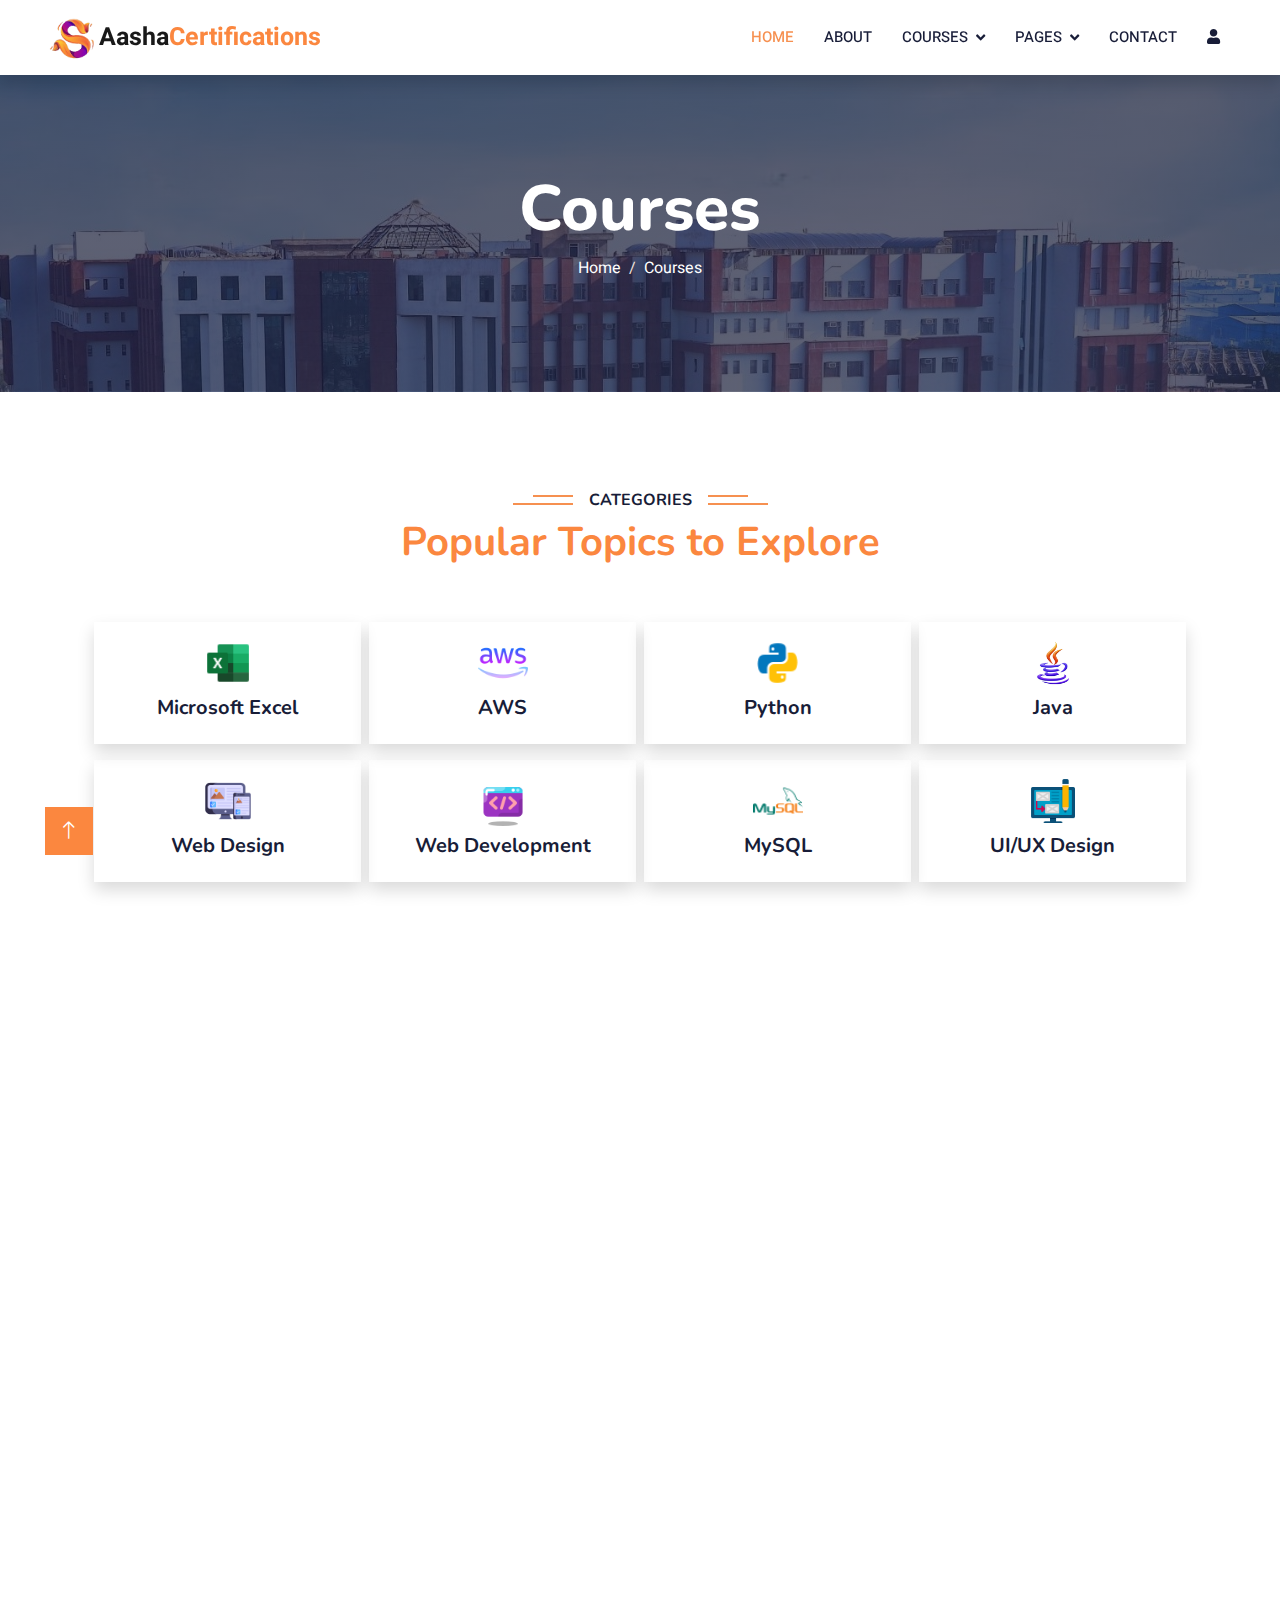
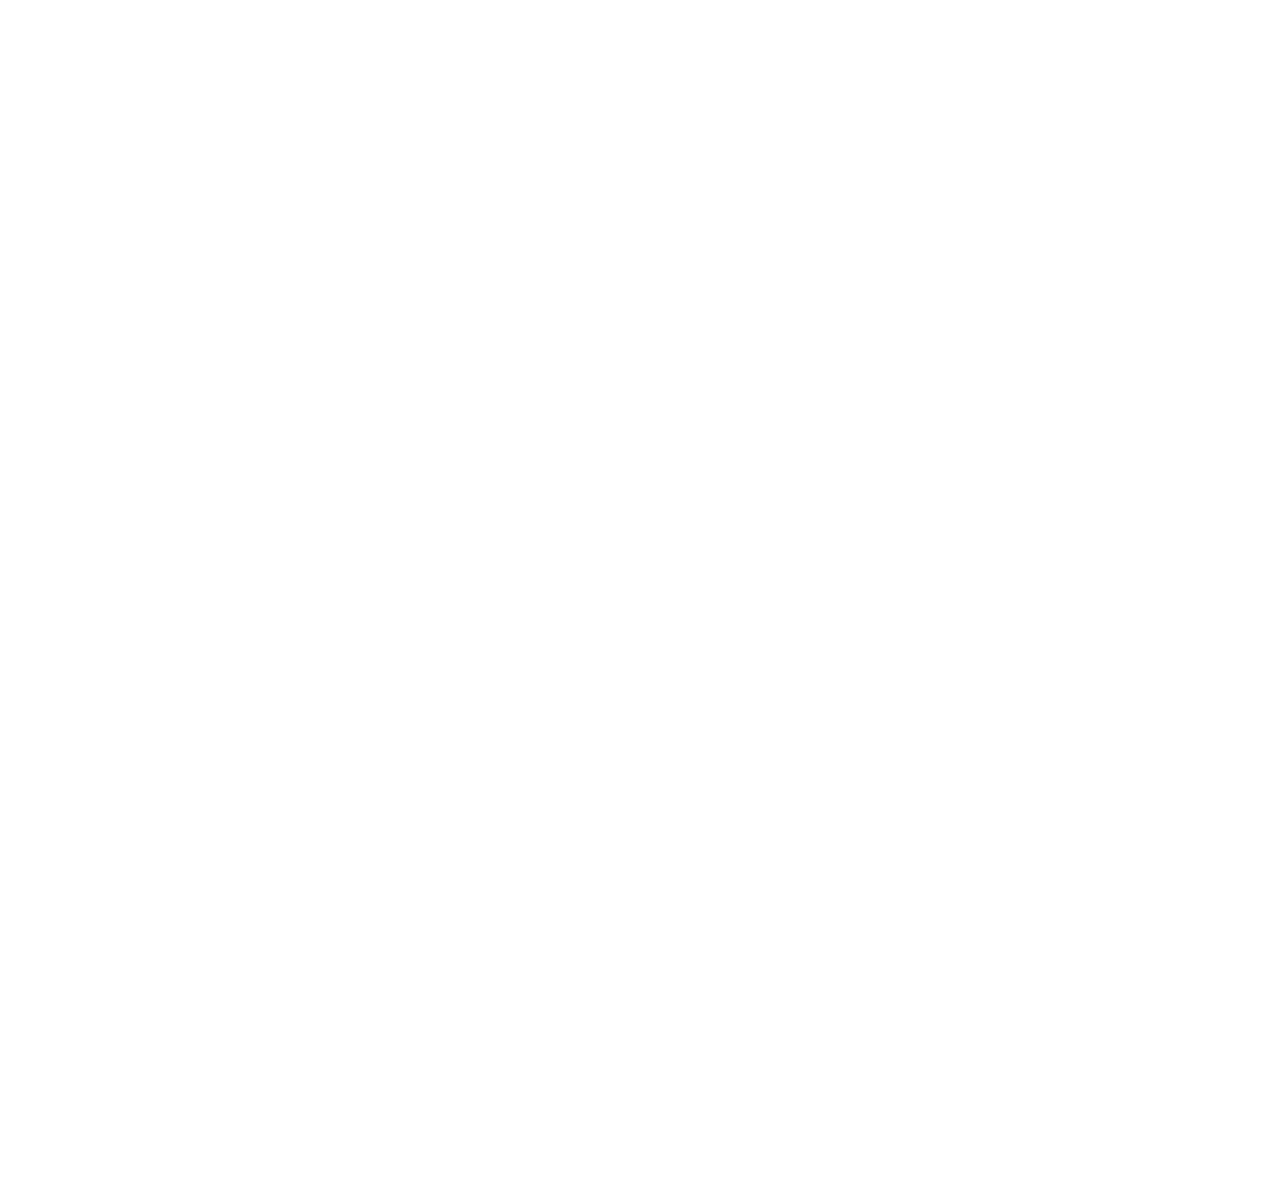
<file: national.html>
<!DOCTYPE html>
<html lang="en">

<head>
    <meta charset="utf-8">
    <title>Aasha Certifications : Courses</title>
    <meta content="width=device-width, initial-scale=1.0" name="viewport">
    <meta content="" name="keywords">
    <meta content="" name="description">

    <!-- Favicon -->
    <link href="img/icon.png" rel="icon">

    <!-- Google Web Fonts -->
    <link rel="preconnect" href="https://fonts.googleapis.com">
    <link rel="preconnect" href="https://fonts.gstatic.com" crossorigin>
    <link
        href="https://fonts.googleapis.com/css2?family=Heebo:wght@400;500;600&family=Nunito:wght@600;700;800&display=swap"
        rel="stylesheet">

    <!-- Icon Font Stylesheet -->
    <link href="https://cdnjs.cloudflare.com/ajax/libs/font-awesome/5.10.0/css/all.min.css" rel="stylesheet">
    <link href="https://cdn.jsdelivr.net/npm/bootstrap-icons@1.4.1/font/bootstrap-icons.css" rel="stylesheet">

    <!-- Libraries Stylesheet -->
    <link href="lib/animate/animate.min.css" rel="stylesheet">
    <link href="lib/owlcarousel/assets/owl.carousel.min.css" rel="stylesheet">

    <!-- Customized Bootstrap Stylesheet -->
    <link href="css/bootstrap.min.css" rel="stylesheet">

    <!-- Template Stylesheet -->
    <link href="css/style.css" rel="stylesheet">

</head>

<body>
    <!-- Spinner Start -->
    <div id="spinner"
        class="show bg-white position-fixed translate-middle w-100 vh-100 top-50 start-50 d-flex align-items-center justify-content-center">
        <div class="spinner-border text-primary" style="width: 3rem; height: 3rem;" role="status">
            <span class="sr-only">Loading...</span>
        </div>
    </div>
    <!-- Spinner End -->


    <!-- Navbar Start -->
    <nav class="navbar navbar-expand-lg bg-white navbar-light shadow sticky-top p-0">
        <a href="index.html" class="navbar-brand d-flex align-items-center px-4 px-lg-5">
            <p class="m-0 fw-bold" style="font-size: 25px;"><img src="img/icon.png" alt="" height="50px">Aasha<span
                    style="color: #fb873f;">Certifications</span></p>
        </a>
        <button type="button" class="navbar-toggler me-4" data-bs-toggle="collapse" data-bs-target="#navbarCollapse">
            <span class="navbar-toggler-icon"></span>
        </button>
        <div class="collapse navbar-collapse" id="navbarCollapse">
            <div class="navbar-nav ms-auto p-4 p-lg-0">
                <a href="index.html" class="nav-item nav-link active">Home</a>
                <a href="about.html" class="nav-item nav-link">About</a>
                <div class="nav-item dropdown">
                    <a href="#" class="nav-link dropdown-toggle" data-bs-toggle="dropdown">Courses</a>
                    <div class="dropdown-menu fade-down m-0">
                        <a href="national.html" class="dropdown-item">National Certication</a>
                        <a href="international.html" class="dropdown-item">International Certificates</a>

                    </div>
                </div>
                <div class="nav-item dropdown">
                    <a href="#" class="nav-link dropdown-toggle" data-bs-toggle="dropdown">Pages</a>
                    <div class="dropdown-menu fade-down m-0">
                        <a href="team.html" class="dropdown-item">Our Team</a>
                        <a href="testimonial.html" class="dropdown-item">Testimonial</a>

                    </div>
                </div>
                <a href="contact.html" class="nav-item nav-link">Contact</a>
                <a href="login.html" class="nav-item nav-link"><i class="fa fa-user"></i></a>
                <a href="#" class="nav-item nav-link">

                <div id="google_translate_element">
                </div>


                </a>
            </div>
        </div>
    </nav>
    <!-- Navbar End -->

    <!-- Header Start -->
    <div class="container-fluid bg-primary py-5 mb-5 page-header">
        <div class="container py-5">
            <div class="row justify-content-center">
                <div class="col-lg-10 text-center">
                    <h1 class="display-3 text-white animated slideInDown">Courses</h1>
                    <nav aria-label="breadcrumb">
                        <ol class="breadcrumb justify-content-center">
                            <li class="breadcrumb-item"><a class="text-white" href="index.html">Home</a></li>
                            <li class="breadcrumb-item text-white active" aria-current="page">Courses</li>
                        </ol>
                    </nav>
                </div>
            </div>
        </div>
    </div>
    <!-- Header End -->


    <!-- Categories Start -->
    <div class="container-xxl py-5 category">
        <div class="container">
            <div class="text-center wow fadeInUp" data-wow-delay="0.1s">
                <h6 class="section-title bg-white text-center px-3">Categories</h6>
                <h1 class="mb-5" style="color: #fb873f;">Popular Topics to Explore</h1>
            </div>
            <div class="row g-2 m-2">
                <div class="col-lg-3 col-md-6  text-center">
                    <div class="content shadow p-3 mb-2 wow fadeInUp" data-wow-delay="0.3s">

                        <img src="img/cat1.png" class="img-fluid" alt="categories"></i>

                        <h5 class="my-2">
                            <a href="#" class="text-center">Microsoft Excel</a>
                        </h5>
                    </div>
                </div>
                <div class="col-lg-3 col-md-6  text-center">
                    <div class="content shadow p-3 mb-2 wow fadeInUp" data-wow-delay="0.3s">

                        <img src="img/cat2.png" class="img-fluid" alt="categories"></i>

                        <h5 class="my-2">
                            <a href="#" class="text-center"> AWS</a>
                        </h5>
                    </div>
                </div>
                <div class="col-lg-3 col-md-6  text-center">
                    <div class="content shadow p-3 mb-2 wow fadeInUp" data-wow-delay="0.3s">

                        <img src="img/cat3.png" class="img-fluid" alt="categories"></i>

                        <h5 class="my-2">
                            <a href="#" class="text-center">Python</a>
                        </h5>
                    </div>
                </div>
                <div class="col-lg-3 col-md-6  text-center">
                    <div class="content shadow p-3 mb-2 wow fadeInUp" data-wow-delay="0.3s">

                        <img src="img/cat4.png" class="img-fluid" alt="categories"></i>

                        <h5 class="my-2">
                            <a href="#" class="text-center">Java</a>
                        </h5>
                    </div>
                </div>
                <div class="col-lg-3 col-md-6  text-center">
                    <div class="content shadow p-3 mb-2 wow fadeInUp" data-wow-delay="0.3s">

                        <img src="img/cat5.png" class="img-fluid" alt="categories"></i>

                        <h5 class="my-2">
                            <a href="#" class="text-center">Web Design</a>
                        </h5>
                    </div>
                </div>
                <div class="col-lg-3 col-md-6  text-center">
                    <div class="content shadow p-3 mb-2 wow fadeInUp" data-wow-delay="0.3s">

                        <img src="img/cat6.png" class="img-fluid" alt="categories"></i>

                        <h5 class="my-2">
                            <a href="#" class="text-center">Web Development</a>
                        </h5>
                    </div>
                </div>
                <div class="col-lg-3 col-md-6  text-center">
                    <div class="content shadow p-3 mb-2 wow fadeInUp" data-wow-delay="0.3s">

                        <img src="img/cat7.png" class="img-fluid" alt="categories"></i>

                        <h5 class="my-2">
                            <a href="#" class="text-center">MySQL</a>
                        </h5>
                    </div>
                </div>
                <div class="col-lg-3 col-md-6  text-center">
                    <div class="content shadow p-3 mb-2 wow fadeInUp" data-wow-delay="0.3s">

                        <img src="img/cat8.png" class="img-fluid" alt="categories"></i>

                        <h5 class="my-2">
                            <a href="#" class="text-center">UI/UX Design</a>
                        </h5>
                    </div>
                </div>
            </div>
        </div>
    </div>
    <!-- Categories End -->



    <!-- Courses Start -->
    <div class="container-xxl py-5">
        <div class="container">
            <div class="text-center wow fadeInUp" data-wow-delay="0.1s">
                <h6 class="section-title bg-white text-center px-3">Popular Courses</h6>
                <h1 class="mb-5" style="color: #fb873f;">Explore new and trending free online courses</h1>
            </div>
            <div class="row g-4 py-2">
                <div class="col-lg-3 col-md-6 wow fadeInUp" data-wow-delay="0.1s">
                    <div class="course-item shadow">
                        <div class="position-relative overflow-hidden text-light image">
                            <img class="img-fluid" src="img/course-1.jpg" alt="">
                            <div style="position:absolute;top: 15px;left: 16px; font-size:12px; border-radius:3px; background-color:#fb873f;"
                                class="px-2 py-1 fw-bold text-uppercase">FREE</div>

                        </div>
                        <div class="p-2 pb-0">

                            <h5 class="mb-1"><a href="single.html" class="text-dark">HTML Course for Beginners</a> </h5>
                        </div>
                        <div class="d-flex">
                            <small class="flex-fill text-center py-1 px-2"><i class="fa fa-star text-warning me-2"></i>
                                4.55</small>
                            <small class="flex-fill text-center py-1 px-2"><i class="fa fa-user-graduate me-2"></i>5.8L+
                                Learners
                            </small>
                            <small class="flex-fill text-center py-1 px-2"><i
                                    class="fa fa-user me-2"></i>Beginner</small>
                        </div>
                        <div class="d-flex">
                            <small class="flex-fill text-left p-2 px-2"><i class="fa fa-clock me-2"></i>2.0
                                Hrs</small>
                            <small class="py-1 px-2 fw-bold fs-6 text-center">₹ 0</small>
                            <small class=" text-primary py-1 px-2 fw-bold fs-6" style="float:right;"><a href="#">Enroll
                                    Now </a><i class="fa fa-chevron-right me-2 fs-10"></i></small>
                        </div>
                    </div>
                </div>
                <div class="col-lg-3 col-md-6 wow fadeInUp" data-wow-delay="0.1s">
                    <div class="course-item shadow">
                        <div class="position-relative overflow-hidden text-light image">
                            <img class="img-fluid" src="img/course-2.jpg" alt="">
                            <div style="position:absolute;top: 15px;left: 16px; font-size:12px; border-radius:3px; background-color:#0ed44c;"
                                class="px-2 py-1 fw-bold text-uppercase">PAID</div>

                        </div>
                        <div class="p-2 pb-0">

                            <h5 class="mb-1">Front End Development-CSS
                            </h5>
                        </div>
                        <div class="d-flex">
                            <small class="flex-fill text-center py-1 px-2"><i class="fa fa-star text-warning me-2"></i>
                                4.55</small>
                            <small class="flex-fill text-center py-1 px-2"><i class="fa fa-user-graduate me-2"></i>5.2L+
                                Learners
                            </small>
                            <small class="flex-fill text-center py-1 px-2"><i
                                    class="fa fa-user me-2"></i>Beginner</small>
                        </div>
                        <div class="d-flex">
                            <small class="flex-fill text-left p-2 px-2"><i class="fa fa-clock me-2"></i>4.0
                                Hrs</small>
                            <small class="py-1 px-2 fw-bold fs-6 text-center">₹ 199</small>
                            <small class=" text-primary py-1 px-2 fw-bold fs-6" style="float:right;"><a href="https://www.udemy.com/topic/front-end-web-development/?srsltid=AfmBOoov-ZwDUalK8jaOK9Hu57RqCLGCSZgAPbmTDehzw5BGa_-R0vd_">Enroll
                                    Now </a><i class="fa fa-chevron-right me-2 fs-10"></i></small>
                        </div>
                    </div>
                </div>
                <div class="col-lg-3 col-md-6 wow fadeInUp" data-wow-delay="0.1s">
                    <div class="course-item shadow">
                        <div class="position-relative overflow-hidden text-light image">
                            <img class="img-fluid" src="img/course-3.jpg" alt="">
                            <div style="position:absolute;top: 15px;left: 16px; font-size:12px; border-radius:3px; background-color:#fb873f;"
                                class="px-2 py-1 fw-bold text-uppercase">FREE</div>

                        </div>
                        <div class="p-2 pb-0">

                            <h5 class="mb-1">Introduction to JavaScript
                            </h5>
                        </div>
                        <div class="d-flex">
                            <small class="flex-fill text-center py-1 px-2"><i class="fa fa-star text-warning me-2"></i>
                                4.46</small>
                            <small class="flex-fill text-center py-1 px-2"><i class="fa fa-user-graduate me-2"></i>76L+
                                Learners
                            </small>
                            <small class="flex-fill text-center py-1 px-2"><i
                                    class="fa fa-user me-2"></i>Beginner</small>
                        </div>
                        <div class="d-flex">
                            <small class="flex-fill text-left p-2 px-2"><i class="fa fa-clock me-2"></i>2.5
                                Hrs</small>
                            <small class="py-1 px-2 fw-bold fs-6 text-center">₹ 0</small>
                            <small class=" text-primary py-1 px-2 fw-bold fs-6" style="float:right;"><a href="#">Enroll
                                    Now </a><i class="fa fa-chevron-right me-2 fs-10"></i></small>
                        </div>
                    </div>
                </div>
                <div class="col-lg-3 col-md-6 wow fadeInUp" data-wow-delay="0.1s">
                    <div class="course-item shadow">
                        <div class="position-relative overflow-hidden text-light image">
                            <img class="img-fluid" src="img/course-4.jpg" alt="">
                            <div style="position:absolute;top: 15px;left: 16px; font-size:12px; border-radius:3px; background-color:#0ed44c;"
                                class="px-2 py-1 fw-bold text-uppercase">PAID</div>

                        </div>
                        <div class="p-2 pb-0">

                            <h5 class="mb-1">Python Programming
                            </h5>
                        </div>
                        <div class="d-flex">
                            <small class="flex-fill text-center py-1 px-2"><i class="fa fa-star text-warning me-2"></i>
                                3.54</small>
                            <small class="flex-fill text-center py-1 px-2"><i class="fa fa-user-graduate me-2"></i>3.3L+
                                Learners
                            </small>
                            <small class="flex-fill text-center py-1 px-2"><i
                                    class="fa fa-user me-2"></i>Beginner</small>
                        </div>
                        <div class="d-flex">
                            <small class="flex-fill text-left p-2 px-2"><i class="fa fa-clock me-2"></i>3.0
                                Hrs</small>
                            <small class="py-1 px-2 fw-bold fs-6 text-center">₹ 299</small>
                            <small class=" text-primary py-1 px-2 fw-bold fs-6" style="float:right;"><a href="#">Enroll
                                    Now </a><i class="fa fa-chevron-right me-2 fs-10"></i></small>
                        </div>
                    </div>
                </div>
                <div class="col-lg-3 col-md-6 wow fadeInUp" data-wow-delay="0.1s">
                    <div class="course-item shadow">
                        <div class="position-relative overflow-hidden text-light image">
                            <img class="img-fluid" src="img/course-5.jpg" alt="">
                            <div style="position:absolute;top: 15px;left: 16px; font-size:12px; border-radius:3px; background-color:#fb873f;"
                                class="px-2 py-1 fw-bold text-uppercase">FREE</div>

                        </div>
                        <div class="p-2 pb-0">

                            <h5 class="mb-1">SQL for Data Science
                            </h5>
                        </div>
                        <div class="d-flex">
                            <small class="flex-fill text-center py-1 px-1"><i class="fa fa-star text-warning me-2"></i>
                                4.54</small>
                            <small class="flex-fill text-center py-1 px-1"><i class="fa fa-user-graduate me-2"></i>1.3L+
                                Learners
                            </small>
                            <small class="flex-fill text-center py-1 px-1"><i
                                    class="fa fa-user me-2"></i>Intermediate</small>
                        </div>
                        <div class="d-flex">
                            <small class="flex-fill text-left p-2 px-2"><i class="fa fa-clock me-2"></i>5.0
                                Hrs</small>
                            <small class="py-1 px-2 fw-bold fs-6 text-center">₹ 0</small>
                            <small class=" text-primary py-1 px-2 fw-bold fs-6" style="float:right;"><a href="#">Enroll
                                    Now </a><i class="fa fa-chevron-right me-2 fs-10"></i></small>
                        </div>
                    </div>
                </div>
                <div class="col-lg-3 col-md-6 wow fadeInUp" data-wow-delay="0.1s">
                    <div class="course-item shadow">
                        <div class="position-relative overflow-hidden text-light image">
                            <img class="img-fluid" src="img/course-6.jpg" alt="">
                            <div style="position:absolute;top: 15px;left: 16px; font-size:12px; border-radius:3px; background-color:#fb873f;"
                                class="px-2 py-1 fw-bold text-uppercase">FREE</div>

                        </div>
                        <div class="p-2 pb-0">

                            <h5 class="mb-1">ChatGPT for Beginners
                            </h5>
                        </div>
                        <div class="d-flex">
                            <small class="flex-fill text-center py-1 px-2"><i class="fa fa-star text-warning me-2"></i>
                                3.55</small>
                            <small class="flex-fill text-center py-1 px-2"><i class="fa fa-user-graduate me-2"></i>3.5L+
                                Learners
                            </small>
                            <small class="flex-fill text-center py-1 px-2"><i
                                    class="fa fa-user me-2"></i>Beginner</small>
                        </div>
                        <div class="d-flex">
                            <small class="flex-fill text-left p-2 px-2"><i class="fa fa-clock me-2"></i>4.5
                                Hrs</small>
                            <small class="py-1 px-2 fw-bold fs-6 text-center">₹ 0</small>
                            <small class=" text-primary py-1 px-2 fw-bold fs-6" style="float:right;"><a href="#">Enroll
                                    Now </a><i class="fa fa-chevron-right me-2 fs-10"></i></small>
                        </div>
                    </div>
                </div>
                <div class="col-lg-3 col-md-6 wow fadeInUp" data-wow-delay="0.1s">
                    <div class="course-item shadow">
                        <div class="position-relative overflow-hidden text-light image">
                            <img class="img-fluid" src="img/course-7.jpg" alt="">
                            <div style="position:absolute;top: 15px;left: 16px; font-size:12px; border-radius:3px; background-color:#fb873f;"
                                class="px-2 py-1 fw-bold text-uppercase">FREE</div>

                        </div>
                        <div class="p-2 pb-0">

                            <h5 class="mb-1">AWS for Beginners
                            </h5>
                        </div>
                        <div class="d-flex">
                            <small class="flex-fill text-center py-1 px-2"><i class="fa fa-star text-warning me-2"></i>
                                4.53</small>
                            <small class="flex-fill text-center py-1 px-2"><i class="fa fa-user-graduate me-2"></i>1L+
                                Learners
                            </small>
                            <small class="flex-fill text-center py-1 px-2"><i
                                    class="fa fa-user me-2"></i>Beginner</small>
                        </div>
                        <div class="d-flex">
                            <small class="flex-fill text-left p-2 px-2"><i class="fa fa-clock me-2"></i>3.0
                                Hrs</small>
                            <small class="py-1 px-2 fw-bold fs-6 text-center">₹ 0</small>
                            <small class=" text-primary py-1 px-2 fw-bold fs-6" style="float:right;"><a href="#">Enroll
                                    Now </a><i class="fa fa-chevron-right me-2 fs-10"></i></small>
                        </div>
                    </div>
                </div>
                <div class="col-lg-3 col-md-6 wow fadeInUp" data-wow-delay="0.1s">
                    <div class="course-item shadow">
                        <div class="position-relative overflow-hidden text-light image">
                            <img class="img-fluid" src="img/course-8.jpg" alt="">
                            <div style="position:absolute;top: 15px;left: 16px; font-size:12px; border-radius:3px; background-color:#0ed44c;"
                                class="px-2 py-1 fw-bold text-uppercase">PAID</div>

                        </div>
                        <div class="p-2 pb-0">

                            <h5 class="mb-1">Microsoft Azure Essentials
                            </h5>
                        </div>
                        <div class="d-flex">
                            <small class="flex-fill text-center py-1 px-1"><i class="fa fa-star text-warning me-2"></i>
                                4.64</small>
                            <small class="flex-fill text-center py-1 px-1"><i class="fa fa-user-graduate me-2"></i>4.4L+
                                Learners
                            </small>
                            <small class="flex-fill text-center py-1 px-1"><i
                                    class="fa fa-user me-2"></i>Intermediate</small>
                        </div>
                        <div class="d-flex">
                            <small class="flex-fill text-left p-2 px-2"><i class="fa fa-clock me-2"></i>3.5
                                Hrs</small>
                            <small class="py-1 px-2 fw-bold fs-6 text-center">₹ 149</small>
                            <small class=" text-primary py-1 px-2 fw-bold fs-6" style="float:right;"><a href="#">Enroll
                                    Now </a><i class="fa fa-chevron-right me-2 fs-10"></i></small>
                        </div>
                    </div>
                </div>
                <div class="col-lg-3 col-md-6 wow fadeInUp" data-wow-delay="0.1s">
                    <div class="course-item shadow">
                        <div class="position-relative overflow-hidden text-light image">
                            <img class="img-fluid" src="img/course-9.jpg" alt="">
                            <div style="position:absolute;top: 15px;left: 16px; font-size:12px; border-radius:3px; background-color:#fb873f;"
                                class="px-2 py-1 fw-bold text-uppercase">FREE</div>

                        </div>
                        <div class="p-2 pb-0">

                            <h5 class="mb-1">Introduction to MS Excel</h5>
                        </div>
                        <div class="d-flex">
                            <small class="flex-fill text-center py-1 px-2"><i class="fa fa-star text-warning me-2"></i>
                                4.6</small>
                            <small class="flex-fill text-center py-1 px-2"><i class="fa fa-user-graduate me-2"></i>4.2L+
                                Learners
                            </small>
                            <small class="flex-fill text-center py-1 px-2"><i
                                    class="fa fa-user me-2"></i>Beginner</small>
                        </div>
                        <div class="d-flex">
                            <small class="flex-fill text-left p-2 px-2"><i class="fa fa-clock me-2"></i>3.5
                                Hrs</small>
                            <small class="py-1 px-2 fw-bold fs-6 text-center">₹ 0</small>
                            <small class=" text-primary py-1 px-2 fw-bold fs-6" style="float:right;"><a href="#">Enroll
                                    Now </a><i class="fa fa-chevron-right me-2 fs-10"></i></small>
                        </div>
                    </div>
                </div>
                <div class="col-lg-3 col-md-6 wow fadeInUp" data-wow-delay="0.1s">
                    <div class="course-item shadow">
                        <div class="position-relative overflow-hidden text-light image">
                            <img class="img-fluid" src="img/course-10.jpg" alt="">
                            <div style="position:absolute;top: 15px;left: 16px; font-size:12px; border-radius:3px; background-color:#0ed44c;"
                                class="px-2 py-1 fw-bold text-uppercase">PAID</div>

                        </div>
                        <div class="p-2 pb-0">

                            <h5 class="mb-1">Statistics For Data Science
                               
                                
                            </h5>
                        </div>
                        <div class="d-flex">
                            <small class="flex-fill text-center py-1 px-1"><i class="fa fa-star text-warning me-2"></i>
                                4.55</small>
                            <small class="flex-fill text-center py-1 px-1"><i class="fa fa-user-graduate me-2"></i>5.3L+
                                Learners
                            </small>
                            <small class="flex-fill text-center py-1 px-1"><i
                                    class="fa fa-user me-2"></i>Intermediate</small>
                        </div>
                        <div class="d-flex">
                            <small class="flex-fill text-left p-2 px-2"><i class="fa fa-clock me-2"></i>2.5
                                Hrs</small>
                            <small class="py-1 px-2 fw-bold fs-6 text-center">₹ 299</small>
                            <small class=" text-primary py-1 px-2 fw-bold fs-6" style="float:right;"><a href="#">Enroll
                                    Now </a><i class="fa fa-chevron-right me-2 fs-10"></i></small>
                        </div>
                    </div>
                </div>
                <div class="col-lg-3 col-md-6 wow fadeInUp" data-wow-delay="0.1s">
                    <div class="course-item shadow">
                        <div class="position-relative overflow-hidden text-light image">
                            <img class="img-fluid" src="img/course-11.jpg" alt="">
                            <div style="position:absolute;top: 15px;left: 16px; font-size:12px; border-radius:3px; background-color:#fb873f;"
                                class="px-2 py-1 fw-bold text-uppercase">FREE</div>

                        </div>
                        <div class="p-2 pb-0">

                            <h5 class="mb-1">Java Programming
                            </h5>
                        </div>
                        <div class="d-flex">
                            <small class="flex-fill text-center py-1 px-2"><i class="fa fa-star text-warning me-2"></i>
                                4.45</small>
                            <small class="flex-fill text-center py-1 px-2"><i class="fa fa-user-graduate me-2"></i>5L+
                                Learners
                            </small>
                            <small class="flex-fill text-center py-1 px-2"><i
                                    class="fa fa-user me-2"></i>Beginner</small>
                        </div>
                        <div class="d-flex">
                            <small class="flex-fill text-left p-2 px-2"><i class="fa fa-clock me-2"></i>2.0
                                Hrs</small>
                            <small class="py-1 px-2 fw-bold fs-6 text-center">₹ 0</small>
                            <small class=" text-primary py-1 px-2 fw-bold fs-6" style="float:right;"><a href="#">Enroll
                                    Now </a><i class="fa fa-chevron-right me-2 fs-10"></i></small>
                        </div>
                    </div>
                </div>
                <div class="col-lg-3 col-md-6 wow fadeInUp" data-wow-delay="0.1s">
                    <div class="course-item shadow">
                        <div class="position-relative overflow-hidden text-light image">
                            <img class="img-fluid" src="img/course-12.png" alt="">
                            <div style="position:absolute;top: 15px;left: 16px; font-size:12px; border-radius:3px; background-color:#fb873f;"
                                class="px-2 py-1 fw-bold text-uppercase">FREE</div>

                        </div>
                        <div class="p-2 pb-0">

                            <h5 class="mb-1">C for Beginners
                            </h5>
                        </div>
                        <div class="d-flex">
                            <small class="flex-fill text-center py-1 px-2"><i class="fa fa-star text-warning me-2"></i>
                                4.5</small>
                            <small class="flex-fill text-center py-1 px-2"><i class="fa fa-user-graduate me-2"></i>1.1L+
                                Learners
                            </small>
                            <small class="flex-fill text-center py-1 px-2"><i
                                    class="fa fa-user me-2"></i>Beginner</small>
                        </div>
                        <div class="d-flex">
                            <small class="flex-fill text-left p-2 px-2"><i class="fa fa-clock me-2"></i>1.5
                                Hrs</small>
                            <small class="py-1 px-2 fw-bold fs-6 text-center">₹ 0</small>
                            <small class=" text-primary py-1 px-2 fw-bold fs-6" style="float:right;"><a href="#">Enroll
                                    Now </a><i class="fa fa-chevron-right me-2 fs-10"></i></small>
                        </div>
                    </div>
                </div>
            </div>

        </div>
    </div>
    <!-- Courses End -->


    <!-- Footer Start -->
    <div class="container-fluid bg-dark text-light footer pt-5 mt-5 wow fadeIn" data-wow-delay="0.1s">
        <div class="container py-5">
            <div class="row g-5">
                <div class="col-lg-4 col-md-6">
                    <h4 class="text-white mb-3">Quick Link</h4>
                    <p><a class="text-light" href="about.html">About Us</a></p>
                    <p><a class="text-light" href="contact.html">Contact Us</a></p>
                    <p><a class="text-light" href="">Privacy Policy</a></p>
                    <p><a class="text-light" href="">Terms & Condition</a></p>
                    <p><a class="text-light" href="">FAQs & Help</a></p>
                </div>
                <div class="col-lg-4 col-md-6">
                    <h4 class="text-white mb-3">Contact</h4>
                    <p class="mb-2"><i class="fa fa-map-marker-alt me-3"></i>Sitapura,Jaipur, Rajasthan</p>
                    <p class="mb-2"><i class="fa fa-phone-alt me-3"></i>+91 7976659886</p>
                    <p class="mb-2"><i class="fa fa-envelope me-3"></i>aadilgouri01@gmail.com</p>
                    <div class="d-flex pt-2">
                        <a class="btn btn-outline-light btn-social" href=""><i class="fab fa-twitter"></i></a>
                        <a class="btn btn-outline-light btn-social" href=""><i class="fab fa-facebook-f"></i></a>
                        <a class="btn btn-outline-light btn-social" href=""><i class="fab fa-youtube"></i></a>
                        <a class="btn btn-outline-light btn-social" href=""><i class="fab fa-linkedin-in"></i></a>
                    </div>
                </div>

                <div class="col-lg-4 col-md-6">
                    <h4 class="text-white mb-3">Subscribe to our Newsletter</h4>
                    <p>Subscribe now and join our growing community of learners committed to lifelong education! </p>
                    <div class="position-relative mx-auto" style="max-width: 400px;">
                        <form action="#">
                            <input class="form-control border-0 w-100 py-3 ps-4 pe-5" type="email"
                                placeholder="Your email" required>
                            <button type="submit"
                                class="btn btn-primary py-2 position-absolute top-0 end-0 mt-2 me-2"><a
                                    href="mailto:keertidvcorai@gmail.com">Subscribe</a></button>
                        </form>
                    </div>
                </div>
            </div>
        </div>
        <div class="container">
            <div class="copyright">
                <div class="row">
                    <div class="col-md-6 text-center text-md-start mb-3 mb-md-0">
                        &copy; <a class="border-bottom" href="index.html">Aasha Certifications</a>, All Right Reserved.

                    </div>
                </div>
            </div>
        </div>
    </div>
    <!-- Footer End -->


    <!-- Back to Top -->
    <a href="#" class="btn btn-lg btn-primary btn-lg-square back-to-top"><i class="bi bi-arrow-up"></i></a>


    <!-- JavaScript Libraries -->
    <script src="https://code.jquery.com/jquery-3.4.1.min.js"></script>
    <script src="https://cdn.jsdelivr.net/npm/bootstrap@5.0.0/dist/js/bootstrap.bundle.min.js"></script>
    <script src="lib/wow/wow.min.js"></script>
    <script src="lib/easing/easing.min.js"></script>
    <script src="lib/waypoints/waypoints.min.js"></script>
    <script src="lib/owlcarousel/owl.carousel.min.js"></script>

    <!-- Template Javascript -->
    <script src="js/main.js"></script>
</body>

</html>
</file>
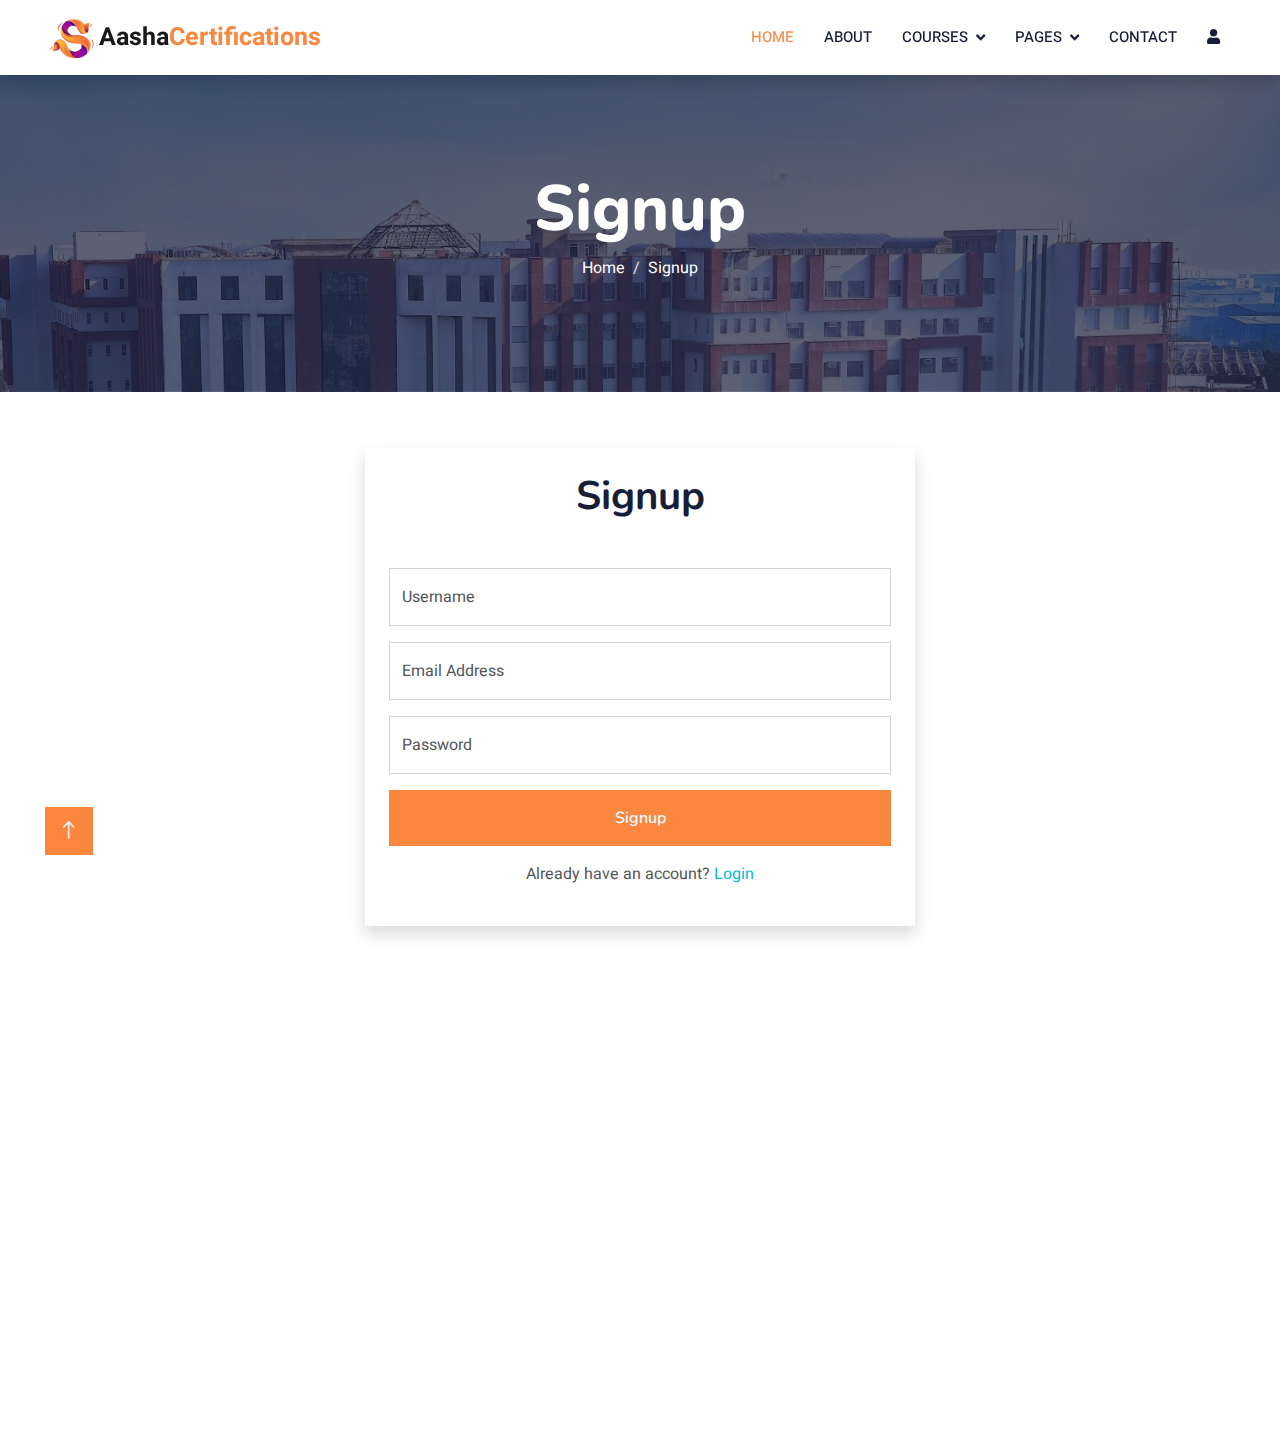
<file: signup.html>
<!DOCTYPE html>
<html lang="en">
  <head>
    <meta charset="utf-8" />
    <title>Aasha Certification : Signup</title>
    <meta content="width=device-width, initial-scale=1.0" name="viewport" />
    <meta content="" name="keywords" />
    <meta content="" name="description" />

    <!-- Favicon -->
    <link href="img/icon.png" rel="icon" />

    <!-- Google Web Fonts -->
    <link rel="preconnect" href="https://fonts.googleapis.com" />
    <link rel="preconnect" href="https://fonts.gstatic.com" crossorigin />
    <link
      href="https://fonts.googleapis.com/css2?family=Heebo:wght@400;500;600&family=Nunito:wght@600;700;800&display=swap"
      rel="stylesheet"
    />

    <!-- Icon Font Stylesheet -->
    <link
      href="https://cdnjs.cloudflare.com/ajax/libs/font-awesome/5.10.0/css/all.min.css"
      rel="stylesheet"
    />
    <link
      href="https://cdn.jsdelivr.net/npm/bootstrap-icons@1.4.1/font/bootstrap-icons.css"
      rel="stylesheet"
    />

    <!-- Libraries Stylesheet -->
    <link href="lib/animate/animate.min.css" rel="stylesheet" />
    <link href="lib/owlcarousel/assets/owl.carousel.min.css" rel="stylesheet" />

    <!-- Customized Bootstrap Stylesheet -->
    <link href="css/bootstrap.min.css" rel="stylesheet" />

    <!-- Template Stylesheet -->
    <link href="css/style.css" rel="stylesheet" />
  </head>

  <body>
    <!-- Spinner Start -->
    <div
      id="spinner"
      class="show bg-white position-fixed translate-middle w-100 vh-100 top-50 start-50 d-flex align-items-center justify-content-center"
    >
      <div
        class="spinner-border text-primary"
        style="width: 3rem; height: 3rem"
        role="status"
      >
        <span class="sr-only">Loading...</span>
      </div>
    </div>
    <!-- Spinner End -->

    <!-- Navbar Start -->
    <nav
      class="navbar navbar-expand-lg bg-white navbar-light shadow sticky-top p-0"
    >
      <a
        href="index.html"
        class="navbar-brand d-flex align-items-center px-4 px-lg-5"
      >
        <p class="m-0 fw-bold" style="font-size: 25px">
          <img src="img/icon.png" alt="" height="50px" />Aasha<span
            style="color: #fb873f"
            >Certifications</span
          >
        </p>
      </a>
      <button
        type="button"
        class="navbar-toggler me-4"
        data-bs-toggle="collapse"
        data-bs-target="#navbarCollapse"
      >
        <span class="navbar-toggler-icon"></span>
      </button>
      <div class="collapse navbar-collapse" id="navbarCollapse">
        <div class="navbar-nav ms-auto p-4 p-lg-0">
          <a href="index.html" class="nav-item nav-link active">Home</a>
          <a href="about.html" class="nav-item nav-link">About</a>
          <div class="nav-item dropdown">
            <a
              href="#"
              class="nav-link dropdown-toggle"
              data-bs-toggle="dropdown"
              >Courses</a
            >
            <div class="dropdown-menu fade-down m-0">
              <a href="national.html" class="dropdown-item"
                >National Certication</a
              >
              <a href="international.html" class="dropdown-item"
                >International Certificates</a
              >
            </div>
          </div>
          <div class="nav-item dropdown">
            <a
              href="#"
              class="nav-link dropdown-toggle"
              data-bs-toggle="dropdown"
              >Pages</a
            >
            <div class="dropdown-menu fade-down m-0">
              <a href="team.html" class="dropdown-item">Our Team</a>
              <a href="testimonial.html" class="dropdown-item">Testimonial</a>
            </div>
          </div>
          <a href="contact.html" class="nav-item nav-link">Contact</a>
          <a href="login.html" class="nav-item nav-link"
            ><i class="fa fa-user"></i
          ></a>
          <a href="#" class="nav-item nav-link">
            <div id="google_translate_element"></div>
          </a>
        </div>
      </div>
    </nav>
    <!-- Navbar End -->

    <!-- Header Start -->
    <div class="container-fluid bg-primary py-5 mb-5 page-header">
      <div class="container py-5">
        <div class="row justify-content-center">
          <div class="col-lg-10 text-center">
            <h1 class="display-3 text-white animated slideInDown">Signup</h1>
            <nav aria-label="breadcrumb">
              <ol class="breadcrumb justify-content-center">
                <li class="breadcrumb-item">
                  <a class="text-white" href="index.html">Home</a>
                </li>
                <li
                  class="breadcrumb-item text-white active"
                  aria-current="page"
                >
                  Signup
                </li>
              </ol>
            </nav>
          </div>
        </div>
      </div>
    </div>
    <!-- Header End -->

    <!-- Signup Start -->
    <div class="container-xxl py-2 mt-4">
      <div class="container">
        <div class="row g-4 wow fadeInUp" data-wow-delay="0.5s ">
          <center>
            <form class="shadow p-4" style="max-width: 550px;" method="POST" action="signup.php">
                <div class="text-center wow fadeInUp" data-wow-delay="0.1s">
                    <h1 class="mb-5 bg-white text-center px-3">Signup</h1>
                </div>
                <div class="row g-3">
                    <div class="col-12">
                        <div class="form-floating">
                            <input type="text" class="form-control" name="username" placeholder="Username" required>
                            <label for="username">Username</label>
                        </div>
                    </div>
                    <div class="col-12">
                        <div class="form-floating">
                            <input type="email" class="form-control" name="email" placeholder="Email Address" required>
                            <label for="email">Email Address</label>
                        </div>
                    </div>
                    <div class="col-12">
                        <div class="form-floating">
                            <input type="password" class="form-control" name="password" placeholder="Password" required>
                            <label for="password">Password</label>
                        </div>
                    </div>
            
                    <div class="col-12">
                        <button class="btn text-light w-100 py-3" type="submit">Signup</button>
                    </div>
            
                    <div class="col-12 text-center">
                        <p>Already have an account? <a class="text-decoration-none" href="login.html">Login</a></p>
                    </div>
                </div>
            </form>
            
          </center>
        </div>
      </div>
    </div>
    <!-- Signup End -->

    <!-- Footer Start -->
    <div
      class="container-fluid bg-dark text-light footer pt-5 mt-5 wow fadeIn"
      data-wow-delay="0.1s"
    >
      <div class="container py-5">
        <div class="row g-5">
          <div class="col-lg-4 col-md-6">
            <h4 class="text-white mb-3">Quick Link</h4>
            <p><a class="text-light" href="about.html">About Us</a></p>
            <p><a class="text-light" href="contact.html">Contact Us</a></p>
            <p><a class="text-light" href="">Privacy Policy</a></p>
            <p><a class="text-light" href="">Terms & Condition</a></p>
            <p><a class="text-light" href="">FAQs & Help</a></p>
          </div>
          <div class="col-lg-4 col-md-6">
            <h4 class="text-white mb-3">Contact</h4>
            <p class="mb-2">
              <i class="fa fa-map-marker-alt me-3"></i>Sitapura,Jaipur,
              Rajasthan
            </p>
            <p class="mb-2">
              <i class="fa fa-phone-alt me-3"></i>+91 7976659886
            </p>
            <p class="mb-2">
              <i class="fa fa-envelope me-3"></i>aadilgouri01@gmail.com
            </p>
            <div class="d-flex pt-2">
              <a class="btn btn-outline-light btn-social" href=""
                ><i class="fab fa-twitter"></i
              ></a>
              <a class="btn btn-outline-light btn-social" href=""
                ><i class="fab fa-facebook-f"></i
              ></a>
              <a class="btn btn-outline-light btn-social" href=""
                ><i class="fab fa-youtube"></i
              ></a>
              <a class="btn btn-outline-light btn-social" href=""
                ><i class="fab fa-linkedin-in"></i
              ></a>
            </div>
          </div>

          <div class="col-lg-4 col-md-6">
            <h4 class="text-white mb-3">Subscribe to our Newsletter</h4>
            <p>
              Subscribe now and join our growing community of learners committed
              to lifelong education!
            </p>
            <div class="position-relative mx-auto" style="max-width: 400px">
              <form action="#">
                <input
                  class="form-control border-0 w-100 py-3 ps-4 pe-5"
                  type="email"
                  placeholder="Your email"
                  required
                />
                <button
                  type="submit"
                  class="btn btn-primary py-2 position-absolute top-0 end-0 mt-2 me-2"
                >
                  <a href="mailto:keertidvcorai@gmail.com">Subscribe</a>
                </button>
              </form>
            </div>
          </div>
        </div>
      </div>
      <div class="container">
        <div class="copyright">
          <div class="row">
            <div class="col-md-6 text-center text-md-start mb-3 mb-md-0">
              &copy;
              <a class="border-bottom" href="index.html">Aasha Certifications</a
              >, All Right Reserved.
            </div>
          </div>
        </div>
      </div>
    </div>
    <!-- Footer End -->

    <!-- Back to Top -->
    <a href="#" class="btn btn-lg btn-primary btn-lg-square back-to-top"
      ><i class="bi bi-arrow-up"></i
    ></a>

    <!-- JavaScript Libraries -->
    <script src="https://code.jquery.com/jquery-3.4.1.min.js"></script>
    <script src="https://cdn.jsdelivr.net/npm/bootstrap@5.0.0/dist/js/bootstrap.bundle.min.js"></script>
    <script src="lib/wow/wow.min.js"></script>
    <script src="lib/easing/easing.min.js"></script>
    <script src="lib/waypoints/waypoints.min.js"></script>
    <script src="lib/owlcarousel/owl.carousel.min.js"></script>

    <!-- Template Javascript -->
    <script src="js/main.js"></script>
  </body>
</html>
</file>
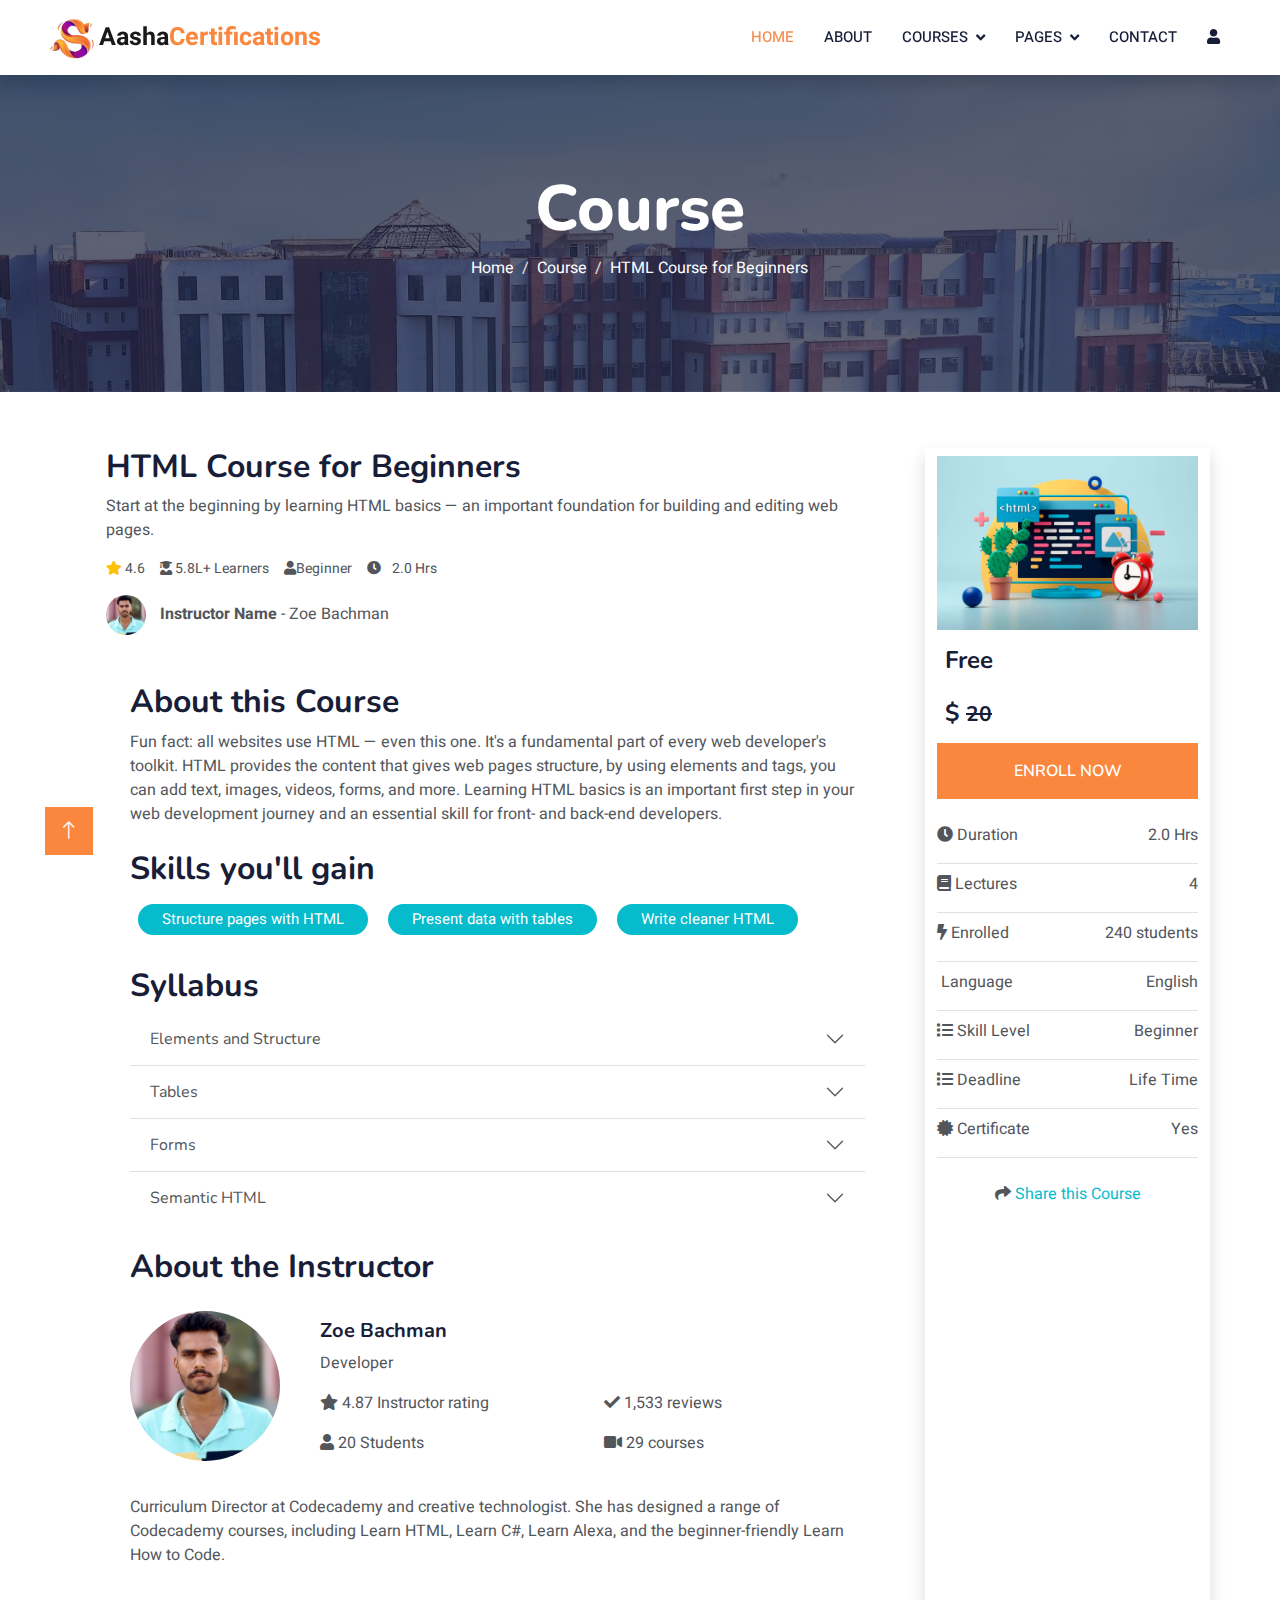
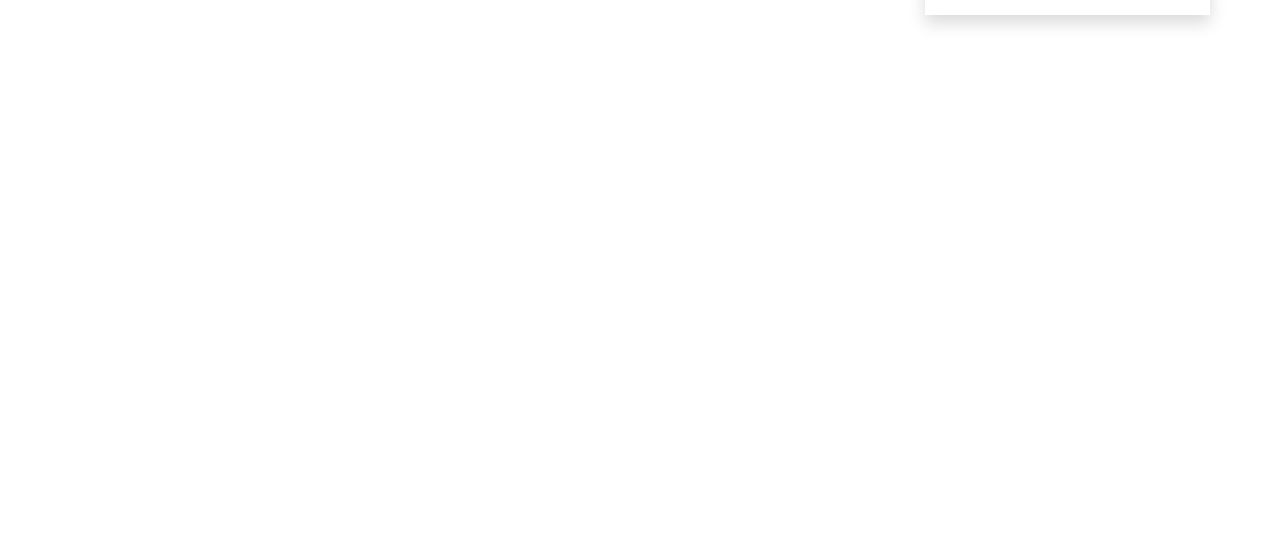
<file: single.html>
<!DOCTYPE html>
<html lang="en">

<head>
    <meta charset="utf-8">
    <meta name="google-translate-customization" content="9f841e7780177523-3214ceb76f765f38-gc38c6fe6f9d06436-c">
    </meta>

    <title>Aasha Certifications : Online Courses</title>
    <meta content="width=device-width, initial-scale=1.0" name="viewport">
    <meta content="" name="keywords">
    <meta content="" name="description">

    <!-- Favicon -->
    <link href="img/icon.png" rel="icon">

    <!-- Google Web Fonts -->
    <link rel="preconnect" href="https://fonts.googleapis.com">
    <link rel="preconnect" href="https://fonts.gstatic.com" crossorigin>
    <link
        href="https://fonts.googleapis.com/css2?family=Heebo:wght@400;500;600&family=Nunito:wght@600;700;800&display=swap"
        rel="stylesheet">

    <!-- Icon Font Stylesheet -->
    <link href="https://cdnjs.cloudflare.com/ajax/libs/font-awesome/5.10.0/css/all.min.css" rel="stylesheet">
    <link href="https://cdn.jsdelivr.net/npm/bootstrap-icons@1.4.1/font/bootstrap-icons.css" rel="stylesheet">

    <!-- Libraries Stylesheet -->
    <link href="lib/animate/animate.min.css" rel="stylesheet">
    <link href="lib/owlcarousel/assets/owl.carousel.min.css" rel="stylesheet">

    <!-- Customized Bootstrap Stylesheet -->
    <link href="css/bootstrap.min.css" rel="stylesheet">

    <!-- Template Stylesheet -->
    <link href="css/style.css" rel="stylesheet">
   
</head>
<style>
    .tabs ul li {
        list-style-type: none;
    }

    .tabs ul li a {
        font-size: 25px;
        color: #4e4e4e !important;
        font-weight: 500;
    }

    .tabs ul li a.active {
        color: #f69050 !important;
    }

    .tabs ul li a:hover {
        color: #f69050 !important;
    }

    #more {
        display: none;
    }

    button {
        border: none;
        color: #f69050;
    }
</style>

<body>
    <!-- Spinner Start -->
    <div id="spinner"
        class="show bg-white position-fixed translate-middle w-100 vh-100 top-50 start-50 d-flex align-items-center justify-content-center">
        <div class="spinner-border text-primary" style="width: 3rem; height: 3rem;" role="status">
            <span class="sr-only">Loading...</span>
        </div>
    </div>
    <!-- Spinner End -->


    <!-- Navbar Start -->
    <nav class="navbar navbar-expand-lg bg-white navbar-light shadow sticky-top p-0">
        <a href="index.html" class="navbar-brand d-flex align-items-center px-4 px-lg-5">
            <p class="m-0 fw-bold" style="font-size: 25px;"><img src="img/icon.png" alt="" height="50px">Aasha<span
                    style="color: #fb873f;">Certifications</span></p>
        </a>
        <button type="button" class="navbar-toggler me-4" data-bs-toggle="collapse" data-bs-target="#navbarCollapse">
            <span class="navbar-toggler-icon"></span>
        </button>
        <div class="collapse navbar-collapse" id="navbarCollapse">
            <div class="navbar-nav ms-auto p-4 p-lg-0">
                <a href="index.html" class="nav-item nav-link active">Home</a>
                <a href="about.html" class="nav-item nav-link">About</a>
                <div class="nav-item dropdown">
                    <a href="#" class="nav-link dropdown-toggle" data-bs-toggle="dropdown">Courses</a>
                    <div class="dropdown-menu fade-down m-0">
                        <a href="national.html" class="dropdown-item">National Certication</a>
                        <a href="international.html" class="dropdown-item">International Certificates</a>

                    </div>
                </div>
                <div class="nav-item dropdown">
                    <a href="#" class="nav-link dropdown-toggle" data-bs-toggle="dropdown">Pages</a>
                    <div class="dropdown-menu fade-down m-0">
                        <a href="team.html" class="dropdown-item">Our Team</a>
                        <a href="testimonial.html" class="dropdown-item">Testimonial</a>

                    </div>
                </div>
                <a href="contact.html" class="nav-item nav-link">Contact</a>
                <a href="login.html" class="nav-item nav-link"><i class="fa fa-user"></i></a>
                <a href="#" class="nav-item nav-link">

                <div id="google_translate_element">
                </div>


                </a>
            </div>
        </div>
    </nav>
    <!-- Navbar End -->

    <!-- Header Start -->
    <div class="container-fluid bg-primary py-5 mb-5 page-header">
            <div class="container py-5">
                <div class="row justify-content-center">
                    <div class="col-lg-10 text-center">
                        <h1 class="display-3 text-white animated slideInDown">Course</h1>
                        <nav aria-label="breadcrumb">
                            <ol class="breadcrumb justify-content-center">
                                <li class="breadcrumb-item"><a class="text-white" href="index.html">Home</a></li>
                                <li class="breadcrumb-item"><a class="text-white" href="courses.html">Course</a></li>
                                <li class="breadcrumb-item text-white active" aria-current="page">HTML Course for Beginners</li>
                            </ol>
                        </nav>
                    </div>
                </div>
            </div>
    </div>
    <!-- Header End -->


<!-- Course Detail Start -->
<div class="container-xxl py-2">
    <div class="container">
        <div class="row">
            <div class="col-lg-9 wow fadeInUp">

                <div class="container">
                    <div class="row g-5 justify-content-center">

                        <div class="col-lg-12 wow fadeInUp" data-wow-delay="0.3s">
                            <h2>HTML Course for Beginners</h2>
                            <p>Start at the beginning by learning HTML basics — an important foundation for building and editing web pages.

                            </p>
                            <div class="d-flex">
                                <small><i class="fa fa-star text-warning"></i>
                                    4.6</small>
                                <small style="margin-left: 15px;"><i class="fa fa-user-graduate"></i> 5.8L+
                                    Learners
                                </small>
                                <small style="margin-left: 15px;"><i class="fa fa-user"></i>Beginner</small>
                                <small style="margin-left: 15px;"><i class="fa fa-clock me-2"></i> 2.0 Hrs</small>

                            </div>
                            <div class="image-div text-left mt-3">
                                <img src="img/testimonial-2.jpg" alt=""
                                    style="height: 40px; width: 40px; border-radius: 50%;">
                                <span style="margin-left: 10px;"><b>Instructor Name</b> - Zoe Bachman</span>
                            </div>
                        </div>
                    </div>
                </div>



                <div class="container-fluid wow fadeInUp mt-5 tabs">


                    <!-- Tab panes -->
                    <div class="tab-content mt-4">

                        <div class="tab-pane container active" id="Overview">
                            <h2>About this Course</h2>
                            <p>Fun fact: all websites use HTML — even this one. It's a fundamental part of every web developer's toolkit. HTML provides the content that gives web pages structure, by using elements and tags, you can add text, images, videos, forms, and more. Learning HTML basics is an important first step in your web development journey and an essential skill for front- and back-end developers.</p>


                           
                            <h2 class="mt-4">
                                Skills you'll gain
                            </h2>
                            
                            <span class="badge rounded-pill text-white bg-primary px-4 py-2 m-2"
                                style="font-size: 15px; font-weight: normal;">Structure pages with HTML</span>

                                <span class="badge rounded-pill text-white bg-primary px-4 py-2 m-2"
                                style="font-size: 15px; font-weight: normal;">Present data with tables</span>

                                <span class="badge rounded-pill text-white bg-primary px-4 py-2 m-2"
                                style="font-size: 15px; font-weight: normal;">Write cleaner HTML</span>
                           

                        </div>

                        <div class="container" id="Curriculum">

                            <h2 class="mt-4">
                                Syllabus
                            </h2>
                            <div class="accordion accordion-flush" id="accordionFlushExample">
                                <div class="accordion-item">
                                  <h2 class="accordion-header">
                                    <button class="accordion-button collapsed" type="button" data-bs-toggle="collapse" data-bs-target="#flush-collapseOne" aria-expanded="false" aria-controls="flush-collapseOne">
                                        Elements and Structure
                                    
                                    </button>
                                  </h2>
                                  <div id="flush-collapseOne" class="accordion-collapse collapse" data-bs-parent="#accordionFlushExample">
                                    <div class="accordion-body"><ul>
                                        <li><i class="fa fa-video text-danger"></i> Introduction to HTML</li>
                                        <li><i class="fa fa-video text-danger"></i> HTMl Document Standards</li>
                                    </ul></div>
                                  </div>
                                </div>
                                <div class="accordion-item">
                                  <h2 class="accordion-header">
                                    <button class="accordion-button collapsed" type="button" data-bs-toggle="collapse" data-bs-target="#flush-collapseTwo" aria-expanded="false" aria-controls="flush-collapseTwo">
                                       Tables
                                    </button>
                                  </h2>
                                  <div id="flush-collapseTwo" class="accordion-collapse collapse" data-bs-parent="#accordionFlushExample">
                                    <div class="accordion-body"><ul>
                                        <li><i class="fa fa-video text-danger"></i> HTML Tables</li>
                                    </ul></div>
                                  </div>
                                </div>
                                <div class="accordion-item">
                                  <h2 class="accordion-header">
                                    <button class="accordion-button collapsed" type="button" data-bs-toggle="collapse" data-bs-target="#flush-collapseThree" aria-expanded="false" aria-controls="flush-collapseThree">
                                       Forms
                                    </button>
                                  </h2>
                                  <div id="flush-collapseThree" class="accordion-collapse collapse" data-bs-parent="#accordionFlushExample">
                                    <div class="accordion-body"><ul>
                                        <li><i class="fa fa-video text-danger"></i> HTML Forms</li>
                                        <li><i class="fa fa-video text-danger"></i> Form Validation</li>
                                    </ul></div>
                                  </div>
                                </div>
                                <div class="accordion-item">
                                    <h2 class="accordion-header">
                                      <button class="accordion-button collapsed" type="button" data-bs-toggle="collapse" data-bs-target="#flush-collapseThree" aria-expanded="false" aria-controls="flush-collapseThree">
                                         Semantic HTML
                                      </button>
                                    </h2>
                                    <div id="flush-collapseThree" class="accordion-collapse collapse" data-bs-parent="#accordionFlushExample">
                                      <div class="accordion-body"><ul>
                                          <li><i class="fa fa-video text-danger"></i> Semantic HTML</li>
                                      </ul></div>
                                    </div>
                                  </div>
                              </div>



                        </div>

                        <div class="container" id="Instructor">
                            <h2 class="mt-4">About the Instructor</h2>
                            <div class="image-div text-left mt-4">
                                <div class="row">
                                    <div class="col-lg-3 col-md-6">
                                        <img src="img/testimonial-2.jpg" alt=""
                                            style="height: 150px; width: 150px; border-radius: 50%;">
                                    </div>
                                    <div class="col-lg-9 col-md-6 mt-2">
                                        <h5>Zoe Bachman</h5>
                                        <p>Developer</p>
                                        <div class="row">
                                            <div class="col-6">
                                                <p><i class="fa fa-star"></i>
                                                    4.87 Instructor rating</p>
                                            </div>
                                            <div class="col-6">
                                                <p> <i class="fa fa-check
                                                    
                                                    
                                                     "></i>
                                                    1,533 reviews</p>
                                            </div>
                                        </div>
                                        <div class="row">
                                            <div class="col-6">
                                                <p><i class="fa fa-user"></i>
                                                    20 Students</p>
                                            </div>
                                            <div class="col-6">
                                                <p><i class="fa fa-video"></i>
                                                    29 courses</p>
                                            </div>
                                        </div>
                                    </div>
                                </div>

                                <div class="des mt-4 mb-5">
                                    Curriculum Director at Codecademy and creative technologist. She has designed a range of Codecademy courses, including Learn HTML, Learn C#, Learn Alexa, and the beginner-friendly Learn How to Code.
                                </div>
                            </div>
                        </div>
                        
                    </div>

                </div>

            </div>
            <div class="col-lg-3 col-md-6 shadow wow fadeInUp" data-wow-delay="0.3s">

                <div class="image text-center">
                    <img class="img-fluid mt-2" src="img/course-1.jpg" alt="" height="200px" width="500px">
                </div>
                
                <h4 class="mt-2 p-2">Free <small></small></h4>
                
                <h4 class="mt-2 p-2">$
                    <small><del>20</del></small>
                </h4>
                

                <div class="buttons">
                    
                    <a href="#"
                        class="text-decoration-none text-white btn p-3 w-100 mb-2">ENROLL NOW</a>
                    
                    
                   
                </div>
                <div class="list mt-2">
                    <div class="list1 d-flex justify-content-between pt-2 border-bottom">
                        <p><i class="fa fa-clock"></i> Duration</p>
                        <p>2.0 Hrs</p>
                    </div>
                    <div class="list2 d-flex justify-content-between pt-2 border-bottom">
                        <p><i class="fa fa-book"></i> Lectures</p>
                        <p>4</p>
                    </div>
                    <div class="list3 d-flex justify-content-between pt-2 border-bottom">
                        <p><i class="fa fa-bolt"></i> Enrolled</p>
                        <p>240 students</p>
                    </div>
                    <div class="list4 d-flex justify-content-between pt-2 border-bottom">
                        <p><i class="fa fa-google-translate"></i> Language</p>
                        <p>English</p>
                    </div>
                    <div class="list5 d-flex justify-content-between pt-2 border-bottom">
                        <p><i class="fa fa-list"></i> Skill Level</p>
                        <p>Beginner</p>
                    </div>
                    <div class="list6 d-flex justify-content-between pt-2 border-bottom">
                        <p><i class="fa fa-list"></i> Deadline</p>
                        <p>Life Time</p>
                    </div>
                    <div class="list7 d-flex justify-content-between pt-2 border-bottom">
                        <p><i class="fa fa-certificate"></i> Certificate</p>
                        <p>Yes</p>
                    </div>
                    <div class="button pt-4 text-center mb-4">
                        <i class="fa fa-share"></i><a href=""> Share this Course</a>
                    </div>
                </div>


            </div>
        </div>
    </div>

</div>
<!-- Course Detail End -->


<!-- Footer Start -->
<div class="container-fluid bg-dark text-light footer pt-5 mt-5 wow fadeIn" data-wow-delay="0.1s">
    <div class="container py-5">
        <div class="row g-5">
            <div class="col-lg-4 col-md-6">
                <h4 class="text-white mb-3">Quick Link</h4>
                <p><a class="text-light" href="about.html">About Us</a></p>
                <p><a class="text-light" href="contact.html">Contact Us</a></p>
                <p><a class="text-light" href="">Privacy Policy</a></p>
                <p><a class="text-light" href="">Terms & Condition</a></p>
                <p><a class="text-light" href="">FAQs & Help</a></p>
            </div>
            <div class="col-lg-4 col-md-6">
                <h4 class="text-white mb-3">Contact</h4>
                <p class="mb-2"><i class="fa fa-map-marker-alt me-3"></i>Sitapura,Jaipur, Rajasthan</p>
                    <p class="mb-2"><i class="fa fa-phone-alt me-3"></i>+91 7976659886</p>
                    <p class="mb-2"><i class="fa fa-envelope me-3"></i>aadilgouri01@gmail.com</p>
                <div class="d-flex pt-2">
                    <a class="btn btn-outline-light btn-social" href=""><i class="fab fa-twitter"></i></a>
                    <a class="btn btn-outline-light btn-social" href=""><i class="fab fa-facebook-f"></i></a>
                    <a class="btn btn-outline-light btn-social" href=""><i class="fab fa-youtube"></i></a>
                    <a class="btn btn-outline-light btn-social" href=""><i class="fab fa-linkedin-in"></i></a>
                </div>
            </div>

            <div class="col-lg-4 col-md-6">
                <h4 class="text-white mb-3">Subscribe to our Newsletter</h4>
                <p>Subscribe now and join our growing community of learners committed to lifelong education! </p>
                <div class="position-relative mx-auto" style="max-width: 400px;">
                    <form action="#">
                        <input class="form-control border-0 w-100 py-3 ps-4 pe-5" type="email"
                            placeholder="Your email" required>
                        <button type="submit"
                            class="btn btn-primary py-2 position-absolute top-0 end-0 mt-2 me-2"><a
                                href="mailto:keertidvcorai@gmail.com">Subscribe</a></button>
                    </form>
                </div>
            </div>
        </div>
    </div>
    <div class="container">
        <div class="copyright">
            <div class="row">
                <div class="col-md-6 text-center text-md-start mb-3 mb-md-0">
                    &copy; <a class="border-bottom" href="index.html">Aasha Certifications</a>, All Right Reserved.

                </div>
            </div>
        </div>
    </div>
</div>
<!-- Footer End -->

<!-- Back to Top -->
<a href="#" class="btn btn-lg btn-primary btn-lg-square back-to-top"><i class="bi bi-arrow-up"></i></a>

<!-- JavaScript Libraries -->
<script src="https://code.jquery.com/jquery-3.4.1.min.js"></script>
<script src="https://cdn.jsdelivr.net/npm/bootstrap@5.0.0/dist/js/bootstrap.bundle.min.js"></script>
<script src="lib/wow/wow.min.js"></script>
<script src="lib/easing/easing.min.js"></script>
<script src="lib/waypoints/waypoints.min.js"></script>
<script src="lib/owlcarousel/owl.carousel.min.js"></script>

<!-- Template Javascript -->
<script src="js/main.js"></script>
</body>

</html>
</file>
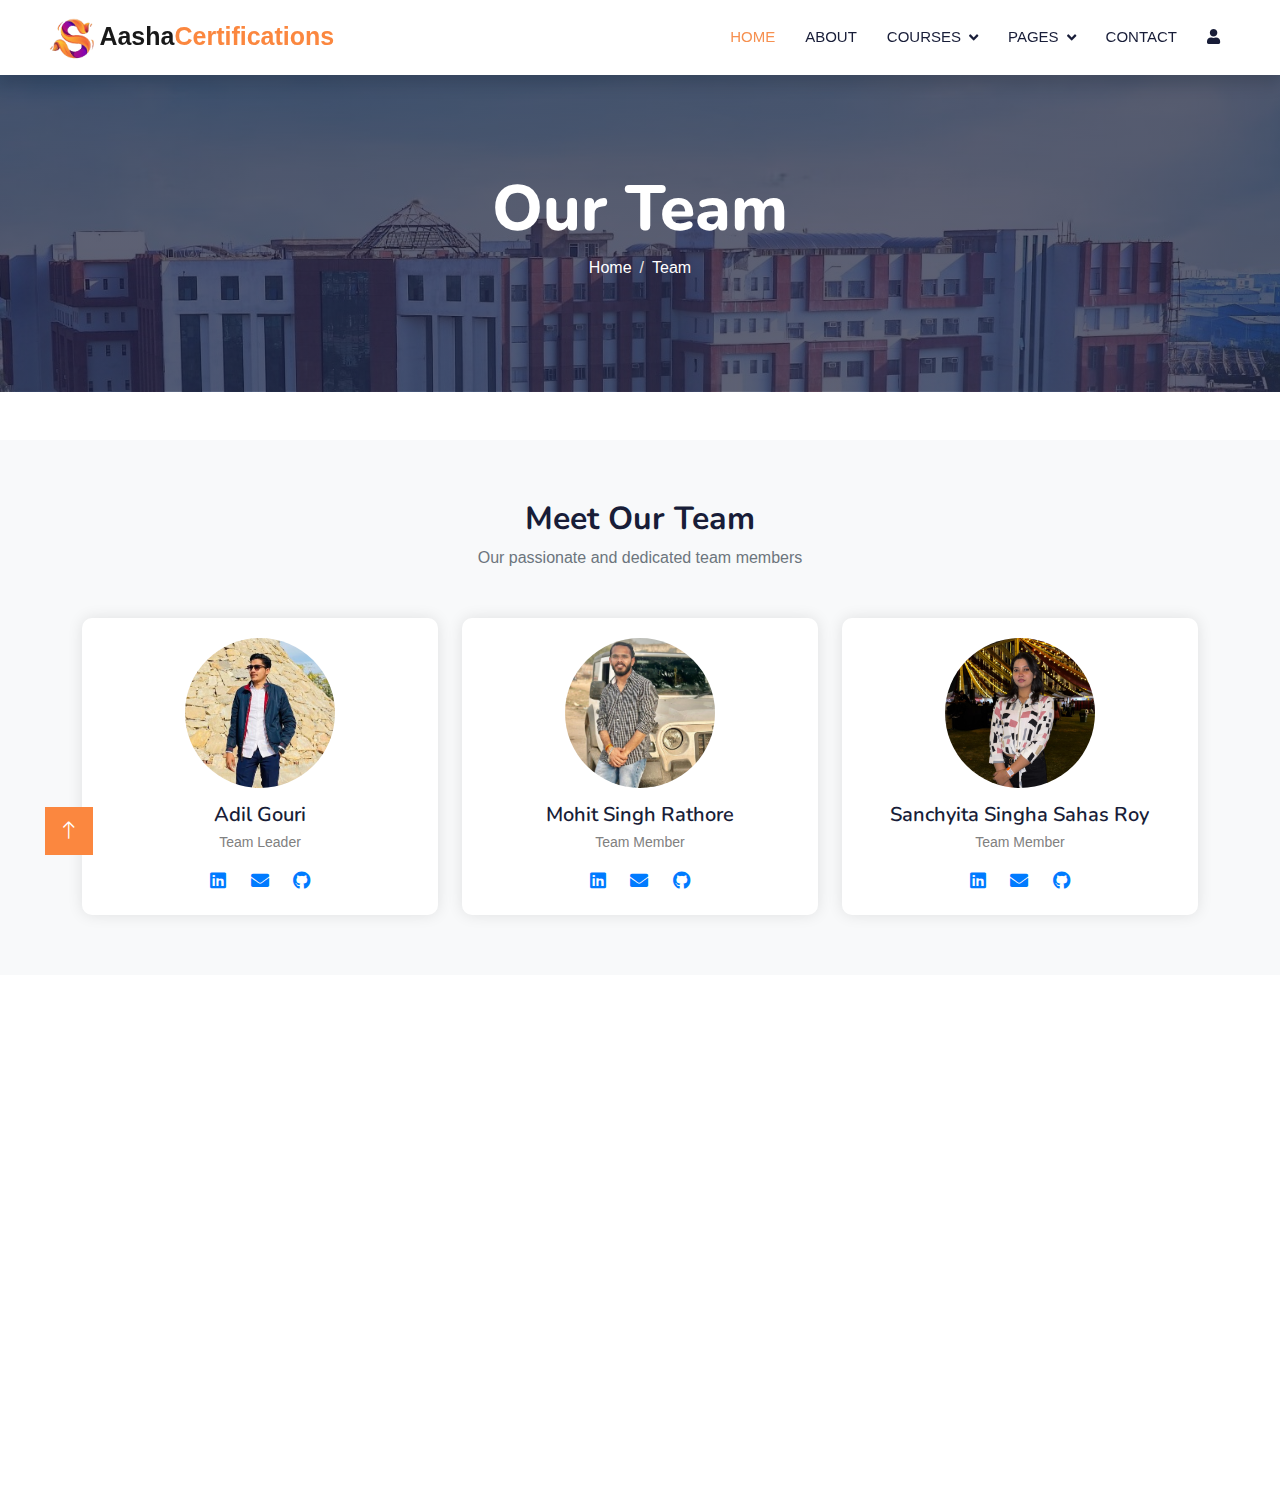
<file: team.html>
<!DOCTYPE html>
<html lang="en">

<head>
    <meta charset="utf-8">
    <title>Aasha Certifications : Team</title>
    <meta content="width=device-width, initial-scale=1.0" name="viewport">
    <meta content="" name="keywords">
    <meta content="" name="description">

    <!-- Favicon -->
    <link href="img/icon.png" rel="icon">

    <!-- Google Web Fonts -->
    <link rel="preconnect" href="https://fonts.googleapis.com">
    <link rel="preconnect" href="https://fonts.gstatic.com" crossorigin>
    <link
        href="https://fonts.googleapis.com/css2?family=Heebo:wght@400;500;600&family=Nunito:wght@600;700;800&display=swap"
        rel="stylesheet">

    <!-- Icon Font Stylesheet -->
    <link href="https://cdnjs.cloudflare.com/ajax/libs/font-awesome/5.10.0/css/all.min.css" rel="stylesheet">
    <link href="https://cdn.jsdelivr.net/npm/bootstrap-icons@1.4.1/font/bootstrap-icons.css" rel="stylesheet">

    <!-- Libraries Stylesheet -->
    <link href="lib/animate/animate.min.css" rel="stylesheet">
    <link href="lib/owlcarousel/assets/owl.carousel.min.css" rel="stylesheet">

    <!-- Customized Bootstrap Stylesheet -->
    <link href="css/bootstrap.min.css" rel="stylesheet">

    <!-- Template Stylesheet -->
    <link href="css/style.css" rel="stylesheet">

    <style>
        body {
            font-family: 'Poppins', sans-serif;
        }
        .team-section {
            background-color: #f8f9fa;
            padding: 60px 0;
        }
        .team-card {
            background: white;
            border-radius: 10px;
            padding: 20px;
            text-align: center;
            box-shadow: 0 0 15px rgba(0, 0, 0, 0.1);
        }
        .team-card img {
            width: 150px;
            height: 150px;
            border-radius: 50%;
            object-fit: cover;
            margin-bottom: 15px;
        }
        .team-card h5 {
            font-weight: 600;
            margin-bottom: 5px;
        }
        .team-card p {
            font-size: 14px;
            color: gray;
            margin-bottom: 15px;
        }
        .social-icons a {
            color: #007bff;
            font-size: 18px;
            margin: 0 10px;
            transition: 0.3s;
        }
        .social-icons a:hover {
            color: #fb873f;
        }
    </style>

</head>

<body>
    <!-- Spinner Start -->
    <div id="spinner"
        class="show bg-white position-fixed translate-middle w-100 vh-100 top-50 start-50 d-flex align-items-center justify-content-center">
        <div class="spinner-border text-primary" style="width: 3rem; height: 3rem;" role="status">
            <span class="sr-only">Loading...</span>
        </div>
    </div>
    <!-- Spinner End -->


    <!-- Navbar Start -->
    <nav class="navbar navbar-expand-lg bg-white navbar-light shadow sticky-top p-0">
        <a href="index.html" class="navbar-brand d-flex align-items-center px-4 px-lg-5">
            <p class="m-0 fw-bold" style="font-size: 25px;"><img src="img/icon.png" alt="" height="50px">Aasha<span
                    style="color: #fb873f;">Certifications</span></p>
        </a>
        <button type="button" class="navbar-toggler me-4" data-bs-toggle="collapse" data-bs-target="#navbarCollapse">
            <span class="navbar-toggler-icon"></span>
        </button>
        <div class="collapse navbar-collapse" id="navbarCollapse">
            <div class="navbar-nav ms-auto p-4 p-lg-0">
                <a href="index.html" class="nav-item nav-link active">Home</a>
                <a href="about.html" class="nav-item nav-link">About</a>
                <div class="nav-item dropdown">
                    <a href="#" class="nav-link dropdown-toggle" data-bs-toggle="dropdown">Courses</a>
                    <div class="dropdown-menu fade-down m-0">
                        <a href="national.html" class="dropdown-item">National Certication</a>
                        <a href="international.html" class="dropdown-item">International Certificates</a>

                    </div>
                </div>
                <div class="nav-item dropdown">
                    <a href="#" class="nav-link dropdown-toggle" data-bs-toggle="dropdown">Pages</a>
                    <div class="dropdown-menu fade-down m-0">
                        <a href="team.html" class="dropdown-item">Our Team</a>
                        <a href="testimonial.html" class="dropdown-item">Testimonial</a>

                    </div>
                </div>
                <a href="contact.html" class="nav-item nav-link">Contact</a>
                <a href="login.html" class="nav-item nav-link"><i class="fa fa-user"></i></a>
                <a href="#" class="nav-item nav-link">

                <div id="google_translate_element">
                </div>


                </a>
            </div>
        </div>
    </nav>
    <!-- Navbar End -->



    <!-- Header Start -->
    <div class="container-fluid bg-primary py-5 mb-5 page-header">
        <div class="container py-5">
            <div class="row justify-content-center">
                <div class="col-lg-10 text-center">
                    <h1 class="display-3 text-white animated slideInDown">Our Team</h1>
                    <nav aria-label="breadcrumb">
                        <ol class="breadcrumb justify-content-center">
                            <li class="breadcrumb-item"><a class="text-white" href="index.html">Home</a></li>
                            <li class="breadcrumb-item text-white active" aria-current="page">Team</li>
                        </ol>
                    </nav>
                </div>
            </div>
        </div>
    </div>
    <!-- Header End -->



    <!-- Team Start -->
    <!-- Team Section -->
    <section class="team-section">
        <div class="container">
            <div class="text-center mb-5">
                <h2 class="fw-bold">Meet Our Team</h2>
                <p class="text-muted">Our passionate and dedicated team members</p>
            </div>
            <div class="row g-4 justify-content-center">
                
                <div class="col-lg-4 col-md-6">
                    <div class="team-card">
                        <img src="img/team-1.png" alt="Adil Gouri">
                        <h5>Adil Gouri</h5>
                        <p>Team Leader</p>
                        <div class="social-icons">
                            <a href="https://www.linkedin.com/in/ajay-panwar-8077b925a/" target="_blank"><i class="fab fa-linkedin"></i></a>
                            <a href="mailto:ajaypanwar7472@gmail.com" target="_blank"><i class="fa fa-envelope"></i></a>
                            <a href="https://github.com/ajaypanwar7472" target="_blank"><i class="fab fa-github"></i></a>
                        </div>
                    </div>
                </div>
                
                <div class="col-lg-4 col-md-6">
                    <div class="team-card">
                        <img src="img/team-2.png" alt="Mohit Singh Rathore">
                        <h5>Mohit Singh Rathore</h5>
                        <p>Team Member</p>
                        <div class="social-icons">
                            <a href="https://www.linkedin.com/in/keerti-vishwkarma-8ba754243/" target="_blank"><i class="fab fa-linkedin"></i></a>
                            <a href="mailto:keertidvcorai@gmail.com" target="_blank"><i class="fa fa-envelope"></i></a>
                            <a href="https://github.com/keerti1924" target="_blank"><i class="fab fa-github"></i></a>
                        </div>
                    </div>
                </div>
                
                <div class="col-lg-4 col-md-6">
                    <div class="team-card">
                        <img src="img/team-3.png" alt="Sanchyita Singha Sahas Roy">
                        <h5>Sanchyita Singha Sahas Roy</h5>
                        <p>Team Member</p>
                        <div class="social-icons">
                            <a href="https://www.linkedin.com/in/keerti-vishwkarma-8ba754243/" target="_blank"><i class="fab fa-linkedin"></i></a>
                            <a href="mailto:keertidvcorai@gmail.com" target="_blank"><i class="fa fa-envelope"></i></a>
                            <a href="https://github.com/keerti1924" target="_blank"><i class="fab fa-github"></i></a>
                        </div>
                    </div>
                </div>
                
            </div>
        </div>
    </section>
    <!-- Team End -->


    <!-- Footer Start -->
    <div class="container-fluid bg-dark text-light footer pt-5 mt-5 wow fadeIn" data-wow-delay="0.1s">
        <div class="container py-5">
            <div class="row g-5">
                <div class="col-lg-4 col-md-6">
                    <h4 class="text-white mb-3">Quick Link</h4>
                    <p><a class="text-light" href="about.html">About Us</a></p>
                    <p><a class="text-light" href="contact.html">Contact Us</a></p>
                    <p><a class="text-light" href="">Privacy Policy</a></p>
                    <p><a class="text-light" href="">Terms & Condition</a></p>
                    <p><a class="text-light" href="">FAQs & Help</a></p>
                </div>
                <div class="col-lg-4 col-md-6">
                    <h4 class="text-white mb-3">Contact</h4>
                    <p class="mb-2"><i class="fa fa-map-marker-alt me-3"></i>Sitapura,Jaipur, Rajasthan</p>
                    <p class="mb-2"><i class="fa fa-phone-alt me-3"></i>+91 7976659886</p>
                    <p class="mb-2"><i class="fa fa-envelope me-3"></i>aadilgouri01@gmail.com</p>
                    <div class="d-flex pt-2">
                        <a class="btn btn-outline-light btn-social" href=""><i class="fab fa-twitter"></i></a>
                        <a class="btn btn-outline-light btn-social" href=""><i class="fab fa-facebook-f"></i></a>
                        <a class="btn btn-outline-light btn-social" href=""><i class="fab fa-youtube"></i></a>
                        <a class="btn btn-outline-light btn-social" href=""><i class="fab fa-linkedin-in"></i></a>
                    </div>
                </div>

                <div class="col-lg-4 col-md-6">
                    <h4 class="text-white mb-3">Subscribe to our Newsletter</h4>
                    <p>Subscribe now and join our growing community of learners committed to lifelong education! </p>
                    <div class="position-relative mx-auto" style="max-width: 400px;">
                        <form action="#">
                            <input class="form-control border-0 w-100 py-3 ps-4 pe-5" type="email"
                                placeholder="Your email" required>
                            <button type="submit"
                                class="btn btn-primary py-2 position-absolute top-0 end-0 mt-2 me-2"><a
                                    href="mailto:keertidvcorai@gmail.com">Subscribe</a></button>
                        </form>
                    </div>
                </div>
            </div>
        </div>
        <div class="container">
            <div class="copyright">
                <div class="row">
                    <div class="col-md-6 text-center text-md-start mb-3 mb-md-0">
                        &copy; <a class="border-bottom" href="index.html">Aasha Certifications</a>, All Right Reserved.

                    </div>
                </div>
            </div>
        </div>
    </div>
    <!-- Footer End -->


    <!-- Back to Top -->
    <a href="#" class="btn btn-lg btn-primary btn-lg-square back-to-top"><i class="bi bi-arrow-up"></i></a>


    <!-- JavaScript Libraries -->
    <script src="https://code.jquery.com/jquery-3.4.1.min.js"></script>
    <script src="https://cdn.jsdelivr.net/npm/bootstrap@5.0.0/dist/js/bootstrap.bundle.min.js"></script>
    <script src="lib/wow/wow.min.js"></script>
    <script src="lib/easing/easing.min.js"></script>
    <script src="lib/waypoints/waypoints.min.js"></script>
    <script src="lib/owlcarousel/owl.carousel.min.js"></script>

    <!-- Template Javascript -->
    <script src="js/main.js"></script>
</body>

</html>
</file>
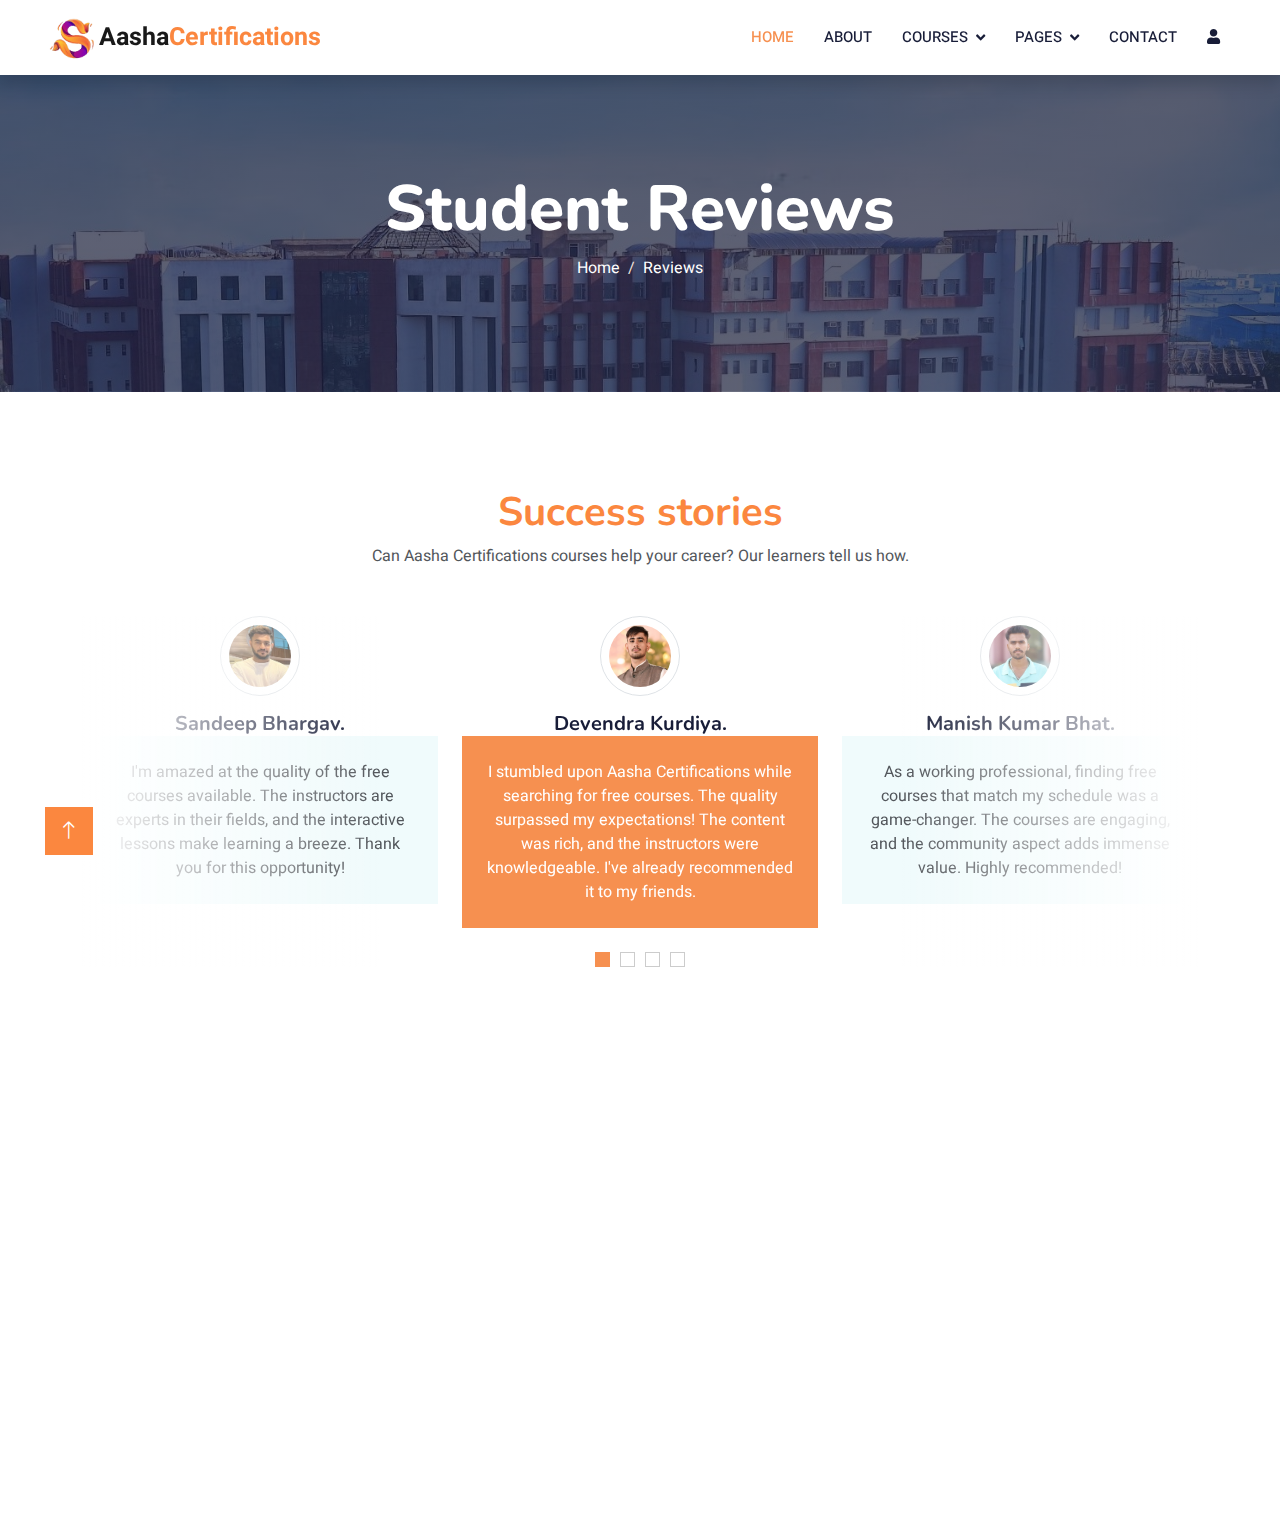
<file: testimonial.html>
<!DOCTYPE html>
<html lang="en">

<head>
    <meta charset="utf-8">
    <title>Aasha Certifications : Testimonial</title>
    <meta content="width=device-width, initial-scale=1.0" name="viewport">
    <meta content="" name="keywords">
    <meta content="" name="description">

    <!-- Favicon -->
    <link href="img/icon.png" rel="icon">

    <!-- Google Web Fonts -->
    <link rel="preconnect" href="https://fonts.googleapis.com">
    <link rel="preconnect" href="https://fonts.gstatic.com" crossorigin>
    <link
        href="https://fonts.googleapis.com/css2?family=Heebo:wght@400;500;600&family=Nunito:wght@600;700;800&display=swap"
        rel="stylesheet">

    <!-- Icon Font Stylesheet -->
    <link href="https://cdnjs.cloudflare.com/ajax/libs/font-awesome/5.10.0/css/all.min.css" rel="stylesheet">
    <link href="https://cdn.jsdelivr.net/npm/bootstrap-icons@1.4.1/font/bootstrap-icons.css" rel="stylesheet">

    <!-- Libraries Stylesheet -->
    <link href="lib/animate/animate.min.css" rel="stylesheet">
    <link href="lib/owlcarousel/assets/owl.carousel.min.css" rel="stylesheet">

    <!-- Customized Bootstrap Stylesheet -->
    <link href="css/bootstrap.min.css" rel="stylesheet">

    <!-- Template Stylesheet -->
    <link href="css/style.css" rel="stylesheet">


</head>

<body>
    <!-- Spinner Start -->
    <div id="spinner"
        class="show bg-white position-fixed translate-middle w-100 vh-100 top-50 start-50 d-flex align-items-center justify-content-center">
        <div class="spinner-border text-primary" style="width: 3rem; height: 3rem;" role="status">
            <span class="sr-only">Loading...</span>
        </div>
    </div>
    <!-- Spinner End -->


    <!-- Navbar Start -->
    <nav class="navbar navbar-expand-lg bg-white navbar-light shadow sticky-top p-0">
        <a href="index.html" class="navbar-brand d-flex align-items-center px-4 px-lg-5">
            <p class="m-0 fw-bold" style="font-size: 25px;"><img src="img/icon.png" alt="" height="50px">Aasha<span
                    style="color: #fb873f;">Certifications</span></p>
        </a>
        <button type="button" class="navbar-toggler me-4" data-bs-toggle="collapse" data-bs-target="#navbarCollapse">
            <span class="navbar-toggler-icon"></span>
        </button>
        <div class="collapse navbar-collapse" id="navbarCollapse">
            <div class="navbar-nav ms-auto p-4 p-lg-0">
                <a href="index.html" class="nav-item nav-link active">Home</a>
                <a href="about.html" class="nav-item nav-link">About</a>
                <div class="nav-item dropdown">
                    <a href="#" class="nav-link dropdown-toggle" data-bs-toggle="dropdown">Courses</a>
                    <div class="dropdown-menu fade-down m-0">
                        <a href="national.html" class="dropdown-item">National Certication</a>
                        <a href="international.html" class="dropdown-item">International Certificates</a>

                    </div>
                </div>
                <div class="nav-item dropdown">
                    <a href="#" class="nav-link dropdown-toggle" data-bs-toggle="dropdown">Pages</a>
                    <div class="dropdown-menu fade-down m-0">
                        <a href="team.html" class="dropdown-item">Our Team</a>
                        <a href="testimonial.html" class="dropdown-item">Testimonial</a>

                    </div>
                </div>
                <a href="contact.html" class="nav-item nav-link">Contact</a>
                <a href="login.html" class="nav-item nav-link"><i class="fa fa-user"></i></a>
                <a href="#" class="nav-item nav-link">

                <div id="google_translate_element">
                </div>


                </a>
            </div>
        </div>
    </nav>
    <!-- Navbar End -->



    <!-- Header Start -->
    <div class="container-fluid bg-primary py-5 mb-5 page-header">
        <div class="container py-5">
            <div class="row justify-content-center">
                <div class="col-lg-10 text-center">
                    <h1 class="display-3 text-white animated slideInDown">Student Reviews</h1>
                    <nav aria-label="breadcrumb">
                        <ol class="breadcrumb justify-content-center">
                            <li class="breadcrumb-item"><a class="text-white" href="index.html">Home</a></li>
                            <li class="breadcrumb-item text-white active" aria-current="page">Reviews</li>
                        </ol>
                    </nav>
                </div>
            </div>
        </div>
    </div>
    <!-- Header End -->


    <!-- Testimonial Start -->
    <div class="container-xxl py-5 wow fadeInUp" data-wow-delay="0.1s">
        <div class="container">
            <div class="text-center">
                <h1 class=" bg-white text-center px-3" style="color: #fb873f;">Success stories</h1>
                <p class="mb-5">Can Aasha Certifications courses help your career? Our learners tell us how.</p>
            </div>
            <div class="owl-carousel testimonial-carousel position-relative">
                <div class="testimonial-item text-center">
                    <img class="border rounded-circle p-2 mx-auto mb-3" src="img/testimonial-1.jpg"
                        style="width: 80px; height: 80px;">
                    <h5 class="mb-0">Devendra Kurdiya.</h5>
                    <div class="testimonial-text bg-light text-center p-4">
                        <p class="mb-0">I stumbled upon Aasha Certifications while searching for free courses. The quality
                            surpassed my expectations! The content was rich, and the instructors were knowledgeable.
                            I've already recommended it to my friends.</p>
                    </div>
                </div>
                <div class="testimonial-item text-center">
                    <img class="border rounded-circle p-2 mx-auto mb-3" src="img/testimonial-2.jpg"
                        style="width: 80px; height: 80px;">
                    <h5 class="mb-0">Manish Kumar Bhat.</h5>
                    <div class="testimonial-text bg-light text-center p-4">
                        <p class="mb-0">As a working professional, finding free courses that match my schedule was a
                            game-changer. The courses are engaging, and the community aspect adds immense value. Highly
                            recommended!</p>
                    </div>
                </div>
                <div class="testimonial-item text-center">
                    <img class="border rounded-circle p-2 mx-auto mb-3" src="img/testimonial-3.jpg"
                        style="width: 80px; height: 80px;">
                    <h5 class="mb-0">Nilesh Sharma.</h5>
                    <div class="testimonial-text bg-light text-center p-4">
                        <p class="mb-0">I've taken multiple courses here, and each one has been fantastic. The
                            platform's design makes learning enjoyable, and the knowledge gained is invaluable. It's
                            hard to believe these courses are free!</p>
                    </div>
                </div>
                <div class="testimonial-item text-center">
                    <img class="border rounded-circle p-2 mx-auto mb-3" src="img/testimonial-4.jpg"
                        style="width: 80px; height: 80px;">
                    <h5 class="mb-0">Sandeep Bhargav.</h5>
                    <div class="testimonial-text bg-light text-center p-4">
                        <p class="mb-0">I'm amazed at the quality of the free courses available. The instructors are
                            experts in their fields, and the interactive lessons make learning a breeze. Thank you for
                            this opportunity!</p>
                    </div>
                </div>
            </div>
        </div>
    </div>
    <!-- Testimonial End -->


    <!-- Footer Start -->
    <div class="container-fluid bg-dark text-light footer pt-5 mt-5 wow fadeIn" data-wow-delay="0.1s">
        <div class="container py-5">
            <div class="row g-5">
                <div class="col-lg-4 col-md-6">
                    <h4 class="text-white mb-3">Quick Link</h4>
                    <p><a class="text-light" href="about.html">About Us</a></p>
                    <p><a class="text-light" href="contact.html">Contact Us</a></p>
                    <p><a class="text-light" href="">Privacy Policy</a></p>
                    <p><a class="text-light" href="">Terms & Condition</a></p>
                    <p><a class="text-light" href="">FAQs & Help</a></p>
                </div>
                <div class="col-lg-4 col-md-6">
                    <h4 class="text-white mb-3">Contact</h4>
                    <p class="mb-2"><i class="fa fa-map-marker-alt me-3"></i>123 Street, Bangalore, Karnataka</p>
                    <p class="mb-2"><i class="fa fa-phone-alt me-3"></i>+91 8683045908</p>
                    <p class="mb-2"><i class="fa fa-envelope me-3"></i>secretcoder@gmail.com</p>
                    <div class="d-flex pt-2">
                        <a class="btn btn-outline-light btn-social" href=""><i class="fab fa-twitter"></i></a>
                        <a class="btn btn-outline-light btn-social" href=""><i class="fab fa-facebook-f"></i></a>
                        <a class="btn btn-outline-light btn-social" href=""><i class="fab fa-youtube"></i></a>
                        <a class="btn btn-outline-light btn-social" href=""><i class="fab fa-linkedin-in"></i></a>
                    </div>
                </div>

                <div class="col-lg-4 col-md-6">
                    <h4 class="text-white mb-3">Subscribe to our Newsletter</h4>
                    <p>Subscribe now and join our growing community of learners committed to lifelong education! </p>
                    <div class="position-relative mx-auto" style="max-width: 400px;">
                        <form action="#">
                            <input class="form-control border-0 w-100 py-3 ps-4 pe-5" type="email"
                                placeholder="Your email" required>
                            <button type="submit"
                                class="btn btn-primary py-2 position-absolute top-0 end-0 mt-2 me-2"><a
                                    href="mailto:keertidvcorai@gmail.com">Subscribe</a></button>
                        </form>
                    </div>
                </div>
            </div>
        </div>
        <div class="container">
            <div class="copyright">
                <div class="row">
                    <div class="col-md-6 text-center text-md-start mb-3 mb-md-0">
                        &copy; <a class="border-bottom" href="index.html">Aasha Certifications</a>, All Right Reserved.

                    </div>
                </div>
            </div>
        </div>
    </div>
    <!-- Footer End -->


    <!-- Back to Top -->
    <a href="#" class="btn btn-lg btn-primary btn-lg-square back-to-top"><i class="bi bi-arrow-up"></i></a>


    <!-- JavaScript Libraries -->
    <script src="https://code.jquery.com/jquery-3.4.1.min.js"></script>
    <script src="https://cdn.jsdelivr.net/npm/bootstrap@5.0.0/dist/js/bootstrap.bundle.min.js"></script>
    <script src="lib/wow/wow.min.js"></script>
    <script src="lib/easing/easing.min.js"></script>
    <script src="lib/waypoints/waypoints.min.js"></script>
    <script src="lib/owlcarousel/owl.carousel.min.js"></script>

    <!-- Template Javascript -->
    <script src="js/main.js"></script>
</body>

</html>
</file>
<file: css/style.css>
/********** Template CSS **********/
:root {
    --primary: #f69050;
    --light: #F0FBFC;
    --light: #f0e4de;
    --dark: #181d38;
}

.btn {
    background-color: #fb873f;
    border: none;
}

.btn a {
    text-decoration: none;
    color: #fff;
}

.btn:hover {
    background: transparent;
    color: var(--primary) !important;
    border: 1px solid var(--primary);
}

.btn:hover a {
    color: var(--primary) !important;
}

.btn-light {
    background-color: var(--light);
}

.btn-light:hover {
    background: transparent;
    color: var(--light) !important;
    border: 1px solid var(--light);
}

.fw-medium {
    font-weight: 600 !important;
}

.fw-semi-bold {
    font-weight: 700 !important;
}

.back-to-top {
    position: fixed;
    display: none;
    left: 45px;
    bottom: 45px;
    z-index: 99;
}


/*** Spinner ***/
#spinner {
    opacity: 0;
    visibility: hidden;
    transition: opacity .5s ease-out, visibility 0s linear .5s;
    z-index: 99999;
}

#spinner.show {
    transition: opacity .5s ease-out, visibility 0s linear 0s;
    visibility: visible;
    opacity: 1;
}


/*** Button ***/
.btn {
    font-family: 'Nunito', sans-serif;
    font-weight: 600;
    transition: .5s;
}

.btn.btn-primary,
.btn.btn-secondary {
    color: #FFFFFF;
}

.btn-square {
    width: 38px;
    height: 38px;
}

.btn-sm-square {
    width: 32px;
    height: 32px;
}

.btn-lg-square {
    width: 48px;
    height: 48px;
}

.btn-square,
.btn-sm-square,
.btn-lg-square {
    padding: 0;
    display: flex;
    align-items: center;
    justify-content: center;
    font-weight: normal;
    border-radius: 0px;
}


/*** Navbar ***/
.navbar .dropdown-toggle::after {
    border: none;
    content: "\f107";
    font-family: "Font Awesome 5 Free";
    font-weight: 900;
    vertical-align: middle;
    margin-left: 8px;
}

.navbar-light .navbar-nav .nav-link {
    margin-right: 30px;
    padding: 25px 0;
    color: #FFFFFF;
    font-size: 15px;
    text-transform: uppercase;
    outline: none;
}

.navbar-light .navbar-nav .nav-link:hover,
.navbar-light .navbar-nav .nav-link.active {
    color: var(--primary);
}

@media (max-width: 991.98px) {
    .navbar-light .navbar-nav .nav-link {
        margin-right: 0;
        padding: 10px 0;
    }

    .navbar-light .navbar-nav {
        border-top: 1px solid #EEEEEE;
    }
}

.navbar-light .navbar-brand,
.navbar-light a.btn {
    height: 75px;
}

.navbar-light .navbar-nav .nav-link {
    color: var(--dark);
    font-weight: 500;
}

.navbar-light.sticky-top {
    top: -100px;
    transition: .5s;
}

.navbar-toggler-icon {
    color: #fb873f;
}

.navbar-toggler {
    border: 2px solid #fb873f;
}

@media (min-width: 992px) {
    .navbar .nav-item .dropdown-menu {
        display: block;
        margin-top: 0;
        opacity: 0;
        visibility: hidden;
        transition: .5s;
    }

    .navbar .dropdown-menu.fade-down {
        top: 100%;
        transform: rotateX(-75deg);
        transform-origin: 0% 0%;
    }

    .navbar .nav-item:hover .dropdown-menu {
        top: 100%;
        transform: rotateX(0deg);
        visibility: visible;
        transition: .5s;
        opacity: 1;
    }
}

/*** Header carousel ***/

.header-carousel .owl-carousel-item {
    position: relative;
    height: 100vh;
}

.header-carousel p {
    margin-top: 20px;
    font-size: 20px;
    line-height: 30px;
}

@media (max-width: 1300px) {
    .header-carousel .owl-carousel-item {
        position: relative;
        min-height: 80vh;
    }

    .header-carousel .owl-carousel-item img {
        position: absolute;
        width: 100%;
        height: 100%;
        object-fit: cover;
    }
}

@media (max-width: 768px) {
    .header-carousel .owl-carousel-item {
        position: relative;
        min-height: 500px;
    }

    .header-carousel .owl-carousel-item img {
        position: absolute;
        width: 100%;
        height: 100%;
        object-fit: cover;
    }
}

@media (max-width: 430px) {

    .header-carousel .owl-carousel-item {
        position: relative;
        height: 500px;
    }

    .header-carousel .owl-carousel-item img {
        position: absolute;
        width: 100%;
        height: 100%;
        object-fit: cover;
    }

    .header-carousel h1 {
        font-size: 30px;
        line-height: 30px;
    }

    .header-carousel p {
        margin-top: 20px;
        font-size: 15px;
        line-height: 20px;
    }
}

.header-carousel .owl-nav {
    position: absolute;
    top: 50%;
    right: 8%;
    transform: translateY(-50%);
    display: flex;
    flex-direction: column;
}

.header-carousel .owl-nav .owl-prev,
.header-carousel .owl-nav .owl-next {
    margin: 7px 0;
    width: 45px;
    height: 45px;
    display: flex;
    align-items: center;
    justify-content: center;
    color: #FFFFFF;
    background: transparent;
    border: 1px solid #FFFFFF;
    font-size: 22px;
    transition: .5s;
}

.header-carousel .owl-nav .owl-prev:hover,
.header-carousel .owl-nav .owl-next:hover {
    background: var(--primary);
    border-color: var(--primary);
}

.page-header {
    background: linear-gradient(rgba(24, 29, 56, .7), rgba(24, 29, 56, .7)), url(../img/carousel-2..jpg);
    background-position: center center;
    background-repeat: no-repeat;
    background-size: cover;
}

.page-header-inner {
    background: rgba(15, 23, 43, .7);
}

.breadcrumb-item+.breadcrumb-item::before {
    color: var(--light);
}


/*** Section Title ***/
.section-title {
    position: relative;
    display: inline-block;
    text-transform: uppercase;
}

.section-title::before {
    position: absolute;
    content: "";
    width: calc(100% + 80px);
    height: 2px;
    top: 4px;
    left: -40px;
    background: var(--primary);
    z-index: -1;
}

.section-title::after {
    position: absolute;
    content: "";
    width: calc(100% + 120px);
    height: 2px;
    bottom: 5px;
    left: -60px;
    background: var(--primary);
    z-index: -1;
}

.section-title.text-start::before {
    width: calc(100% + 40px);
    left: 0;
}

.section-title.text-start::after {
    width: calc(100% + 60px);
    left: 0;
}


/*** Service ***/
.service-item {
    transition: .5s;
}


.service-item i {
    color: var(--primary);
}

.service-item:hover {
    margin-top: -10px;
    background: var(--primary);
}

.service-item * {
    transition: all .3s ease-in-out;
}

.service-item:hover * {
    color: #fff !important;
}

.course-item img {
    width: 100%;
    height: 200px;
    border-radius: 5px;
}

/*** Categories & Courses ***/

.category .content {
    cursor: pointer;
    transition: .5s;
}

.category .content:hover {
    background-color: var(--primary);
    color: #fff;
}

.category .content h5 a {
    text-decoration: none;
    color: var(--dark);
    transition: all 0.3s ease-in-out;
}

.category .content:hover h5 a {
    color: #fff !important;
}

.category img {
    width: 50px;
    height: 50px;
}

.category img,
.course-item img {
    transition: .5s;
}

.category a:hover img,
.course-item:hover img {
    transform: scale(1.1);
    margin-top: -10px;
}


/*** Team ***/
.team-item img {
    transition: .5s;
}

.team-item:hover img {
    transform: scale(1.1);
}


/*** Testimonial ***/
.testimonial-carousel::before {
    position: absolute;
    content: "";
    top: 0;
    left: 0;
    height: 100%;
    width: 0;
    background: linear-gradient(to right, rgba(255, 255, 255, 1) 0%, rgba(255, 255, 255, 0) 100%);
    z-index: 1;
}

.testimonial-carousel::after {
    position: absolute;
    content: "";
    top: 0;
    right: 0;
    height: 100%;
    width: 0;
    background: linear-gradient(to left, rgba(255, 255, 255, 1) 0%, rgba(255, 255, 255, 0) 100%);
    z-index: 1;
}

@media (min-width: 768px) {

    .testimonial-carousel::before,
    .testimonial-carousel::after {
        width: 200px;
    }
}

@media (min-width: 992px) {

    .testimonial-carousel::before,
    .testimonial-carousel::after {
        width: 300px;
    }
}

.testimonial-carousel .owl-item .testimonial-text,
.testimonial-carousel .owl-item.center .testimonial-text * {
    transition: .5s;
}

.testimonial-carousel .owl-item.center .testimonial-text {
    background: var(--primary) !important;
}

.testimonial-carousel .owl-item.center .testimonial-text * {
    color: #FFFFFF !important;
}

.testimonial-carousel .owl-dots {
    margin-top: 24px;
    display: flex;
    align-items: flex-end;
    justify-content: center;
}

.testimonial-carousel .owl-dot {
    position: relative;
    display: inline-block;
    margin: 0 5px;
    width: 15px;
    height: 15px;
    border: 1px solid #CCCCCC;
    transition: .5s;
}

.testimonial-carousel .owl-dot.active {
    background: var(--primary);
    border-color: var(--primary);
}


/*** Footer ***/
.footer .btn.btn-social {
    margin-right: 5px;
    width: 35px;
    height: 35px;
    display: flex;
    align-items: center;
    justify-content: center;
    color: var(--light);
    font-weight: normal;
    border: 1px solid #FFFFFF;
    border-radius: 35px;
    transition: .3s;
}

.footer .btn.btn-social:hover {
    color: var(--primary);
}

.footer .btn.btn-link {
    display: block;
    margin-bottom: 5px;
    padding: 0;
    text-align: left;
    color: #FFFFFF;
    font-size: 15px;
    font-weight: normal;
    text-transform: capitalize;
    transition: .3s;
}

.footer .btn.btn-link::before {
    position: relative;
    content: "\f105";
    font-family: "Font Awesome 5 Free";
    font-weight: 900;
    margin-right: 10px;
}

.footer .btn.btn-link:hover {
    letter-spacing: 1px;
    box-shadow: none;
}

.footer .copyright {
    padding: 25px 0;
    font-size: 15px;
    border-top: 1px solid rgba(256, 256, 256, .1);
}

.footer .copyright a {
    color: var(--light);
}

.footer .footer-menu a {
    margin-right: 15px;
    padding-right: 15px;
    border-right: 1px solid rgba(255, 255, 255, .1);
}

.footer .footer-menu a:last-child {
    margin-right: 0;
    padding-right: 0;
    border-right: none;
}


/* Initially hidden chatbot */
#chatbot-container {
    position: fixed;
    bottom: 20px;
    right: 20px;
    width: 350px;
    height: 500px;
    background: #fff;
    border-radius: 15px;
    box-shadow: 0px 4px 15px rgba(0, 0, 0, 0.2);
    display: none;
    flex-direction: column;
    overflow: hidden;
    font-family: 'Arial', sans-serif;
    z-index: 9999;
}

/* Chatbot Header */
#chatbot-header {
    background: #6a0dad;
    color: white;
    padding: 15px;
    display: flex;
    justify-content: space-between;
    align-items: center;
    font-weight: bold;
    border-top-left-radius: 15px;
    border-top-right-radius: 15px;
}

#chatbot-header h4 {
    margin: 0;
    font-size: 18px;
}

#close-chat {
    background: none;
    border: none;
    color: white;
    font-size: 20px;
    cursor: pointer;
}

/* Chat Messages */
#chat-messages {
    flex: 1;
    padding: 15px;
    overflow-y: auto;
    background: #f5f5f5;
    display: flex;
    flex-direction: column;
    gap: 10px;
}

/* Chat Input Container */
#chat-input-container {
    display: flex;
    padding: 10px;
    background: #fff;
    border-top: 1px solid #ddd;
}

#chat-input {
    flex: 1;
    padding: 10px;
    border: 2px solid #ddd;
    border-radius: 20px;
    font-size: 14px;
}

#send-btn, #mic-btn {
    background: #6a0dad;
    color: white;
    border: none;
    padding: 10px 15px;
    margin-left: 8px;
    cursor: pointer;
    border-radius: 50%;
    font-size: 16px;
    transition: background 0.3s;
}

#send-btn:hover, #mic-btn:hover {
    background: #5a0dbf;
}

/* Chat Messages Styling */
.message {
    padding: 10px;
    border-radius: 10px;
    max-width: 80%;
    word-wrap: break-word;
    font-size: 14px;
    line-height: 1.4;
    animation: fadeIn 0.3s ease-in-out;
}

.user-message {
    align-self: flex-end;
    background: #6a0dad;
    color: white;
    border-radius: 15px 15px 0 15px;
}

.bot-message {
    align-self: flex-start;
    background: #e6e6fa;
    color: #333;
    border-radius: 15px 15px 15px 0;
}

/* Typing Animation */
.typing-indicator {
    width: 40px;
    height: 15px;
    display: flex;
    align-items: center;
    justify-content: space-between;
}

.typing-indicator span {
    width: 8px;
    height: 8px;
    background: #6a0dad;
    border-radius: 50%;
    animation: typing 1.5s infinite ease-in-out;
}

.typing-indicator span:nth-child(2) {
    animation-delay: 0.2s;
}

.typing-indicator span:nth-child(3) {
    animation-delay: 0.4s;
}

/* Chatbot Toggle Button */
#chatbot-toggle {
    position: fixed;
    bottom: 20px;
    right: 20px;
    background: #6a0dad;
    color: white;
    border: none;
    padding: 12px 18px;
    border-radius: 25px;
    font-size: 16px;
    cursor: pointer;
    box-shadow: 0px 4px 10px rgba(0, 0, 0, 0.2);
    transition: background 0.3s ease-in-out, transform 0.2s ease-in-out;
}

#chatbot-toggle:hover {
    background: #5a0dbf;
    transform: scale(1.1);
}

/* Fade-in Animation */
@keyframes fadeIn {
    from {
        opacity: 0;
        transform: translateY(5px);
    }
    to {
        opacity: 1;
        transform: translateY(0);
    }
}

/* Typing Animation */
@keyframes typing {
    0% {
        opacity: 0.3;
    }
    50% {
        opacity: 1;
    }
    100% {
        opacity: 0.3;
    }
}
</file>
